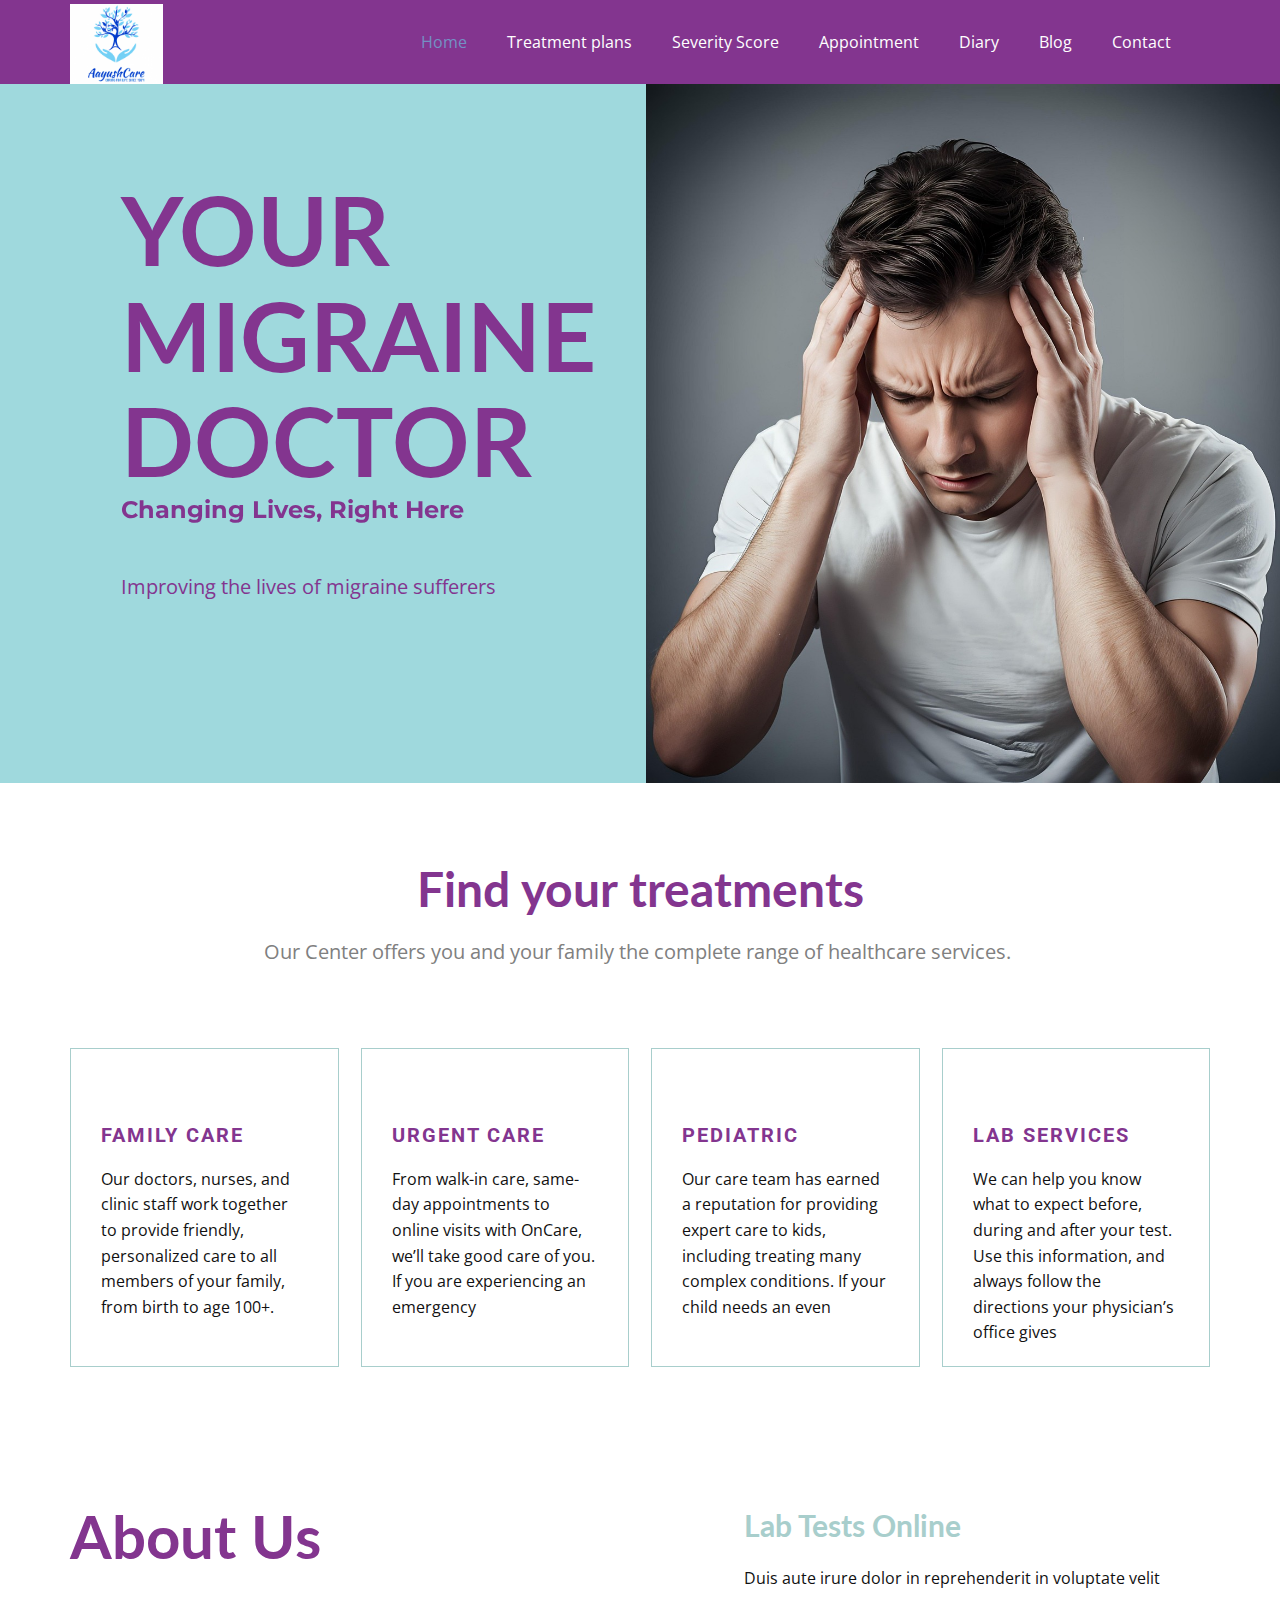
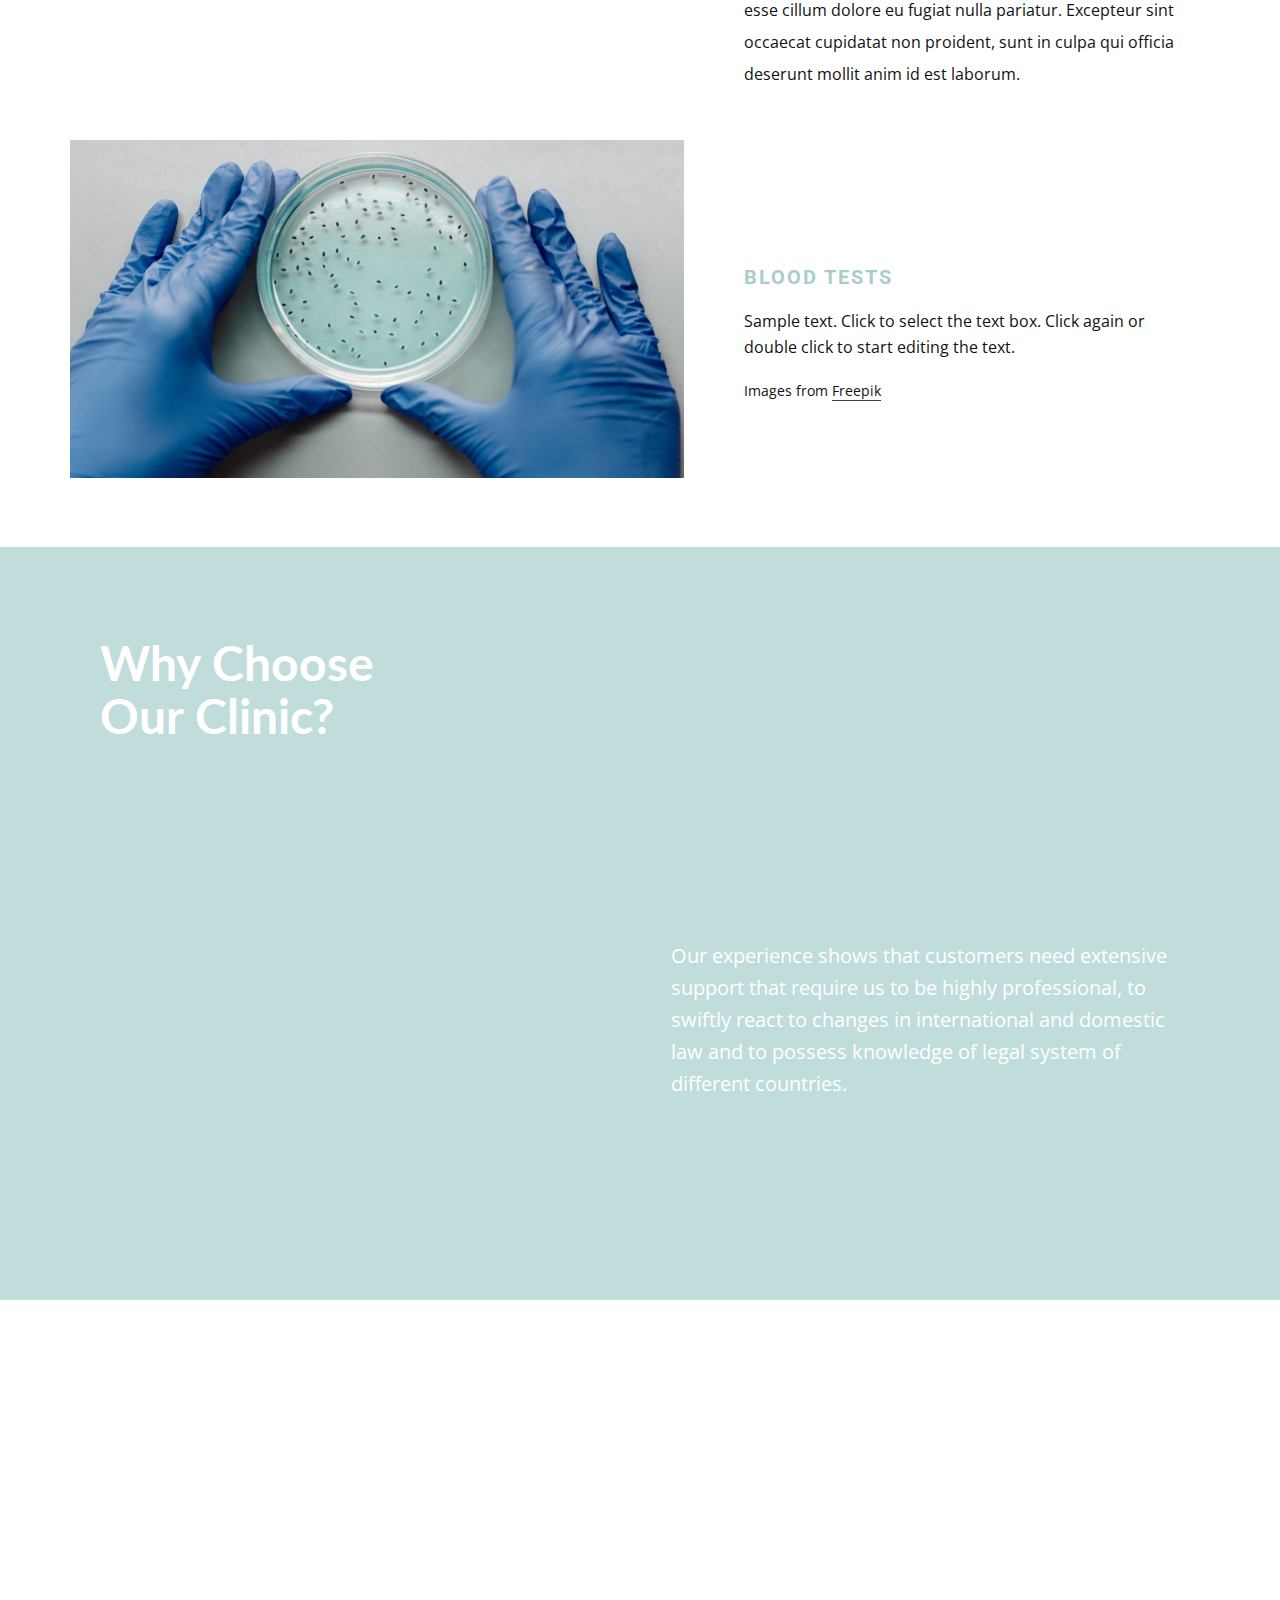
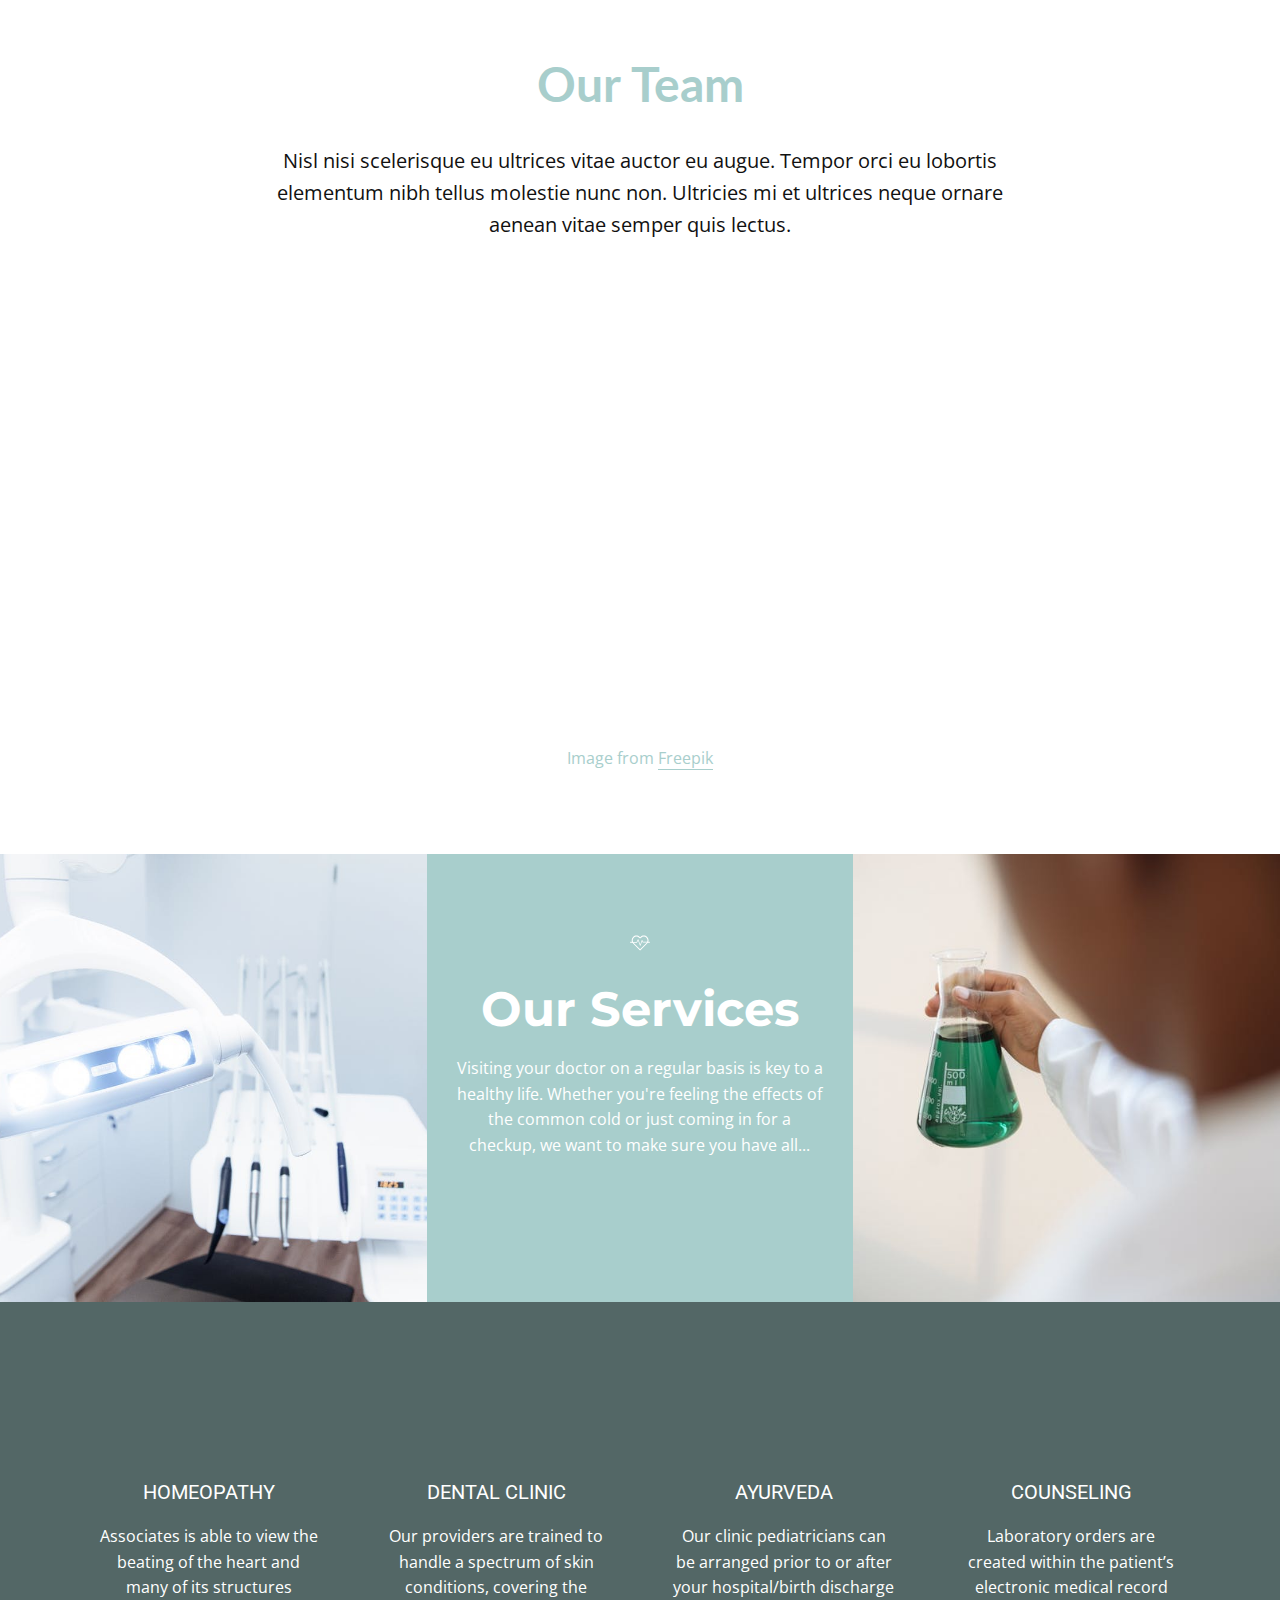
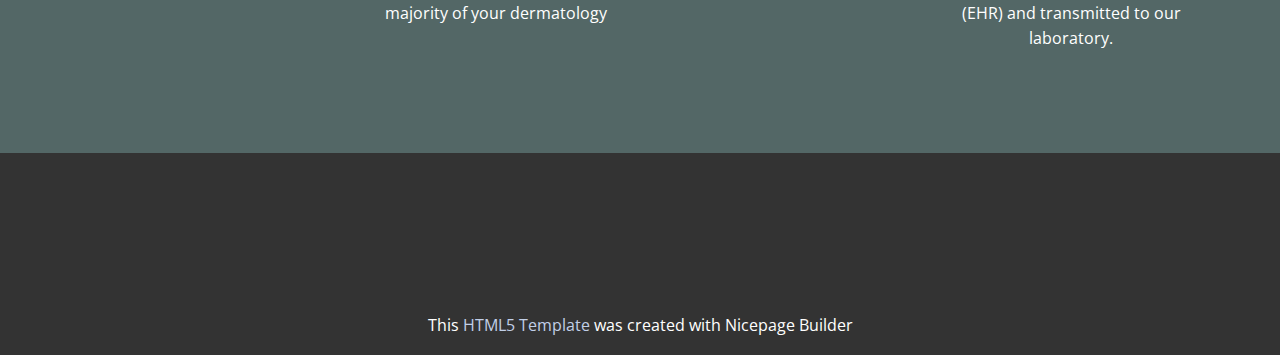
<file: index.html>
<!DOCTYPE html>
<html style="font-size: 16px;" lang="en"><head>
    <meta name="viewport" content="width=device-width, initial-scale=1.0">
    <meta charset="utf-8">
    <meta name="keywords" content="Med center, Medical Services, Common Lab Tests, Lab Tests Online, ​Why Choose Our Clinic?, 24/7, ​Medical Center System, Our Services, 001-234-5678​001-987-7654">
    <meta name="description" content="">
    <title>Home</title>
    <link rel="stylesheet" href="nicepage.css" media="screen">
<link rel="stylesheet" href="index.css" media="screen">
    <script class="u-script" type="text/javascript" src="jquery.js" defer=""></script>
    <script class="u-script" type="text/javascript" src="nicepage.js" defer=""></script>
    <meta name="generator" content="Nicepage 7.11.4, nicepage.com">
    
    
    
    
    
    
    
    
    
    
    <link id="u-theme-google-font" rel="stylesheet" href="https://fonts.googleapis.com/css?family=Roboto:100,100i,200,200i,300,300i,400,400i,500,500i,600,600i,700,700i,800,800i,900,900i|Open+Sans:300,300i,400,400i,500,500i,600,600i,700,700i,800,800i">
    <link id="u-page-google-font" rel="stylesheet" href="https://fonts.googleapis.com/css?family=Lato:100,100i,300,300i,400,400i,700,700i,900,900i|Montserrat:100,100i,200,200i,300,300i,400,400i,500,500i,600,600i,700,700i,800,800i,900,900i|Open+Sans:300,300i,400,400i,500,500i,600,600i,700,700i,800,800i">
    <script type="application/ld+json">{
		"@context": "http://schema.org",
		"@type": "Organization",
		"name": "Migraine",
		"logo": "images/3644a684f98ea8fe223c713b77189a77.png"
}</script>
    <meta name="theme-color" content="#7391c4">
    <meta property="og:title" content="Home">
    <meta property="og:description" content="">
    <meta property="og:type" content="website">
  <meta data-intl-tel-input-cdn-path="intlTelInput/"></head>
  <body data-home-page="Home.html" data-home-page-title="Home" data-path-to-root="./" data-include-products="false" class="u-body u-clearfix u-xl-mode" data-lang="en"><header class="u-clearfix u-color-var u-header u-header" id="header"><div class="u-clearfix u-sheet u-valign-middle-lg u-valign-middle-md u-valign-middle-sm u-valign-middle-xs u-sheet-1">
        <a href="#" class="u-image u-logo u-image-1" data-image-width="250" data-image-height="214">
          <img src="images/3644a684f98ea8fe223c713b77189a77.png" class="u-logo-image u-logo-image-1">
        </a>
        <nav class="u-menu u-menu-one-level u-offcanvas u-menu-1" role="navigation">
          <div class="menu-collapse" style="font-size: 1rem; letter-spacing: 0px;">
            <a class="u-button-style u-custom-left-right-menu-spacing u-custom-padding-bottom u-custom-text-color u-custom-top-bottom-menu-spacing u-hamburger-link u-nav-link u-text-active-palette-1-base u-text-hover-palette-2-base" href="#" tabindex="-1" aria-label="Open menu" aria-controls="5d1d">
              <svg class="u-svg-link" viewBox="0 0 24 24"><use xlink:href="#menu-hamburger"></use></svg>
              <svg class="u-svg-content" version="1.1" id="menu-hamburger" viewBox="0 0 16 16" x="0px" y="0px" xmlns:xlink="http://www.w3.org/1999/xlink" xmlns="http://www.w3.org/2000/svg"><g><rect y="1" width="16" height="2"></rect><rect y="7" width="16" height="2"></rect><rect y="13" width="16" height="2"></rect>
</g></svg>
            </a>
          </div>
          <div class="u-custom-menu u-nav-container">
            <ul class="u-nav u-unstyled u-nav-1" role="menubar"><li role="none" class="u-nav-item"><a role="menuitem" class="u-button-style u-nav-link u-text-active-palette-1-base u-text-hover-palette-2-base u-text-white" href="./" style="padding: 10px 20px;">Home</a>
</li><li role="none" class="u-nav-item"><a role="menuitem" class="u-button-style u-nav-link u-text-active-palette-1-base u-text-hover-palette-2-base u-text-white" href="Treatment-plans.html" style="padding: 10px 20px;">Treatment plans</a>
</li><li role="none" class="u-nav-item"><a role="menuitem" class="u-button-style u-nav-link u-text-active-palette-1-base u-text-hover-palette-2-base u-text-white" href="Severity-Score.html" style="padding: 10px 20px;">Severity Score</a>
</li><li role="none" class="u-nav-item"><a tabindex="-1" role="menuitem" class="u-button-style u-nav-link u-text-active-palette-1-base u-text-hover-palette-2-base u-text-white" style="padding: 10px 20px;">Appointment</a>
</li><li role="none" class="u-nav-item"><a role="menuitem" class="u-button-style u-nav-link u-text-active-palette-1-base u-text-hover-palette-2-base u-text-white" href="Diary.html" style="padding: 10px 20px;">Diary</a>
</li><li role="none" class="u-nav-item"><a role="menuitem" class="u-button-style u-nav-link u-text-active-palette-1-base u-text-hover-palette-2-base u-text-white" href="blog/blog.html" style="padding: 10px 20px;">Blog</a>
</li><li role="none" class="u-nav-item"><a role="menuitem" class="u-button-style u-nav-link u-text-active-palette-1-base u-text-hover-palette-2-base u-text-white" href="Contact.html" style="padding: 10px 20px;">Contact</a>
</li></ul>
          </div>
          <div class="u-custom-menu u-nav-container-collapse" id="5d1d" role="region" aria-label="Menu panel">
            <div class="u-black u-container-style u-inner-container-layout u-opacity u-opacity-95 u-sidenav">
              <div class="u-inner-container-layout u-sidenav-overflow">
                <div class="u-menu-close" tabindex="-1" aria-label="Close menu"></div>
                <ul class="u-align-center u-nav u-popupmenu-items u-unstyled u-nav-2" role="menubar"><li role="none" class="u-nav-item"><a role="menuitem" class="u-button-style u-nav-link" href="./">Home</a>
</li><li role="none" class="u-nav-item"><a role="menuitem" class="u-button-style u-nav-link" href="Treatment-plans.html">Treatment plans</a>
</li><li role="none" class="u-nav-item"><a role="menuitem" class="u-button-style u-nav-link" href="Severity-Score.html">Severity Score</a>
</li><li role="none" class="u-nav-item"><a tabindex="-1" role="menuitem" class="u-button-style u-nav-link">Appointment</a>
</li><li role="none" class="u-nav-item"><a role="menuitem" class="u-button-style u-nav-link" href="Diary.html">Diary</a>
</li><li role="none" class="u-nav-item"><a role="menuitem" class="u-button-style u-nav-link" href="blog/blog.html">Blog</a>
</li><li role="none" class="u-nav-item"><a role="menuitem" class="u-button-style u-nav-link" href="Contact.html">Contact</a>
</li></ul>
              </div>
            </div>
            <div class="u-black u-menu-overlay u-opacity u-opacity-70"></div>
          </div>
        </nav>
      </div></header>
    <section class="u-align-left u-clearfix u-container-align-left u-image u-valign-middle-sm u-valign-middle-xs u-section-1" id="carousel_b7e9">
      <div class="custom-expanded data-layout-selected u-clearfix u-layout-wrap u-layout-wrap-1">
        <div class="u-gutter-0 u-layout">
          <div class="u-layout-row">
            <div class="u-align-left u-container-align-left u-container-style u-layout-cell u-left-cell u-size-28 u-layout-cell-1">
              <div class="u-container-layout u-valign-middle-lg u-valign-middle-md u-valign-middle-sm u-valign-middle-xl u-container-layout-1">
                <h1 class="u-custom-font u-font-lato u-text u-text-color-var u-text-1" data-animation-name="slideIn" data-animation-duration="2000" data-animation-direction="Left">Your<br>migraine<br>Doctor 
                </h1>
                <h5 class="u-custom-font u-font-montserrat u-text u-text-color-var u-text-2">Changing Lives, Right Here</h5>
                <p class="u-text u-text-color-var u-text-3"> Improving the lives of migraine sufferers </p>
                <a href="#" class="u-active-white u-border-none u-btn u-btn-rectangle u-button-style u-custom-font u-font-lato u-hover-white u-palette-4-light-2 u-radius-0 u-btn-1" data-animation-name="flipIn" data-animation-duration="2000" data-animation-direction="X">read more</a>
              </div>
            </div>
            <div class="u-align-left u-container-align-left u-container-style u-image u-layout-cell u-right-cell u-size-32 u-image-1" data-image-width="1280" data-image-height="1280">
              <div class="u-container-layout u-valign-bottom u-container-layout-2"></div>
            </div>
          </div>
        </div>
      </div>
    </section>
    <section class="u-align-center u-clearfix u-container-align-center u-section-2" id="carousel_1559">
      <div class="u-clearfix u-sheet u-sheet-1">
        <h1 class="u-custom-font u-font-lato u-text u-text-color-var u-text-1">Find your treatments </h1>
        <p class="u-text u-text-grey-50 u-text-2">Our Center offers you and your family the complete range of healthcare services.&nbsp;</p>
        <div class="u-expanded-width u-list u-list-1">
          <div class="u-repeater u-repeater-1">
            <div class="u-align-center-sm u-align-center-xs u-align-left-lg u-align-left-md u-align-left-xl u-border-1 u-border-palette-4-base u-container-style u-list-item u-repeater-item u-shape-rectangle u-white u-list-item-1">
              <div class="u-container-layout u-similar-container u-container-layout-1"><span class="u-icon u-icon-circle u-text-palette-4-base u-white u-icon-1" data-animation-name="slideIn" data-animation-duration="2000" data-animation-direction="Down"><svg class="u-svg-link" preserveAspectRatio="xMidYMin slice" viewBox="0 0 88 88" style=""><use xlink:href="#svg-7938"></use></svg><svg class="u-svg-content" viewBox="0 0 88 88" id="svg-7938"><path d="M66.56,43.44,64,41.33a12.6,12.6,0,0,0,2.9-8,12.32,12.32,0,0,0-21.69-8L44,26.88l-1.25-1.5a12.32,12.32,0,0,0-21.69,8,12.6,12.6,0,0,0,2.9,8l-2.52,2.11A15.6,15.6,0,0,1,44,22,15.61,15.61,0,0,1,66.56,43.44Z"></path><path d="M42.62,56.42,37.18,44.64l-2,4.27H17.79V45.63H33.12l4.05-8.83,5.08,11,6.6-18.53,6.06,16.4h15.3v3.28H52.62l-3.7-10.07Z"></path><path d="M46.39,70.21H41.61L28,54.09,30.5,52l12.62,15h1.76l12.6-15L60,54.09Z"></path></svg></span>
                <h4 class="u-text u-text-color-var u-text-3">Family Care</h4>
                <p class="u-text u-text-4">Our doctors, nurses, and clinic staff work together to provide friendly, personalized care to all members of your family, from birth to age 100+.</p>
              </div>
            </div>
            <div class="u-align-center-sm u-align-center-xs u-align-left-lg u-align-left-md u-align-left-xl u-border-1 u-border-palette-4-base u-container-style u-list-item u-repeater-item u-shape-rectangle u-video-cover u-white">
              <div class="u-container-layout u-similar-container u-container-layout-2"><span class="u-icon u-icon-circle u-text-palette-4-base u-white u-icon-2" data-animation-name="slideIn" data-animation-duration="2000" data-animation-direction="Down"><svg class="u-svg-link" preserveAspectRatio="xMidYMin slice" viewBox="0 0 88 88" style=""><use xlink:href="#svg-3c9e"></use></svg><svg class="u-svg-content" viewBox="0 0 88 88" id="svg-3c9e"><path d="M66.56,43.44,64,41.33a12.6,12.6,0,0,0,2.9-8,12.32,12.32,0,0,0-21.69-8L44,26.88l-1.25-1.5a12.32,12.32,0,0,0-21.69,8,12.6,12.6,0,0,0,2.9,8l-2.52,2.11A15.6,15.6,0,0,1,44,22,15.61,15.61,0,0,1,66.56,43.44Z"></path><path d="M42.62,56.42,37.18,44.64l-2,4.27H17.79V45.63H33.12l4.05-8.83,5.08,11,6.6-18.53,6.06,16.4h15.3v3.28H52.62l-3.7-10.07Z"></path><path d="M46.39,70.21H41.61L28,54.09,30.5,52l12.62,15h1.76l12.6-15L60,54.09Z"></path></svg></span>
                <h4 class="u-text u-text-color-var u-text-5">Urgent Care</h4>
                <p class="u-text u-text-6">From walk-in care, same-day appointments to online visits with OnCare, we’ll take good care of you. If you are experiencing an emergency</p>
              </div>
            </div>
            <div class="u-align-center-sm u-align-center-xs u-align-left-lg u-align-left-md u-align-left-xl u-border-1 u-border-palette-4-base u-container-style u-list-item u-repeater-item u-shape-rectangle u-video-cover u-white">
              <div class="u-container-layout u-similar-container u-container-layout-3"><span class="u-icon u-icon-circle u-text-palette-4-base u-white u-icon-3" data-animation-name="slideIn" data-animation-duration="2000" data-animation-direction="Down"><svg class="u-svg-link" preserveAspectRatio="xMidYMin slice" viewBox="0 0 88 88" style=""><use xlink:href="#svg-bf7c"></use></svg><svg class="u-svg-content" viewBox="0 0 88 88" id="svg-bf7c"><path d="M66.56,43.44,64,41.33a12.6,12.6,0,0,0,2.9-8,12.32,12.32,0,0,0-21.69-8L44,26.88l-1.25-1.5a12.32,12.32,0,0,0-21.69,8,12.6,12.6,0,0,0,2.9,8l-2.52,2.11A15.6,15.6,0,0,1,44,22,15.61,15.61,0,0,1,66.56,43.44Z"></path><path d="M42.62,56.42,37.18,44.64l-2,4.27H17.79V45.63H33.12l4.05-8.83,5.08,11,6.6-18.53,6.06,16.4h15.3v3.28H52.62l-3.7-10.07Z"></path><path d="M46.39,70.21H41.61L28,54.09,30.5,52l12.62,15h1.76l12.6-15L60,54.09Z"></path></svg></span>
                <h4 class="u-text u-text-color-var u-text-7">Pediatric</h4>
                <p class="u-text u-text-8">Our care team has earned a reputation for providing expert care to kids, including treating many complex conditions. If your child needs an even</p>
              </div>
            </div>
            <div class="u-align-center-sm u-align-center-xs u-align-left-lg u-align-left-md u-align-left-xl u-border-1 u-border-palette-4-base u-container-style u-list-item u-repeater-item u-shape-rectangle u-video-cover u-white">
              <div class="u-container-layout u-similar-container u-container-layout-4"><span class="u-icon u-icon-circle u-text-palette-4-base u-white u-icon-4" data-animation-name="slideIn" data-animation-duration="2000" data-animation-direction="Down"><svg class="u-svg-link" preserveAspectRatio="xMidYMin slice" viewBox="0 0 88 88" style=""><use xlink:href="#svg-93a4"></use></svg><svg class="u-svg-content" viewBox="0 0 88 88" id="svg-93a4"><path d="M66.56,43.44,64,41.33a12.6,12.6,0,0,0,2.9-8,12.32,12.32,0,0,0-21.69-8L44,26.88l-1.25-1.5a12.32,12.32,0,0,0-21.69,8,12.6,12.6,0,0,0,2.9,8l-2.52,2.11A15.6,15.6,0,0,1,44,22,15.61,15.61,0,0,1,66.56,43.44Z"></path><path d="M42.62,56.42,37.18,44.64l-2,4.27H17.79V45.63H33.12l4.05-8.83,5.08,11,6.6-18.53,6.06,16.4h15.3v3.28H52.62l-3.7-10.07Z"></path><path d="M46.39,70.21H41.61L28,54.09,30.5,52l12.62,15h1.76l12.6-15L60,54.09Z"></path></svg></span>
                <h4 class="u-text u-text-color-var u-text-9">Lab Services</h4>
                <p class="u-text u-text-10">We can help you know what to expect before, during and after your test. Use this information, and always follow the directions your physician’s office gives</p>
              </div>
            </div>
          </div>
        </div>
      </div>
    </section>
    <section class="u-clearfix u-section-3" id="carousel_7a9d">
      <div class="u-clearfix u-sheet u-sheet-1">
        <div class="data-layout-selected u-clearfix u-expanded-width u-gutter-30 u-layout-wrap u-layout-wrap-1">
          <div class="u-gutter-0 u-layout">
            <div class="u-layout-row">
              <div class="u-size-33 u-size-60-md">
                <div class="u-layout-col">
                  <div class="u-align-left u-container-align-left u-container-style u-layout-cell u-right-cell u-size-25 u-layout-cell-1">
                    <div class="u-container-layout u-container-layout-1">
                      <h1 class="u-align-center-sm u-align-center-xs u-custom-font u-font-lato u-text u-text-color-var u-text-1"><b>About Us</b>
                      </h1>
                    </div>
                  </div>
                  <div class="u-align-left u-container-align-left u-container-style u-image u-layout-cell u-right-cell u-size-35 u-image-1" src="" data-image-width="1125" data-image-height="750">
                    <div class="u-container-layout u-container-layout-2" src=""></div>
                  </div>
                </div>
              </div>
              <div class="u-size-27 u-size-60-md">
                <div class="u-layout-col">
                  <div class="u-size-35">
                    <div class="u-layout-row">
                      <div class="u-align-left u-container-align-left u-container-style u-layout-cell u-left-cell u-shape-rectangle u-size-60 u-layout-cell-3" src="">
                        <div class="u-container-layout u-container-layout-3" src="">
                          <h2 class="u-custom-font u-font-lato u-text u-text-palette-4-base u-text-2">Lab Tests Online</h2>
                          <p class="u-text u-text-3">Duis aute irure dolor in reprehenderit in voluptate velit esse cillum dolore eu fugiat nulla pariatur. Excepteur sint occaecat cupidatat non proident, sunt in culpa qui officia deserunt mollit anim id est laborum.</p>
                          <a href="#" class="u-active-white u-border-none u-btn u-btn-rectangle u-button-style u-custom-font u-font-lato u-hover-white u-palette-4-light-2 u-radius-0 u-btn-1" data-animation-name="flipIn" data-animation-duration="2000" data-animation-direction="X">read more</a>
                        </div>
                      </div>
                    </div>
                  </div>
                  <div class="u-size-25">
                    <div class="u-layout-row">
                      <div class="u-align-left u-container-align-left u-container-style u-layout-cell u-left-cell u-size-60 u-layout-cell-4">
                        <div class="u-container-layout u-container-layout-4">
                          <h5 class="u-text u-text-palette-4-base u-text-4">Blood tests</h5>
                          <p class="u-text u-text-5">Sample text. Click to select the text box. Click again or double click to start editing the text.</p>
                          <p class="u-text u-text-6">Images from <a href="https://www.freepik.com/photos/woman" class="u-active-none u-border-1 u-border-grey-75 u-border-no-left u-border-no-right u-border-no-top u-btn u-button-link u-button-style u-hover-none u-none u-text-body-color u-btn-2">Freepik</a>
                          </p>
                        </div>
                      </div>
                    </div>
                  </div>
                </div>
              </div>
            </div>
          </div>
        </div>
      </div>
    </section>
    <section class="u-align-left u-clearfix u-container-align-left u-palette-4-light-1 u-section-4" id="carousel_39e8">
      <div class="u-clearfix u-sheet u-sheet-1">
        <div class="u-clearfix u-expanded-width u-layout-wrap u-layout-wrap-1">
          <div class="u-layout">
            <div class="u-layout-row">
              <div class="u-container-style u-layout-cell u-size-30 u-layout-cell-1">
                <div class="u-container-layout u-container-layout-1">
                  <h1 class="u-align-left u-custom-font u-font-lato u-text u-text-body-alt-color u-text-1"> Why Choose Our Clinic?<br>
                  </h1>
                  <h2 class="u-align-left u-text u-text-body-alt-color u-text-2" data-animation-name="slideIn" data-animation-duration="2000" data-animation-direction="Left">24/7</h2>
                </div>
              </div>
              <div class="u-container-style u-layout-cell u-size-30 u-layout-cell-2">
                <div class="u-container-layout u-valign-bottom u-container-layout-2"><span class="u-icon u-icon-circle u-text-body-alt-color u-icon-1" data-animation-name="flipIn" data-animation-duration="2000" data-animation-direction="X"><svg class="u-svg-link" preserveAspectRatio="xMidYMin slice" viewBox="0 0 27.555 27.555" style=""><use xlink:href="#svg-094d"></use></svg><svg class="u-svg-content" viewBox="0 0 27.555 27.555" x="0px" y="0px" id="svg-094d" style="enable-background:new 0 0 27.555 27.555;"><g><path d="M13.777,0C7.108,0,1.701,5.407,1.701,12.076c0,3.45,1.454,6.553,3.773,8.752L5.07,27.555l5.736-3.787   c0.952,0.241,1.944,0.383,2.971,0.383c6.67,0,12.076-5.406,12.076-12.076C25.854,5.407,20.447,0,13.777,0z M12.61,11.342   c0,1.24-0.258,2.219-0.774,2.936s-1.4,1.352-2.654,1.9l-0.945-1.789c0.771-0.361,1.304-0.722,1.598-1.08   c0.295-0.36,0.459-0.784,0.493-1.273H8.237V7.974h4.373V11.342z M19.317,11.342c0,1.24-0.258,2.219-0.774,2.936   c-0.516,0.719-1.4,1.352-2.654,1.9l-0.944-1.789c0.771-0.361,1.304-0.722,1.599-1.08c0.295-0.36,0.459-0.784,0.493-1.273h-2.091   V7.974h4.373L19.317,11.342L19.317,11.342z"></path>
</g></svg></span>
                  <p class="u-text u-text-body-alt-color u-text-3">Our experience shows that customers need extensive support that require us to be highly professional, to swiftly react to changes in international and domestic law and to possess knowledge of legal system of different countries.</p>
                </div>
              </div>
            </div>
          </div>
        </div>
      </div>
    </section>
    <section class="u-align-left u-clearfix u-container-align-left u-section-5" id="carousel_e375">
      <div class="u-clearfix u-sheet u-sheet-1">
        <div class="u-expanded-width u-list u-list-1">
          <div class="u-repeater u-repeater-1">
            <div class="u-align-center u-container-align-center u-container-style u-list-item u-palette-4-light-3 u-repeater-item u-shape-rectangle u-list-item-1" data-animation-name="slideIn" data-animation-duration="2000" data-animation-direction="Up">
              <div class="u-container-layout u-similar-container u-container-layout-1">
                <div class="u-border-15 u-border-palette-4-dark-1 u-expanded-width u-line u-line-horizontal u-line-1"></div>
                <h3 class="u-custom-font u-font-montserrat u-text u-text-custom-color-2 u-text-1" data-animation-name="counter" data-animation-event="scroll" data-animation-duration="3000">60+</h3>
                <p class="u-custom-font u-heading-font u-text u-text-palette-4-base u-text-2"> years</p>
                <p class="u-text u-text-3">Sample text. Click to select the text box. Click again or double click to start editing the text.</p>
              </div>
            </div>
            <div class="u-align-center u-container-align-center u-container-style u-list-item u-palette-4-light-3 u-repeater-item u-shape-rectangle u-list-item-2" data-animation-name="slideIn" data-animation-duration="2000" data-animation-direction="Up">
              <div class="u-container-layout u-similar-container u-container-layout-2">
                <div class="u-border-15 u-border-palette-4-dark-1 u-expanded-width u-line u-line-horizontal u-line-2"></div>
                <h3 class="u-custom-font u-font-montserrat u-text u-text-custom-color-2 u-text-4" data-animation-name="counter" data-animation-event="scroll" data-animation-duration="3000">40+</h3>
                <p class="u-custom-font u-heading-font u-text u-text-palette-4-base u-text-5">countries</p>
                <p class="u-text u-text-6">Sample text. Click to select the text box. Click again or double click to start editing the text.</p>
              </div>
            </div>
            <div class="u-align-center u-container-align-center u-container-style u-list-item u-palette-4-light-3 u-repeater-item u-shape-rectangle u-list-item-3" data-animation-name="slideIn" data-animation-duration="2000" data-animation-direction="Up">
              <div class="u-container-layout u-similar-container u-container-layout-3">
                <div class="u-border-15 u-border-palette-4-dark-1 u-expanded-width u-line u-line-horizontal u-line-3"></div>
                <h3 class="u-custom-font u-font-montserrat u-text u-text-custom-color-2 u-text-7" data-animation-name="counter" data-animation-event="scroll" data-animation-duration="3000">108</h3>
                <p class="u-custom-font u-heading-font u-text u-text-palette-4-base u-text-8">happy clients</p>
                <p class="u-text u-text-9">Sample text. Click to select the text box. Click again or double click to start editing the text.</p>
              </div>
            </div>
            <div class="u-align-center u-container-align-center u-container-style u-list-item u-palette-4-light-3 u-repeater-item u-shape-rectangle u-list-item-4" data-animation-name="slideIn" data-animation-duration="2000" data-animation-direction="Up">
              <div class="u-container-layout u-similar-container u-container-layout-4">
                <div class="u-border-15 u-border-palette-4-dark-1 u-expanded-width u-line u-line-horizontal u-line-4"></div>
                <h3 class="u-custom-font u-font-montserrat u-text u-text-custom-color-2 u-text-10" data-animation-name="counter" data-animation-event="scroll" data-animation-duration="3000">150</h3>
                <p class="u-custom-font u-heading-font u-text u-text-palette-4-base u-text-11"> Members</p>
                <p class="u-text u-text-12">Sample text. Click to select the text box. Click again or double click to start editing the text.</p>
              </div>
            </div>
          </div>
        </div>
      </div>
    </section>
    <section class="u-align-center u-clearfix u-container-align-center u-section-6" id="carousel_aa08">
      <div class="u-clearfix u-sheet u-valign-middle u-sheet-1">
        <h2 class="u-custom-font u-font-lato u-text u-text-default u-text-palette-4-base u-text-1"> Our Team</h2>
        <p class="u-text u-text-2"> Nisl nisi scelerisque eu ultrices vitae auctor eu augue. Tempor orci eu lobortis elementum nibh tellus molestie nunc non. Ultricies mi  et ultrices neque ornare aenean vitae semper quis lectus.</p>
        <div class="u-expanded-width u-list u-list-1">
          <div class="u-repeater u-repeater-1">
            <div class="u-border-1 u-border-palette-4-base u-container-style u-list-item u-repeater-item u-shape-rectangle u-list-item-1" data-animation-name="flipIn" data-animation-duration="2000" data-animation-direction="X">
              <div class="u-container-layout u-similar-container u-container-layout-1">
                <img class="u-expanded-width u-image u-image-default u-image-1" src="images/ddddd.jpg" alt="" data-image-width="1350" data-image-height="900">
                <h3 class="u-custom-font u-font-open-sans u-text u-text-default u-text-palette-4-base u-text-3">1</h3>
                <p class="u-text u-text-grey-50 u-text-4"> Justo donec enim diam vulputate ut pharetra. Amet nisl suscipit adipiscing bibendum est ultricies integer quis. Venenatis lectus magna fringilla urna porttitor rhoncus dolor.</p>
              </div>
            </div>
            <div class="u-border-1 u-border-palette-4-base u-container-style u-list-item u-repeater-item u-shape-rectangle u-list-item-2" data-animation-name="flipIn" data-animation-duration="2000" data-animation-direction="X">
              <div class="u-container-layout u-similar-container u-container-layout-2">
                <img class="u-expanded-width u-image u-image-default u-image-2" src="images/doctor-work_144627-40434.jpg" alt="" data-image-width="626" data-image-height="417">
                <h3 class="u-custom-font u-font-open-sans u-text u-text-default u-text-palette-4-base u-text-5">2</h3>
                <p class="u-text u-text-grey-50 u-text-6"> Justo donec enim diam vulputate ut pharetra. Amet nisl suscipit adipiscing bibendum est ultricies integer quis. Venenatis lectus magna fringilla urna porttitor rhoncus dolor.</p>
              </div>
            </div>
            <div class="u-border-1 u-border-palette-4-base u-container-style u-list-item u-repeater-item u-shape-rectangle u-list-item-3" data-animation-name="flipIn" data-animation-duration="2000" data-animation-direction="X">
              <div class="u-container-layout u-similar-container u-container-layout-3">
                <img class="u-expanded-width u-image u-image-default u-image-3" src="images/doctors-checking-x-ray_1098-590.jpg" alt="" data-image-width="626" data-image-height="417">
                <h3 class="u-custom-font u-font-open-sans u-text u-text-default u-text-palette-4-base u-text-7">3<br>
                </h3>
                <p class="u-text u-text-grey-50 u-text-8"> Justo donec enim diam vulputate ut pharetra. Amet nisl suscipit adipiscing bibendum est ultricies integer quis. Venenatis lectus magna fringilla urna porttitor rhoncus dolor.</p>
              </div>
            </div>
          </div>
        </div>
        <p class="u-text u-text-palette-4-base u-text-9">Image from <a href="https://www.freepik.com/photos/medical" class="u-border-1 u-border-no-left u-border-no-right u-border-no-top u-border-palette-4-base u-btn u-button-link u-button-style u-none u-text-palette-4-base u-btn-1">Freepik</a>
        </p>
      </div>
    </section>
    <section class="u-clearfix u-section-7" id="carousel_a251">
      <div class="u-clearfix u-expanded-width u-layout-wrap u-layout-wrap-1">
        <div class="u-layout">
          <div class="u-layout-row">
            <div class="u-align-center u-container-align-center u-container-style u-image u-layout-cell u-left-cell u-size-20 u-size-20-md u-image-1" data-image-width="1125" data-image-height="750">
              <div class="u-container-layout u-valign-middle u-container-layout-1"></div>
            </div>
            <div class="u-align-center u-container-align-center u-container-style u-layout-cell u-palette-4-base u-size-20 u-size-20-md u-layout-cell-2">
              <div class="u-container-layout u-valign-middle u-container-layout-2"><span class="u-icon u-icon-circle u-text-body-alt-color u-icon-1"><svg class="u-svg-link" preserveAspectRatio="xMidYMin slice" viewBox="0 0 484 484" style="undefined"><use xlink:href="#svg-a7a0"></use></svg><svg class="u-svg-content" viewBox="0 0 484 484" x="0px" y="0px" id="svg-a7a0" style="enable-background:new 0 0 484 484;"><g><g><path d="M414.74,95.558c-21.512-21.516-50.12-33.364-80.544-33.364c-30.428,0-59.032,11.848-80.544,33.364l-9.044,9.044    l-9.044-9.044c-21.516-21.516-50.124-33.364-80.548-33.364c-30.428,0-59.032,11.848-80.544,33.364    c-44.416,44.408-44.416,116.672,0,161.084L236.12,418.29c2.344,2.344,5.412,3.516,8.484,3.516c3.072,0,6.14-1.172,8.492-3.512    L414.74,256.646c21.516-21.512,33.364-50.12,33.364-80.544C448.104,145.674,436.256,117.07,414.74,95.558z M397.768,239.674    l-153.16,153.164L91.444,239.674c-35.056-35.056-35.056-92.092,0-127.148c16.98-16.98,39.556-26.332,63.572-26.332    c24.012,0,46.592,9.352,63.576,26.332l17.528,17.528c4.688,4.688,12.28,4.688,16.968,0l17.528-17.528    c16.984-16.98,39.56-26.332,63.576-26.332s46.596,9.352,63.576,26.332C432.824,147.582,432.824,204.618,397.768,239.674z"></path>
</g>
</g><g><g><path d="M56,213.806H12c-6.628,0-12,5.372-12,12s5.372,12,12,12h44c6.628,0,12-5.372,12-12S62.628,213.806,56,213.806z"></path>
</g>
</g><g><g><path d="M431.992,214.194H317.144l-17.872-39.308c-1.348-2.972-4.284-4.78-7.624-4.684c-3.26,0.14-6.108,2.24-7.196,5.316    l-36.528,102.936l-44.408-122.98c-1.096-3.036-3.916-5.12-7.148-5.272c-3.456-0.16-6.236,1.66-7.612,4.584l-29.84,63.408h-98.92    c-4.42,0-8,3.584-8,8s5.264,7.612,9.684,7.612h104c3.1,0,4.236-1.4,5.556-4.204l23.788-50.548l45.452,125.86    c1.144,3.168,4.152,5.28,7.524,5.28c0.008,0,0.016,0,0.016,0c3.38-0.008,6.388-2.14,7.516-5.324l37.376-105.332l11.804,25.964    c1.296,2.86,5.832,4.304,8.968,4.304h120c4.416,0,6.312-3.196,6.312-7.612S436.408,214.194,431.992,214.194z"></path>
</g>
</g><g><g><path d="M472,209.806h-36c-6.628,0-12,5.372-12,12s5.372,12,12,12h36c6.628,0,12-5.372,12-12S478.628,209.806,472,209.806z"></path>
</g>
</g></svg></span>
                <h2 class="u-custom-font u-font-montserrat u-text u-text-body-alt-color u-text-1">Our Services</h2>
                <p class="u-text u-text-body-alt-color u-text-2">Visiting your doctor on a regular basis is key to a healthy life. Whether you're feeling the effects of the common cold or just coming in for a checkup, we want to make sure you have all...</p>
                <a href="#" class="u-active-white u-border-none u-btn u-btn-rectangle u-button-style u-custom-font u-font-lato u-hover-white u-palette-4-light-2 u-radius-0 u-btn-1" data-animation-name="flipIn" data-animation-duration="2000" data-animation-direction="X">read more</a>
              </div>
            </div>
            <div class="u-align-center u-container-align-center u-container-style u-image u-layout-cell u-right-cell u-size-20 u-size-20-md u-image-2" data-image-width="536" data-image-height="750">
              <div class="u-container-layout u-valign-middle u-container-layout-3"></div>
            </div>
          </div>
        </div>
      </div>
    </section>
    <section class="u-clearfix u-palette-4-dark-2 u-section-8" id="carousel_08e0">
      <div class="u-clearfix u-sheet u-sheet-1">
        <div class="u-expanded-width u-list u-list-1">
          <div class="u-repeater u-repeater-1">
            <div class="u-align-center u-container-align-center u-container-style u-list-item u-repeater-item">
              <div class="u-container-layout u-similar-container u-container-layout-1"><span class="u-icon u-icon-circle u-text-palette-4-base u-icon-1" data-animation-name="flipIn" data-animation-duration="2000" data-animation-direction="X"><svg class="u-svg-link" preserveAspectRatio="xMidYMin slice" viewBox="0 0 24 24" style=""><use xlink:href="#svg-d79c"></use></svg><svg class="u-svg-content" viewBox="0 0 24 24" id="svg-d79c"><path d="M12,21.373c-2.15527,0-7.46484-4.20117-9.45312-8.98926a.9999.9999,0,0,1,.92383-1.3833L7.46484,11,9.168,8.44531a.9996.9996,0,0,1,1.78027.23828l1.35352,4.06055.86621-1.29883A1.00027,1.00027,0,0,1,14,11h3a1,1,0,0,1,0,2H14.53516L12.832,15.55469a.9996.9996,0,0,1-1.78027-.23828L9.69824,11.25586,8.832,12.55469A1.00027,1.00027,0,0,1,8,13l-2.918.00049c2.10742,3.645,5.9873,6.32861,6.92188,6.37256.74023-.03516,3.916-2.07715,6.13379-5.16553,1.3252-1.8457,2.73047-4.65576,1.90039-7.55957a3.66738,3.66738,0,0,0-3.34863-2.64307,3.80662,3.80662,0,0,0-3.76074,2.73975,1.00046,1.00046,0,0,1-1.85742,0A3.81422,3.81422,0,0,0,7.31055,4.00488,3.66738,3.66738,0,0,0,3.96191,6.64795a6.5335,6.5335,0,0,0-.23926,1.41016.99971.99971,0,1,1-1.99609-.11523,8.51963,8.51963,0,0,1,.31152-1.84473A5.66991,5.66991,0,0,1,7.209,2.00732,5.53309,5.53309,0,0,1,12,4.3208a5.51264,5.51264,0,0,1,4.791-2.31348,5.66991,5.66991,0,0,1,5.1709,4.09082c1.08984,3.81738-.73242,7.33789-2.45312,9.61963C17.27637,18.67725,13.69727,21.373,12,21.373Z" style="fill:currentColor"></path></svg></span>
                <h4 class="u-align-center u-text u-text-1">Homeopathy</h4>
                <p class="u-text u-text-2"> Associates is able to view the beating of the heart and many of its structures</p>
              </div>
            </div>
            <div class="u-align-center u-container-align-center u-container-style u-list-item u-repeater-item">
              <div class="u-container-layout u-similar-container u-container-layout-2"><span class="u-icon u-icon-circle u-text-palette-4-base u-icon-2" data-animation-name="flipIn" data-animation-duration="2000" data-animation-direction="X"><svg class="u-svg-link" preserveAspectRatio="xMidYMin slice" viewBox="0 0 512 512" style=""><use xlink:href="#svg-bed5"></use></svg><svg id="svg-bed5" x="0px" y="0px" viewBox="0 0 512 512" style="enable-background:new 0 0 512 512;" class="u-svg-content"><g><g><path d="M125.696,125.994c-5.52,0-10,4.48-10,10s4.48,10,10,10c5.52,0,10-4.48,10-10S131.216,125.994,125.696,125.994z"></path>
</g>
</g><g><g><path d="M215.691,312.984h-29.998v-29.998c0-5.522-4.478-10-10-10s-9.999,4.478-9.999,10v29.998h-29.998    c-5.522,0-10,4.478-10,9.999s4.478,10,10,10h29.998v29.998c0,5.522,4.478,10,9.999,10s10-4.478,10-10v-29.998h29.998    c5.522,0,10-4.478,10-10S221.214,312.984,215.691,312.984z"></path>
</g>
</g><g><g><path d="M485.578,321.984c-22.105-38.286-70.981-51.389-109.274-29.279l-40.618,23.45v-86.836c0-10.735-3.55-21.388-9.999-29.998    l-49.997-66.661v-28.386c11.638-4.128,19.999-15.242,19.999-28.279V29.998C295.687,13.457,282.23,0,265.689,0H85.698    C69.157,0,55.699,13.457,55.699,29.998v45.998c0,13.035,8.361,24.151,19.999,28.279v28.386l-50.001,66.665    c-6.446,8.606-9.996,19.258-9.996,29.993v193.66c0,27.569,22.429,49.997,49.997,49.997h160.702    c22.421,37.583,70.767,50.161,108.664,28.279L456.3,431.258C494.255,409.34,507.794,360.479,485.578,321.984z M75.698,29.998    c0-5.514,4.486-10,9.999-10h179.991c5.514,0,10,4.486,10,10v45.998c0,5.514-4.486,9.999-10,9.999H85.698    c-5.514,0-9.999-4.486-9.999-9.999V29.998z M41.701,211.319l51.996-69.326c1.298-1.73,2-3.836,2-6v-29.998h159.992v19.999h-89.995    c-5.522,0-10,4.478-10,10s4.478,10,10,10h94.995l48.993,65.322c3.202,4.275,5.191,9.39,5.792,14.674H35.913    C36.513,220.705,38.502,215.59,41.701,211.319z M65.699,452.977c-16.541,0-29.998-13.457-29.998-29.998v-10.099h181.675    c-3.171,12.965-3.15,26.813,0.481,40.098H65.699z M225.219,392.98H35.7V245.987h279.986V327.7l-60.619,35.002    C242.428,370.003,232.212,380.396,225.219,392.98z M325.066,483.935c-28.697,16.571-65.367,6.771-81.949-21.946    c-16.661-28.994-6.564-65.498,21.952-81.969l54.277-31.338l59.997,103.915L325.066,483.935z M446.3,413.939l-49.637,28.659    l-59.998-103.917l49.638-28.656c28.716-16.578,65.373-6.761,81.955,21.957C484.913,360.844,474.785,397.49,446.3,413.939z"></path>
</g>
</g><g></g><g></g><g></g><g></g><g></g><g></g><g></g><g></g><g></g><g></g><g></g><g></g><g></g><g></g><g></g></svg></span>
                <h4 class="u-align-center u-text u-text-3">Dental Clinic</h4>
                <p class="u-text u-text-4">Our providers are trained to handle a spectrum of skin conditions, covering the majority of your dermatology</p>
              </div>
            </div>
            <div class="u-align-center u-container-align-center u-container-style u-list-item u-repeater-item">
              <div class="u-container-layout u-similar-container u-container-layout-3"><span class="u-icon u-icon-circle u-icon-3" data-animation-name="flipIn" data-animation-duration="2000" data-animation-direction="X"><svg class="u-svg-link" preserveAspectRatio="xMidYMin slice" viewBox="0 0 32 32" style=""><use xlink:href="#svg-582c"></use></svg><svg class="u-svg-content" viewBox="0 0 32 32" id="svg-582c" style="enable-background:new 0 0 32 32;"><style type="text/css"> .st0{fill:none;stroke:#000000;stroke-width:2;stroke-linecap:round;stroke-linejoin:round;stroke-miterlimit:10;} </style><path d="M20.5,3c-0.6,0-1.1,0.1-1.7,0.2c0,0,0,0,0,0c-1.1-1.1-3.1-1.1-4.2,0C13.8,4,13.2,6.3,13,7.5c-0.7,0.4-1.7,0.4-2.3-0.3  c-0.4-0.4-1-0.4-1.4,0s-0.4,1,0,1.4C10,9.5,11,9.8,12,9.8c0.8,0,1.6-0.3,2.3-0.8c1.2-0.2,3.7-0.8,4.6-1.6c0.6-0.6,0.9-1.5,0.9-2.4  C20,5,20.2,5,20.5,5c3.6,0,6.5,2.9,6.5,6.5S24.1,18,20.5,18h-3.2l6.3-4.2c0.4-0.2,0.5-0.7,0.4-1.1c-0.1-0.4-0.5-0.7-1-0.7H5  c-0.4,0-0.8,0.3-1,0.7c-0.1,0.4,0,0.9,0.4,1.1l6.4,4.2C9.2,18.4,8,19.8,8,21.5c0,1.9,1.6,3.5,3.5,3.5H13v3h-2c-0.6,0-1,0.4-1,1  s0.4,1,1,1h4.5c1.9,0,3.5-1.6,3.5-3.5S17.4,23,15.5,23H15v-3h5.5c4.7,0,8.5-3.8,8.5-8.5S25.2,3,20.5,3z M10,21.5  c0-0.8,0.7-1.5,1.5-1.5H13v3h-1.5C10.7,23,10,22.3,10,21.5z M17,26.5c0,0.8-0.7,1.5-1.5,1.5H15v-3h0.5C16.3,25,17,25.7,17,26.5z"></path></svg></span>
                <h4 class="u-align-center u-text u-text-5">ayurveda</h4>
                <p class="u-text u-text-6"> Our clinic pediatricians can be arranged prior to or after your hospital/birth discharge</p>
              </div>
            </div>
            <div class="u-align-center u-container-align-center u-container-style u-list-item u-repeater-item">
              <div class="u-container-layout u-similar-container u-container-layout-4"><span class="u-icon u-icon-circle u-text-palette-4-base u-icon-4" data-animation-name="flipIn" data-animation-duration="2000" data-animation-direction="X"><svg class="u-svg-link" preserveAspectRatio="xMidYMin slice" viewBox="0 0 32 32" style=""><use xlink:href="#svg-e526"></use></svg><svg class="u-svg-content" viewBox="0 0 32 32" id="svg-e526"><g id="science_technology_medical_biology_dna_laboratory_medicine_test_chemistry_chemical"><path d="M29,28H21V25.82a3,3,0,0,0,2-2.45A7.4,7.4,0,0,0,21.47,9.19,5,5,0,0,0,13.56,3.4L5.87,11.1h0v0L3.58,13.38a1,1,0,0,0-.25.41l-1.28,4.1a1,1,0,0,0,.24,1L5.1,21.71a1.19,1.19,0,0,0,1.05.23l4.43-1.62a1.1,1.1,0,0,0,.37-.23l1.94-1.94h0L20,11.05a5.89,5.89,0,0,1,4,1.56,5.6,5.6,0,0,1-1.47,8.78A3,3,0,1,0,19,25.82V28H3a1,1,0,0,0,0,2H29a1,1,0,0,0,0-2ZM15,4.81A2.8,2.8,0,0,1,17,4h0a3.08,3.08,0,0,1,3,3,2.81,2.81,0,0,1-.81,2l-7,7L8,11.81ZM9.69,18.52,6.07,19.84,4.14,17.91l1-3.29,1.39-1.39,4.21,4.21ZM20,22a1,1,0,1,1-1,1A1,1,0,0,1,20,22Z"></path>
</g></svg></span>
                <h4 class="u-align-center u-text u-text-7">counseling</h4>
                <p class="u-text u-text-8"> Laboratory orders are created within the patient’s electronic medical record (EHR) and transmitted to our laboratory.</p>
              </div>
            </div>
          </div>
        </div>
      </div>
    </section>
    
    
    
    <footer class="u-align-center u-clearfix u-container-align-center u-footer u-grey-80 u-footer" id="footer"><div class="u-clearfix u-sheet u-sheet-1"></div></footer>
    <section class="u-backlink u-clearfix u-grey-80"> This <a href="https://nicepage.com/html5-template">HTML5 Template</a> was created with Nicepage Builder 
    </section>
  
</body></html>
</file>
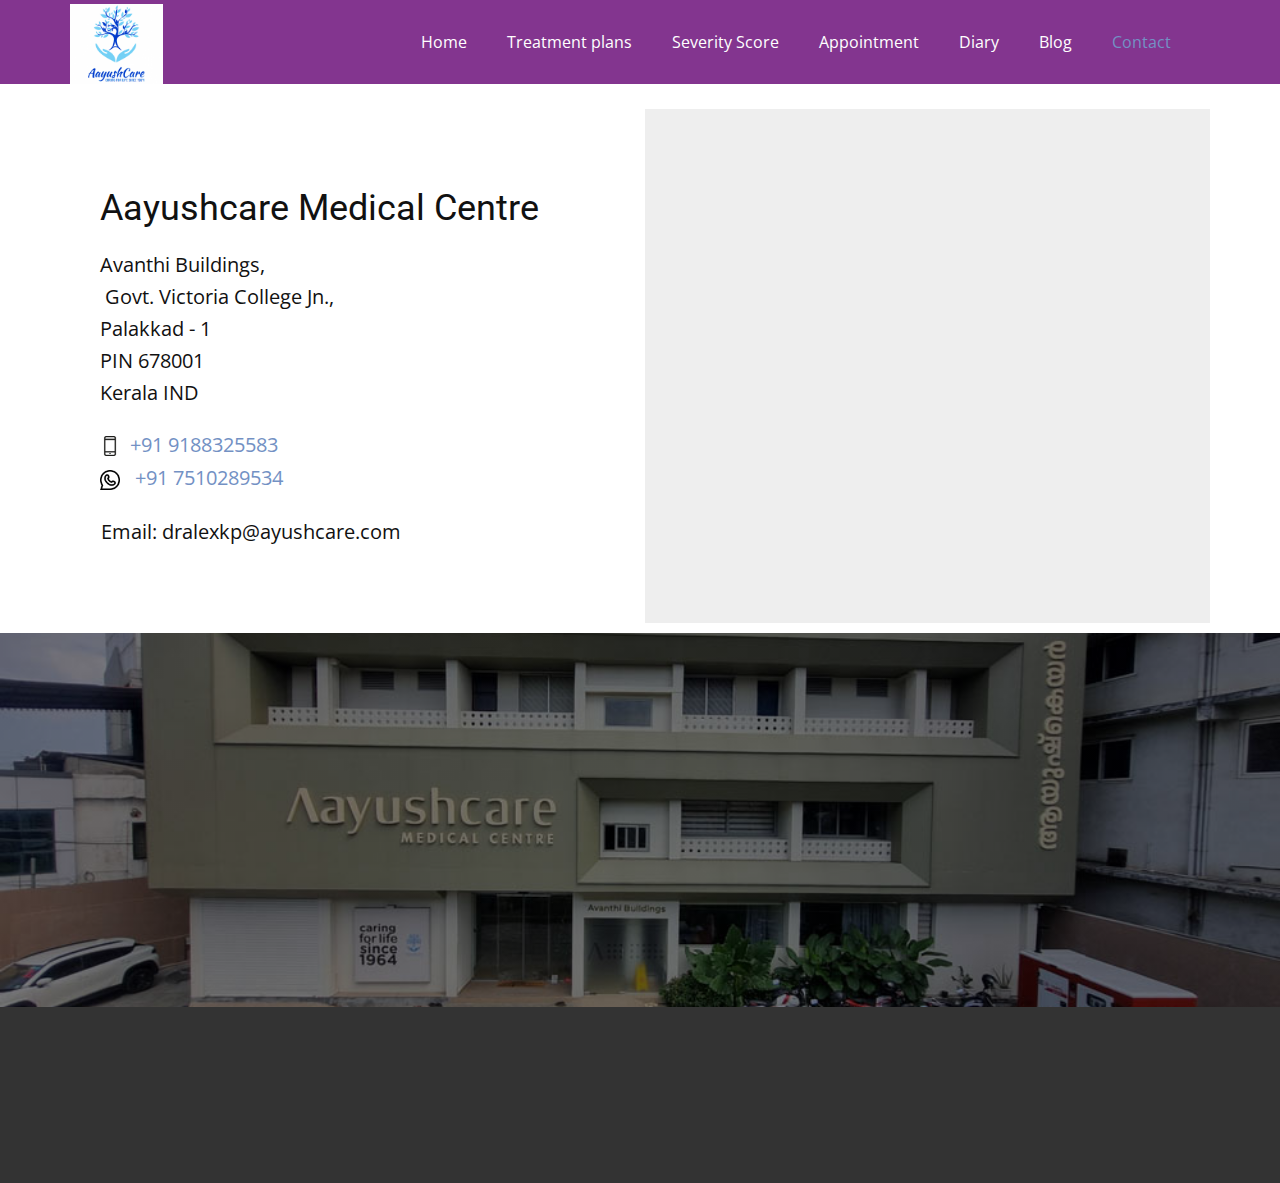
<file: Contact.html>
<!DOCTYPE html>
<html style="font-size: 16px;" lang="en"><head>
    <meta name="viewport" content="width=device-width, initial-scale=1.0">
    <meta charset="utf-8">
    <meta name="keywords" content="">
    <meta name="description" content="">
    <title>Contact</title>
    <link rel="stylesheet" href="nicepage.css" media="screen">
<link rel="stylesheet" href="Contact.css" media="screen">
    <script class="u-script" type="text/javascript" src="jquery.js" defer=""></script>
    <script class="u-script" type="text/javascript" src="nicepage.js" defer=""></script>
    <meta name="generator" content="Nicepage 7.11.4, nicepage.com">
    
    
    
    
    <link id="u-theme-google-font" rel="stylesheet" href="https://fonts.googleapis.com/css?family=Roboto:100,100i,200,200i,300,300i,400,400i,500,500i,600,600i,700,700i,800,800i,900,900i|Open+Sans:300,300i,400,400i,500,500i,600,600i,700,700i,800,800i">
    <script type="application/ld+json">{
		"@context": "http://schema.org",
		"@type": "Organization",
		"name": "Migraine",
		"logo": "images/3644a684f98ea8fe223c713b77189a77.png"
}</script>
    <meta name="theme-color" content="#7391c4">
    <meta property="og:title" content="Contact">
    <meta property="og:description" content="">
    <meta property="og:type" content="website">
  <meta data-intl-tel-input-cdn-path="intlTelInput/"></head>
  <body data-path-to-root="./" data-include-products="false" class="u-body u-clearfix u-xl-mode" data-lang="en"><header class="u-clearfix u-color-var u-header u-header" id="header"><div class="u-clearfix u-sheet u-valign-middle-lg u-valign-middle-md u-valign-middle-sm u-valign-middle-xs u-sheet-1">
        <a href="#" class="u-image u-logo u-image-1" data-image-width="250" data-image-height="214">
          <img src="images/3644a684f98ea8fe223c713b77189a77.png" class="u-logo-image u-logo-image-1">
        </a>
        <nav class="u-menu u-menu-one-level u-offcanvas u-menu-1" role="navigation">
          <div class="menu-collapse" style="font-size: 1rem; letter-spacing: 0px;">
            <a class="u-button-style u-custom-left-right-menu-spacing u-custom-padding-bottom u-custom-text-color u-custom-top-bottom-menu-spacing u-hamburger-link u-nav-link u-text-active-palette-1-base u-text-hover-palette-2-base" href="#" tabindex="-1" aria-label="Open menu" aria-controls="5d1d">
              <svg class="u-svg-link" viewBox="0 0 24 24"><use xlink:href="#menu-hamburger"></use></svg>
              <svg class="u-svg-content" version="1.1" id="menu-hamburger" viewBox="0 0 16 16" x="0px" y="0px" xmlns:xlink="http://www.w3.org/1999/xlink" xmlns="http://www.w3.org/2000/svg"><g><rect y="1" width="16" height="2"></rect><rect y="7" width="16" height="2"></rect><rect y="13" width="16" height="2"></rect>
</g></svg>
            </a>
          </div>
          <div class="u-custom-menu u-nav-container">
            <ul class="u-nav u-unstyled u-nav-1" role="menubar"><li role="none" class="u-nav-item"><a role="menuitem" class="u-button-style u-nav-link u-text-active-palette-1-base u-text-hover-palette-2-base u-text-white" href="./" style="padding: 10px 20px;">Home</a>
</li><li role="none" class="u-nav-item"><a role="menuitem" class="u-button-style u-nav-link u-text-active-palette-1-base u-text-hover-palette-2-base u-text-white" href="Treatment-plans.html" style="padding: 10px 20px;">Treatment plans</a>
</li><li role="none" class="u-nav-item"><a role="menuitem" class="u-button-style u-nav-link u-text-active-palette-1-base u-text-hover-palette-2-base u-text-white" href="Severity-Score.html" style="padding: 10px 20px;">Severity Score</a>
</li><li role="none" class="u-nav-item"><a tabindex="-1" role="menuitem" class="u-button-style u-nav-link u-text-active-palette-1-base u-text-hover-palette-2-base u-text-white" style="padding: 10px 20px;">Appointment</a>
</li><li role="none" class="u-nav-item"><a role="menuitem" class="u-button-style u-nav-link u-text-active-palette-1-base u-text-hover-palette-2-base u-text-white" href="Diary.html" style="padding: 10px 20px;">Diary</a>
</li><li role="none" class="u-nav-item"><a role="menuitem" class="u-button-style u-nav-link u-text-active-palette-1-base u-text-hover-palette-2-base u-text-white" href="blog/blog.html" style="padding: 10px 20px;">Blog</a>
</li><li role="none" class="u-nav-item"><a role="menuitem" class="u-button-style u-nav-link u-text-active-palette-1-base u-text-hover-palette-2-base u-text-white" href="Contact.html" style="padding: 10px 20px;">Contact</a>
</li></ul>
          </div>
          <div class="u-custom-menu u-nav-container-collapse" id="5d1d" role="region" aria-label="Menu panel">
            <div class="u-black u-container-style u-inner-container-layout u-opacity u-opacity-95 u-sidenav">
              <div class="u-inner-container-layout u-sidenav-overflow">
                <div class="u-menu-close" tabindex="-1" aria-label="Close menu"></div>
                <ul class="u-align-center u-nav u-popupmenu-items u-unstyled u-nav-2" role="menubar"><li role="none" class="u-nav-item"><a role="menuitem" class="u-button-style u-nav-link" href="./">Home</a>
</li><li role="none" class="u-nav-item"><a role="menuitem" class="u-button-style u-nav-link" href="Treatment-plans.html">Treatment plans</a>
</li><li role="none" class="u-nav-item"><a role="menuitem" class="u-button-style u-nav-link" href="Severity-Score.html">Severity Score</a>
</li><li role="none" class="u-nav-item"><a tabindex="-1" role="menuitem" class="u-button-style u-nav-link">Appointment</a>
</li><li role="none" class="u-nav-item"><a role="menuitem" class="u-button-style u-nav-link" href="Diary.html">Diary</a>
</li><li role="none" class="u-nav-item"><a role="menuitem" class="u-button-style u-nav-link" href="blog/blog.html">Blog</a>
</li><li role="none" class="u-nav-item"><a role="menuitem" class="u-button-style u-nav-link" href="Contact.html">Contact</a>
</li></ul>
              </div>
            </div>
            <div class="u-black u-menu-overlay u-opacity u-opacity-70"></div>
          </div>
        </nav>
      </div></header>
    <section class="u-align-center u-clearfix u-container-align-center u-section-1" id="sec-46dc">
      <div class="u-clearfix u-sheet u-valign-middle-lg u-valign-middle-md u-valign-middle-sm u-valign-middle-xs u-sheet-1">
        <div class="data-layout-selected u-clearfix u-expanded-width u-gutter-10 u-layout-wrap u-layout-wrap-1">
          <div class="u-gutter-0 u-layout">
            <div class="u-layout-row">
              <div class="u-size-30">
                <div class="u-layout-col">
                  <div class="u-align-left u-container-align-left u-container-style u-layout-cell u-left-cell u-size-60 u-layout-cell-1">
                    <div class="u-container-layout u-valign-bottom-lg u-valign-bottom-md u-valign-bottom-sm u-container-layout-1">
                      <h2 class="u-text u-text-1"> Aayushcare Medical Centre<br>
                      </h2>
                      <p class="u-text u-text-2">Avanthi Buildings,<br>&nbsp;Govt. Victoria College Jn.,<br>Palakkad - 1 &nbsp;<br>PIN 678001&nbsp; &nbsp;<br>Kerala IND
                      </p>
                      <p class="u-text u-text-3">
                        <a href="tel:9188325583" class="u-active-none u-border-none u-btn u-button-style u-hover-none u-none u-text-palette-1-base u-btn-1"><span class="u-file-icon u-icon"><img src="images/88064.png" alt=""></span> &nbsp;+91 9188325583
                        </a>&nbsp; &nbsp;&nbsp;<br><span class="u-file-icon u-icon"><img src="images/3781677.png" alt=""></span> &nbsp; <a href="tel:7510289534" class="u-active-none u-border-none u-btn u-button-style u-hover-none u-none u-text-palette-1-base u-btn-2">+91&nbsp;7510289534</a>
                      </p>
                      <p class="u-text u-text-4">Email: dralexkp@ayushcare.com</p>
                    </div>
                  </div>
                </div>
              </div>
              <div class="u-size-30">
                <div class="u-layout-col">
                  <div class="u-align-left u-container-align-left u-container-style u-layout-cell u-right-cell u-size-60 u-layout-cell-2">
                    <div class="u-container-layout u-container-layout-2">
                      <div class="u-expanded u-grey-light-2 u-map">
                        <div class="embed-responsive">
                          <iframe class="embed-responsive-item" src="https://www.google.com/maps/embed?pb=!1m18!1m12!1m3!1d3919.356255500238!2d76.65032157451726!3d10.784002659055014!2m3!1f0!2f0!3f0!3m2!1i1024!2i768!4f13.1!3m3!1m2!1s0x3ba86f5fb7307111%3A0x2aec47a10a05c001!2sAayushCare%20Ayurveda%20Wellness%20Clinic%20%26%20Panchakarma%20Centre!5e0!3m2!1sen!2sin!4v1753342944633!5m2!1sen!2sin" data-map="[base64]"></iframe>
                        </div>
                      </div>
                    </div>
                  </div>
                </div>
              </div>
            </div>
          </div>
        </div>
      </div>
    </section>
    <section class="u-align-center u-clearfix u-container-align-center u-image u-shading u-section-2" src="" data-image-width="1000" data-image-height="750" id="sec-ab51">
      <div class="u-clearfix u-sheet u-valign-middle-lg u-valign-middle-md u-valign-middle-sm u-valign-middle-xs u-sheet-1"></div>
    </section>
    
    
    
    <footer class="u-align-center u-clearfix u-container-align-center u-footer u-grey-80 u-footer" id="footer"><div class="u-clearfix u-sheet u-sheet-1"></div></footer>
    <section class="u-backlink u-clearfix u-grey-80"></section>
  
</body></html>
</file>
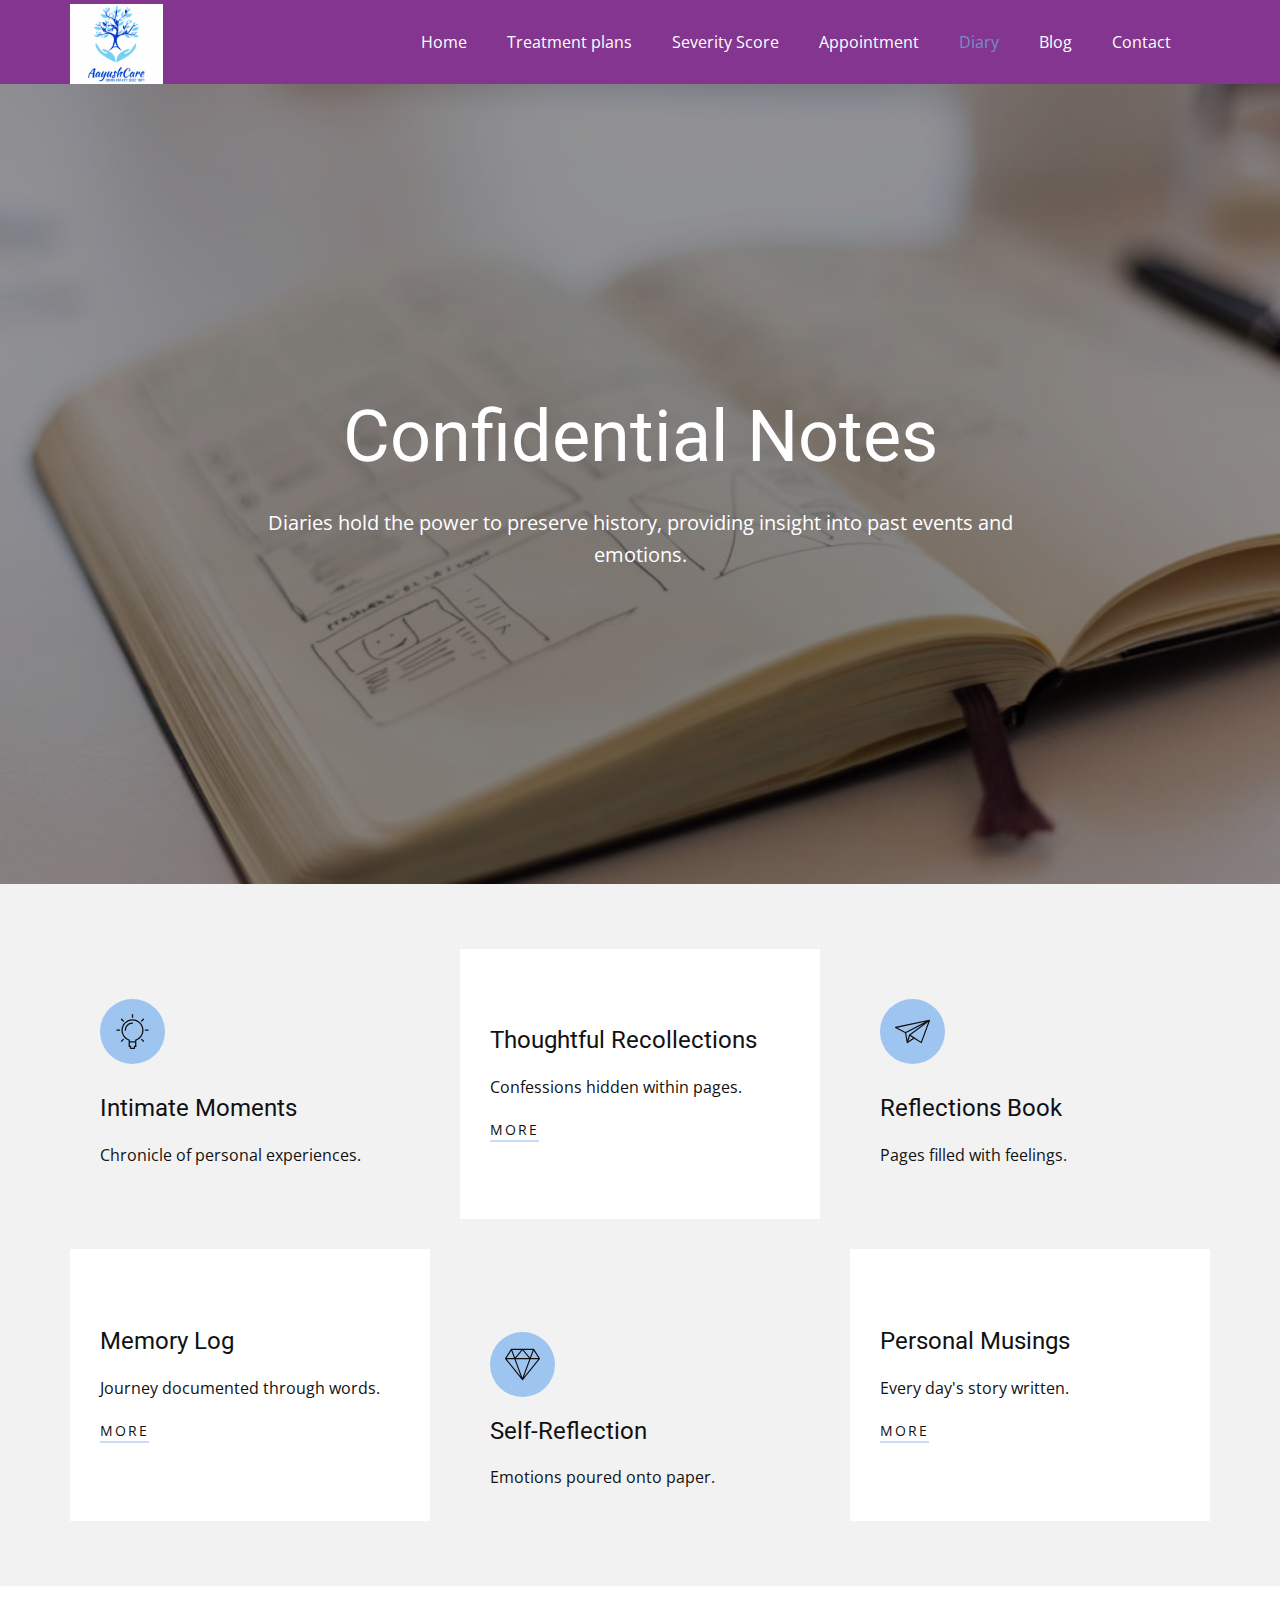
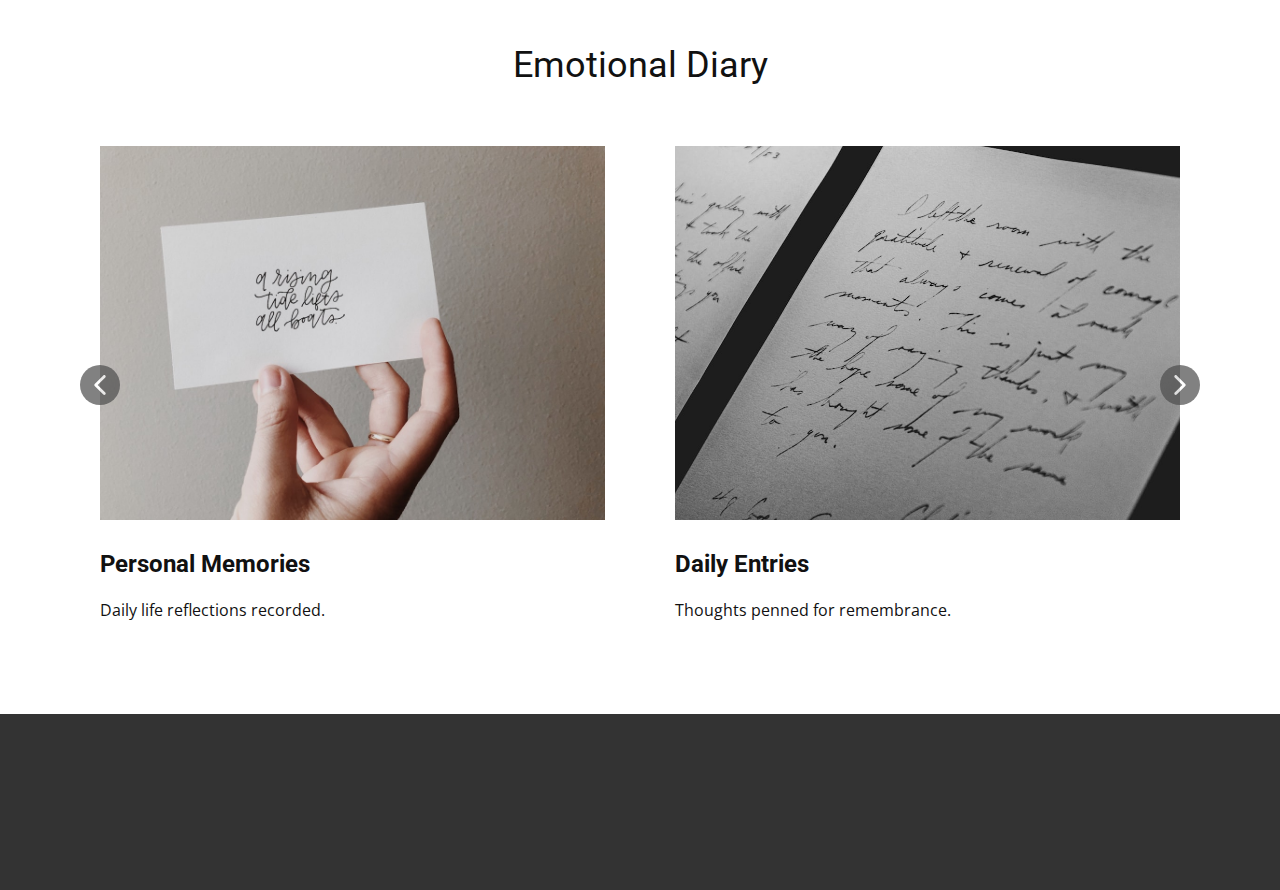
<file: Diary.html>
<!DOCTYPE html>
<html style="font-size: 16px;" lang="en"><head>
    <meta name="viewport" content="width=device-width, initial-scale=1.0">
    <meta charset="utf-8">
    <meta name="keywords" content="">
    <meta name="description" content="">
    <title>Diary</title>
    <link rel="stylesheet" href="nicepage.css" media="screen">
<link rel="stylesheet" href="Diary.css" media="screen">
    <script class="u-script" type="text/javascript" src="jquery.js" defer=""></script>
    <script class="u-script" type="text/javascript" src="nicepage.js" defer=""></script>
    <meta name="generator" content="Nicepage 7.11.4, nicepage.com">
    
    
    
    
    
    <link id="u-theme-google-font" rel="stylesheet" href="https://fonts.googleapis.com/css?family=Roboto:100,100i,200,200i,300,300i,400,400i,500,500i,600,600i,700,700i,800,800i,900,900i|Open+Sans:300,300i,400,400i,500,500i,600,600i,700,700i,800,800i">
    <script type="application/ld+json">{
		"@context": "http://schema.org",
		"@type": "Organization",
		"name": "Migraine",
		"logo": "images/3644a684f98ea8fe223c713b77189a77.png"
}</script>
    <meta name="theme-color" content="#7391c4">
    <meta property="og:title" content="Diary">
    <meta property="og:description" content="">
    <meta property="og:type" content="website">
  <meta data-intl-tel-input-cdn-path="intlTelInput/"></head>
  <body data-path-to-root="./" data-include-products="false" class="u-body u-clearfix u-xl-mode" data-lang="en"><header class="u-clearfix u-color-var u-header u-header" id="header"><div class="u-clearfix u-sheet u-valign-middle-lg u-valign-middle-md u-valign-middle-sm u-valign-middle-xs u-sheet-1">
        <a href="#" class="u-image u-logo u-image-1" data-image-width="250" data-image-height="214">
          <img src="images/3644a684f98ea8fe223c713b77189a77.png" class="u-logo-image u-logo-image-1">
        </a>
        <nav class="u-menu u-menu-one-level u-offcanvas u-menu-1" role="navigation">
          <div class="menu-collapse" style="font-size: 1rem; letter-spacing: 0px;">
            <a class="u-button-style u-custom-left-right-menu-spacing u-custom-padding-bottom u-custom-text-color u-custom-top-bottom-menu-spacing u-hamburger-link u-nav-link u-text-active-palette-1-base u-text-hover-palette-2-base" href="#" tabindex="-1" aria-label="Open menu" aria-controls="5d1d">
              <svg class="u-svg-link" viewBox="0 0 24 24"><use xlink:href="#menu-hamburger"></use></svg>
              <svg class="u-svg-content" version="1.1" id="menu-hamburger" viewBox="0 0 16 16" x="0px" y="0px" xmlns:xlink="http://www.w3.org/1999/xlink" xmlns="http://www.w3.org/2000/svg"><g><rect y="1" width="16" height="2"></rect><rect y="7" width="16" height="2"></rect><rect y="13" width="16" height="2"></rect>
</g></svg>
            </a>
          </div>
          <div class="u-custom-menu u-nav-container">
            <ul class="u-nav u-unstyled u-nav-1" role="menubar"><li role="none" class="u-nav-item"><a role="menuitem" class="u-button-style u-nav-link u-text-active-palette-1-base u-text-hover-palette-2-base u-text-white" href="./" style="padding: 10px 20px;">Home</a>
</li><li role="none" class="u-nav-item"><a role="menuitem" class="u-button-style u-nav-link u-text-active-palette-1-base u-text-hover-palette-2-base u-text-white" href="Treatment-plans.html" style="padding: 10px 20px;">Treatment plans</a>
</li><li role="none" class="u-nav-item"><a role="menuitem" class="u-button-style u-nav-link u-text-active-palette-1-base u-text-hover-palette-2-base u-text-white" href="Severity-Score.html" style="padding: 10px 20px;">Severity Score</a>
</li><li role="none" class="u-nav-item"><a tabindex="-1" role="menuitem" class="u-button-style u-nav-link u-text-active-palette-1-base u-text-hover-palette-2-base u-text-white" style="padding: 10px 20px;">Appointment</a>
</li><li role="none" class="u-nav-item"><a role="menuitem" class="u-button-style u-nav-link u-text-active-palette-1-base u-text-hover-palette-2-base u-text-white" href="Diary.html" style="padding: 10px 20px;">Diary</a>
</li><li role="none" class="u-nav-item"><a role="menuitem" class="u-button-style u-nav-link u-text-active-palette-1-base u-text-hover-palette-2-base u-text-white" href="blog/blog.html" style="padding: 10px 20px;">Blog</a>
</li><li role="none" class="u-nav-item"><a role="menuitem" class="u-button-style u-nav-link u-text-active-palette-1-base u-text-hover-palette-2-base u-text-white" href="Contact.html" style="padding: 10px 20px;">Contact</a>
</li></ul>
          </div>
          <div class="u-custom-menu u-nav-container-collapse" id="5d1d" role="region" aria-label="Menu panel">
            <div class="u-black u-container-style u-inner-container-layout u-opacity u-opacity-95 u-sidenav">
              <div class="u-inner-container-layout u-sidenav-overflow">
                <div class="u-menu-close" tabindex="-1" aria-label="Close menu"></div>
                <ul class="u-align-center u-nav u-popupmenu-items u-unstyled u-nav-2" role="menubar"><li role="none" class="u-nav-item"><a role="menuitem" class="u-button-style u-nav-link" href="./">Home</a>
</li><li role="none" class="u-nav-item"><a role="menuitem" class="u-button-style u-nav-link" href="Treatment-plans.html">Treatment plans</a>
</li><li role="none" class="u-nav-item"><a role="menuitem" class="u-button-style u-nav-link" href="Severity-Score.html">Severity Score</a>
</li><li role="none" class="u-nav-item"><a tabindex="-1" role="menuitem" class="u-button-style u-nav-link">Appointment</a>
</li><li role="none" class="u-nav-item"><a role="menuitem" class="u-button-style u-nav-link" href="Diary.html">Diary</a>
</li><li role="none" class="u-nav-item"><a role="menuitem" class="u-button-style u-nav-link" href="blog/blog.html">Blog</a>
</li><li role="none" class="u-nav-item"><a role="menuitem" class="u-button-style u-nav-link" href="Contact.html">Contact</a>
</li></ul>
              </div>
            </div>
            <div class="u-black u-menu-overlay u-opacity u-opacity-70"></div>
          </div>
        </nav>
      </div></header> 
    <section class="u-align-center u-clearfix u-container-align-center u-image u-shading u-section-1" id="sec-2a79">
      <div class="u-clearfix u-sheet u-valign-middle u-sheet-1">
        <h1 class="u-align-center u-text u-text-default u-title u-text-1">Confidential Notes</h1>
        <p class="u-align-center u-large-text u-text u-text-variant u-text-2">Diaries hold the power to preserve history, providing insight into past events and emotions.</p>
      </div>
    </section>
    <section class="u-clearfix u-container-align-center u-grey-5 u-section-2" id="sec-eb39">
      <div class="u-clearfix u-sheet u-valign-middle u-sheet-1">
        <div class="data-layout-selected u-clearfix u-expanded-width u-gutter-30 u-layout-wrap u-layout-wrap-1">
          <div class="u-layout">
            <div class="u-layout-col">
              <div class="u-size-30">
                <div class="u-layout-row">
                  <div class="u-align-left u-container-align-left u-container-style u-layout-cell u-shape-rectangle u-size-20 u-layout-cell-1">
                    <div class="u-container-layout u-valign-middle u-container-layout-1"><span class="u-align-left u-icon u-icon-circle u-palette-2-light-1 u-icon-1"><svg class="u-svg-link" preserveAspectRatio="xMidYMin slice" viewBox="0 0 54 54" style=""><use xlink:href="#svg-7277"></use></svg><svg class="u-svg-content" viewBox="0 0 54 54" x="0px" y="0px" id="svg-7277" style="enable-background:new 0 0 54 54;"><g><path d="M27,8c-9.374,0-17,7.626-17,17c0,7.112,4.391,13.412,11,15.9V50c0,0.553,0.447,1,1,1h1v2c0,0.553,0.447,1,1,1h6
		c0.553,0,1-0.447,1-1v-2h1c0.553,0,1-0.447,1-1v-9.1c6.609-2.488,11-8.788,11-15.9C44,15.626,36.374,8,27,8z M30,49
		c-0.553,0-1,0.447-1,1v2h-4v-2c0-0.553-0.447-1-1-1h-1v-5h8v5H30z M31.688,39.242C31.277,39.377,31,39.761,31,40.192V42h-8v-1.808
		c0-0.432-0.277-0.815-0.688-0.95C16.145,37.214,12,31.49,12,25c0-8.271,6.729-15,15-15s15,6.729,15,15
		C42,31.49,37.855,37.214,31.688,39.242z"></path><path d="M27,6c0.553,0,1-0.447,1-1V1c0-0.553-0.447-1-1-1s-1,0.447-1,1v4C26,5.553,26.447,6,27,6z"></path><path d="M51,24h-4c-0.553,0-1,0.447-1,1s0.447,1,1,1h4c0.553,0,1-0.447,1-1S51.553,24,51,24z"></path><path d="M7,24H3c-0.553,0-1,0.447-1,1s0.447,1,1,1h4c0.553,0,1-0.447,1-1S7.553,24,7,24z"></path><path d="M43.264,7.322l-2.828,2.828c-0.391,0.391-0.391,1.023,0,1.414c0.195,0.195,0.451,0.293,0.707,0.293
		s0.512-0.098,0.707-0.293l2.828-2.828c0.391-0.391,0.391-1.023,0-1.414S43.654,6.932,43.264,7.322z"></path><path d="M12.15,38.436l-2.828,2.828c-0.391,0.391-0.391,1.023,0,1.414c0.195,0.195,0.451,0.293,0.707,0.293
		s0.512-0.098,0.707-0.293l2.828-2.828c0.391-0.391,0.391-1.023,0-1.414S12.541,38.045,12.15,38.436z"></path><path d="M41.85,38.436c-0.391-0.391-1.023-0.391-1.414,0s-0.391,1.023,0,1.414l2.828,2.828c0.195,0.195,0.451,0.293,0.707,0.293
		s0.512-0.098,0.707-0.293c0.391-0.391,0.391-1.023,0-1.414L41.85,38.436z"></path><path d="M12.15,11.564c0.195,0.195,0.451,0.293,0.707,0.293s0.512-0.098,0.707-0.293c0.391-0.391,0.391-1.023,0-1.414l-2.828-2.828
		c-0.391-0.391-1.023-0.391-1.414,0s-0.391,1.023,0,1.414L12.15,11.564z"></path><path d="M27,13c-6.617,0-12,5.383-12,12c0,0.553,0.447,1,1,1s1-0.447,1-1c0-5.514,4.486-10,10-10c0.553,0,1-0.447,1-1
		S27.553,13,27,13z"></path>
</g></svg></span>
                      <h4 class="u-align-left u-text u-text-1">Intimate Moments</h4>
                      <p class="u-align-left u-text u-text-default u-text-2">Chronicle of personal experiences.</p>
                    </div>
                  </div>
                  <div class="u-align-left u-container-align-left u-container-style u-layout-cell u-shape-rectangle u-size-20 u-white u-layout-cell-2">
                    <div class="u-container-layout u-valign-middle u-container-layout-2">
                      <h4 class="u-align-left u-text u-text-3">Thoughtful Recollections</h4>
                      <p class="u-align-left u-text u-text-default u-text-4">Confessions hidden within pages.</p>
                      <a href="" class="u-active-none u-align-left u-border-2 u-border-active-palette-2-light-2 u-border-hover-palette-2-light-2 u-border-no-left u-border-no-right u-border-no-top u-border-palette-2-light-2 u-btn u-btn-rectangle u-button-style u-hover-none u-none u-text-active-palette-2-light-2 u-text-body-color u-text-hover-palette-2-light-2 u-btn-1">more</a>
                    </div>
                  </div>
                  <div class="u-align-left u-container-align-left u-container-style u-layout-cell u-shape-rectangle u-size-20 u-layout-cell-3">
                    <div class="u-container-layout u-valign-middle u-container-layout-3"><span class="u-align-left u-icon u-icon-circle u-palette-2-light-1 u-icon-2"><svg class="u-svg-link" preserveAspectRatio="xMidYMin slice" viewBox="0 0 60.062 60.062" style=""><use xlink:href="#svg-e956"></use></svg><svg class="u-svg-content" viewBox="0 0 60.062 60.062" x="0px" y="0px" id="svg-e956" style="enable-background:new 0 0 60.062 60.062;"><path d="M60.046,11.196c0.004-0.024,0.011-0.048,0.013-0.072c0.007-0.074-0.001-0.149-0.01-0.224  c-0.002-0.019,0.001-0.037-0.002-0.056c-0.018-0.099-0.051-0.196-0.1-0.289c-0.008-0.016-0.019-0.031-0.028-0.047  c-0.002-0.002-0.002-0.005-0.003-0.008c-0.001-0.002-0.004-0.003-0.005-0.006c-0.007-0.011-0.013-0.023-0.02-0.033  c-0.062-0.091-0.137-0.166-0.221-0.23c-0.019-0.014-0.041-0.022-0.061-0.035c-0.074-0.049-0.152-0.089-0.236-0.116  c-0.037-0.012-0.074-0.018-0.112-0.025c-0.073-0.015-0.146-0.022-0.222-0.02c-0.04,0.001-0.078,0.003-0.118,0.009  c-0.026,0.004-0.051,0-0.077,0.006L0.798,22.046c-0.413,0.086-0.729,0.421-0.788,0.839s0.15,0.828,0.523,1.025l16.632,8.773  l2.917,16.187c-0.002,0.012,0.001,0.025,0,0.037c-0.01,0.08-0.011,0.158-0.001,0.237c0.005,0.04,0.01,0.078,0.02,0.117  c0.023,0.095,0.06,0.184,0.11,0.268c0.01,0.016,0.01,0.035,0.021,0.051c0.003,0.005,0.008,0.009,0.012,0.013  c0.013,0.019,0.031,0.034,0.046,0.053c0.047,0.058,0.096,0.111,0.152,0.156c0.009,0.007,0.015,0.018,0.025,0.025  c0.015,0.011,0.032,0.014,0.047,0.024c0.061,0.04,0.124,0.073,0.191,0.099c0.027,0.01,0.052,0.022,0.08,0.03  c0.09,0.026,0.183,0.044,0.277,0.044c0.001,0,0.002,0,0.003,0h0c0,0,0,0,0,0c0.004,0,0.008-0.002,0.012-0.002  c0.017,0.001,0.034,0.002,0.051,0.002c0.277,0,0.527-0.124,0.712-0.315l11.079-7.386l11.6,7.54c0.164,0.106,0.354,0.161,0.545,0.161  c0.105,0,0.212-0.017,0.315-0.051c0.288-0.096,0.518-0.318,0.623-0.604l13.996-37.989c0.013-0.034,0.024-0.069,0.033-0.105  c0.004-0.015,0.005-0.03,0.008-0.044C60.042,11.22,60.044,11.208,60.046,11.196z M48.464,17.579L24.471,35.22  c-0.039,0.029-0.07,0.065-0.104,0.099c-0.013,0.012-0.026,0.022-0.037,0.035c-0.021,0.023-0.04,0.046-0.059,0.071  c-0.018,0.024-0.032,0.049-0.048,0.074c-0.037,0.06-0.068,0.122-0.092,0.188c-0.005,0.013-0.013,0.023-0.017,0.036  c-0.001,0.004-0.005,0.006-0.006,0.01l-2.75,8.937l-2.179-12.091L48.464,17.579z M22.908,46.594l2.726-9.004l4.244,2.759  l1.214,0.789l-4.124,2.749L22.908,46.594z M52.044,13.498L18.071,30.899l-14.14-7.458L52.044,13.498z M44.559,47.504L29.154,37.492  l-2.333-1.517l30.154-22.172L44.559,47.504z"></path></svg></span>
                      <h4 class="u-align-left u-text u-text-5">Reflections Book</h4>
                      <p class="u-align-left u-text u-text-default u-text-6">Pages filled with feelings.</p>
                    </div>
                  </div>
                </div>
              </div>
              <div class="u-size-30">
                <div class="u-layout-row">
                  <div class="u-align-left u-container-align-left u-container-style u-layout-cell u-shape-rectangle u-size-20 u-white u-layout-cell-4">
                    <div class="u-container-layout u-valign-middle u-container-layout-4">
                      <h4 class="u-align-left u-text u-text-7">Memory Log</h4>
                      <p class="u-align-left u-text u-text-default u-text-8">Journey documented through words.</p>
                      <a href="" class="u-active-none u-align-left u-border-2 u-border-active-palette-2-light-2 u-border-hover-palette-2-light-2 u-border-no-left u-border-no-right u-border-no-top u-border-palette-2-light-2 u-btn u-btn-rectangle u-button-style u-hover-none u-none u-text-active-palette-2-light-2 u-text-body-color u-text-hover-palette-2-light-2 u-btn-2">more</a>
                    </div>
                  </div>
                  <div class="u-align-left u-container-align-left u-container-style u-layout-cell u-shape-rectangle u-size-20 u-layout-cell-5">
                    <div class="u-container-layout u-valign-bottom u-container-layout-5"><span class="u-align-left u-icon u-icon-circle u-palette-2-light-1 u-icon-3"><svg class="u-svg-link" preserveAspectRatio="xMidYMin slice" viewBox="0 0 59.986 59.986" style=""><use xlink:href="#svg-3b6a"></use></svg><svg class="u-svg-content" viewBox="0 0 59.986 59.986" x="0px" y="0px" id="svg-3b6a" style="enable-background:new 0 0 59.986 59.986;"><path d="M59.972,20.164c0.007-0.041,0.011-0.081,0.013-0.123c0.002-0.049,0.001-0.096-0.003-0.145  c-0.004-0.042-0.01-0.082-0.02-0.123c-0.011-0.048-0.026-0.094-0.044-0.14c-0.009-0.024-0.011-0.049-0.022-0.072  c-0.008-0.017-0.022-0.03-0.031-0.047c-0.009-0.017-0.013-0.035-0.023-0.052l-10-16c-0.046-0.073-0.1-0.139-0.161-0.197  c-0.001-0.001-0.002-0.001-0.003-0.002c-0.086-0.081-0.188-0.139-0.297-0.185c-0.014-0.006-0.023-0.018-0.038-0.024  c-0.011-0.004-0.023-0.002-0.034-0.005c-0.101-0.034-0.205-0.057-0.314-0.057h-38c-0.108,0-0.211,0.023-0.31,0.056  c-0.011,0.003-0.022,0.001-0.032,0.005c-0.015,0.005-0.024,0.017-0.038,0.023c-0.104,0.043-0.202,0.099-0.287,0.175  c-0.005,0.005-0.012,0.008-0.017,0.012c-0.062,0.058-0.117,0.125-0.163,0.198l-10,16c-0.01,0.016-0.014,0.035-0.023,0.052  c-0.009,0.017-0.023,0.03-0.031,0.047c-0.011,0.023-0.013,0.048-0.023,0.072c-0.018,0.046-0.033,0.092-0.044,0.14  c-0.009,0.041-0.016,0.082-0.02,0.124C0,19.945-0.001,19.993,0.001,20.041c0.002,0.042,0.006,0.082,0.013,0.123  c0.008,0.048,0.021,0.095,0.037,0.142c0.013,0.039,0.027,0.077,0.045,0.115c0.009,0.018,0.012,0.038,0.022,0.056  c0.016,0.029,0.04,0.051,0.058,0.078c0.014,0.021,0.022,0.044,0.039,0.064l28.989,35.986c0.002,0.003,0.004,0.005,0.006,0.007  l0.005,0.007c0.003,0.004,0.008,0.005,0.011,0.009c0.082,0.099,0.184,0.174,0.295,0.234c0.03,0.016,0.058,0.03,0.089,0.043  c0.121,0.051,0.249,0.087,0.383,0.087c0.114,0,0.229-0.02,0.343-0.061c0.017-0.006,0.028-0.02,0.045-0.027  c0.051-0.021,0.091-0.055,0.137-0.084c0.076-0.048,0.147-0.098,0.206-0.163c0.014-0.015,0.035-0.022,0.048-0.038l29-36  c0.016-0.02,0.024-0.044,0.039-0.064c0.019-0.027,0.042-0.049,0.058-0.078c0.01-0.018,0.013-0.038,0.022-0.056  c0.018-0.038,0.032-0.075,0.045-0.115C59.95,20.259,59.964,20.213,59.972,20.164z M32.095,4.993h15.459l-4.86,13.045L32.095,4.993z   M40.892,18.993H19.095L29.993,5.58L40.892,18.993z M17.222,18.125L12.423,4.993h15.469L17.222,18.125z M41.593,20.993  L29.818,52.599L18.269,20.993H41.593z M49.221,6.246l7.967,12.748H44.472L49.221,6.246z M10.756,6.259l4.653,12.734H2.798  L10.756,6.259z M16.14,20.993l10.839,29.664L3.083,20.993H16.14z M32.39,51.423l11.337-30.43h13.176L32.39,51.423z"></path></svg></span>
                      <h4 class="u-align-left u-text u-text-9">Self-Reflection</h4>
                      <p class="u-align-left u-text u-text-default u-text-10">Emotions poured onto paper.</p>
                    </div>
                  </div>
                  <div class="u-align-left u-container-align-left u-container-style u-layout-cell u-shape-rectangle u-size-20 u-white u-layout-cell-6">
                    <div class="u-container-layout u-valign-middle u-container-layout-6">
                      <h4 class="u-align-left u-text u-text-11">Personal Musings</h4>
                      <p class="u-align-left u-text u-text-default u-text-12">Every day's story written.</p>
                      <a href="" class="u-active-none u-align-left u-border-2 u-border-active-palette-2-light-2 u-border-hover-palette-2-light-2 u-border-no-left u-border-no-right u-border-no-top u-border-palette-2-light-2 u-btn u-btn-rectangle u-button-style u-hover-none u-none u-text-active-palette-2-light-2 u-text-body-color u-text-hover-palette-2-light-2 u-btn-3">more</a>
                    </div>
                  </div>
                </div>
              </div>
            </div>
          </div>
        </div>
      </div>
    </section>
    <section class="u-align-center u-clearfix u-container-align-center u-section-3" id="sec-c0d1">
      <div class="u-clearfix u-sheet u-valign-middle u-sheet-1">
        <h2 class="u-align-center u-text u-text-default u-text-1">Emotional Diary</h2>
        <div class="u-expanded-width u-layout-horizontal u-list u-list-1">
          <div class="u-repeater u-repeater-1">
            <div class="u-container-align-left u-container-style u-list-item u-repeater-item">
              <div class="u-container-layout u-similar-container u-valign-top u-container-layout-1">
                <img class="u-expanded-width u-image u-image-default u-image-1" alt="" src="images/photo-1535381273077-21e00c27b1b7.jpeg">
                <h4 class="u-align-left u-text u-text-default u-text-2">Personal Memories</h4>
                <p class="u-align-left u-text u-text-default u-text-3">Daily life reflections recorded.</p>
              </div>
            </div>
            <div class="u-container-align-left u-container-style u-list-item u-repeater-item">
              <div class="u-container-layout u-similar-container u-valign-top u-container-layout-2">
                <img class="u-expanded-width u-image u-image-default u-image-2" alt="" src="images/photo-1568909555141-aebfc970e8d0.jpeg">
                <h4 class="u-align-left u-text u-text-default u-text-4">Daily Entries</h4>
                <p class="u-align-left u-text u-text-default u-text-5">Thoughts penned for remembrance.</p>
              </div>
            </div>
            <div class="u-container-align-left u-container-style u-list-item u-repeater-item">
              <div class="u-container-layout u-similar-container u-valign-top u-container-layout-3">
                <img class="u-expanded-width u-image u-image-default u-image-3" alt="" src="images/photo-1560247388-9a98fa257567.jpeg">
                <h4 class="u-align-left u-text u-text-default u-text-6">Private Thoughts</h4>
                <p class="u-align-left u-text u-text-default u-text-7">Capture emotions and memories.</p>
              </div>
            </div>
            <div class="u-container-align-left u-container-style u-list-item u-repeater-item">
              <div class="u-container-layout u-similar-container u-valign-top u-container-layout-4">
                <img class="u-expanded-width u-image u-image-default u-image-4" alt="" src="images/photo-1548781377-c466693d4756.jpeg">
                <h4 class="u-align-left u-text u-text-default u-text-8">Secret Musings</h4>
                <p class="u-align-left u-text u-text-default u-text-9">Private thoughts kept safe.</p>
              </div>
            </div>
          </div>
          <a class="u-absolute-vcenter u-gallery-nav u-gallery-nav-prev u-grey-70 u-icon-circle u-opacity u-opacity-70 u-spacing-10 u-text-white u-gallery-nav-1" href="#" role="button"><span aria-hidden="true">
              <svg viewBox="0 0 451.847 451.847"><path d="M97.141,225.92c0-8.095,3.091-16.192,9.259-22.366L300.689,9.27c12.359-12.359,32.397-12.359,44.751,0
c12.354,12.354,12.354,32.388,0,44.748L173.525,225.92l171.903,171.909c12.354,12.354,12.354,32.391,0,44.744
c-12.354,12.365-32.386,12.365-44.745,0l-194.29-194.281C100.226,242.115,97.141,234.018,97.141,225.92z"></path></svg></span><span class="sr-only">
              <svg viewBox="0 0 451.847 451.847"><path d="M97.141,225.92c0-8.095,3.091-16.192,9.259-22.366L300.689,9.27c12.359-12.359,32.397-12.359,44.751,0
c12.354,12.354,12.354,32.388,0,44.748L173.525,225.92l171.903,171.909c12.354,12.354,12.354,32.391,0,44.744
c-12.354,12.365-32.386,12.365-44.745,0l-194.29-194.281C100.226,242.115,97.141,234.018,97.141,225.92z"></path></svg></span>
          </a>
          <a class="u-absolute-vcenter u-gallery-nav u-gallery-nav-next u-grey-70 u-icon-circle u-opacity u-opacity-70 u-spacing-10 u-text-white u-gallery-nav-2" href="#" role="button"><span aria-hidden="true">
              <svg viewBox="0 0 451.846 451.847"><path d="M345.441,248.292L151.154,442.573c-12.359,12.365-32.397,12.365-44.75,0c-12.354-12.354-12.354-32.391,0-44.744
L278.318,225.92L106.409,54.017c-12.354-12.359-12.354-32.394,0-44.748c12.354-12.359,32.391-12.359,44.75,0l194.287,194.284
c6.177,6.18,9.262,14.271,9.262,22.366C354.708,234.018,351.617,242.115,345.441,248.292z"></path></svg></span><span class="sr-only">
              <svg viewBox="0 0 451.846 451.847"><path d="M345.441,248.292L151.154,442.573c-12.359,12.365-32.397,12.365-44.75,0c-12.354-12.354-12.354-32.391,0-44.744
L278.318,225.92L106.409,54.017c-12.354-12.359-12.354-32.394,0-44.748c12.354-12.359,32.391-12.359,44.75,0l194.287,194.284
c6.177,6.18,9.262,14.271,9.262,22.366C354.708,234.018,351.617,242.115,345.441,248.292z"></path></svg></span>
          </a>
        </div>
      </div>
    </section>
    
    
    
    <footer class="u-align-center u-clearfix u-container-align-center u-footer u-grey-80 u-footer" id="footer"><div class="u-clearfix u-sheet u-sheet-1"></div></footer>
    <section class="u-backlink u-clearfix u-grey-80"></section>
  
</body></html>
</file>
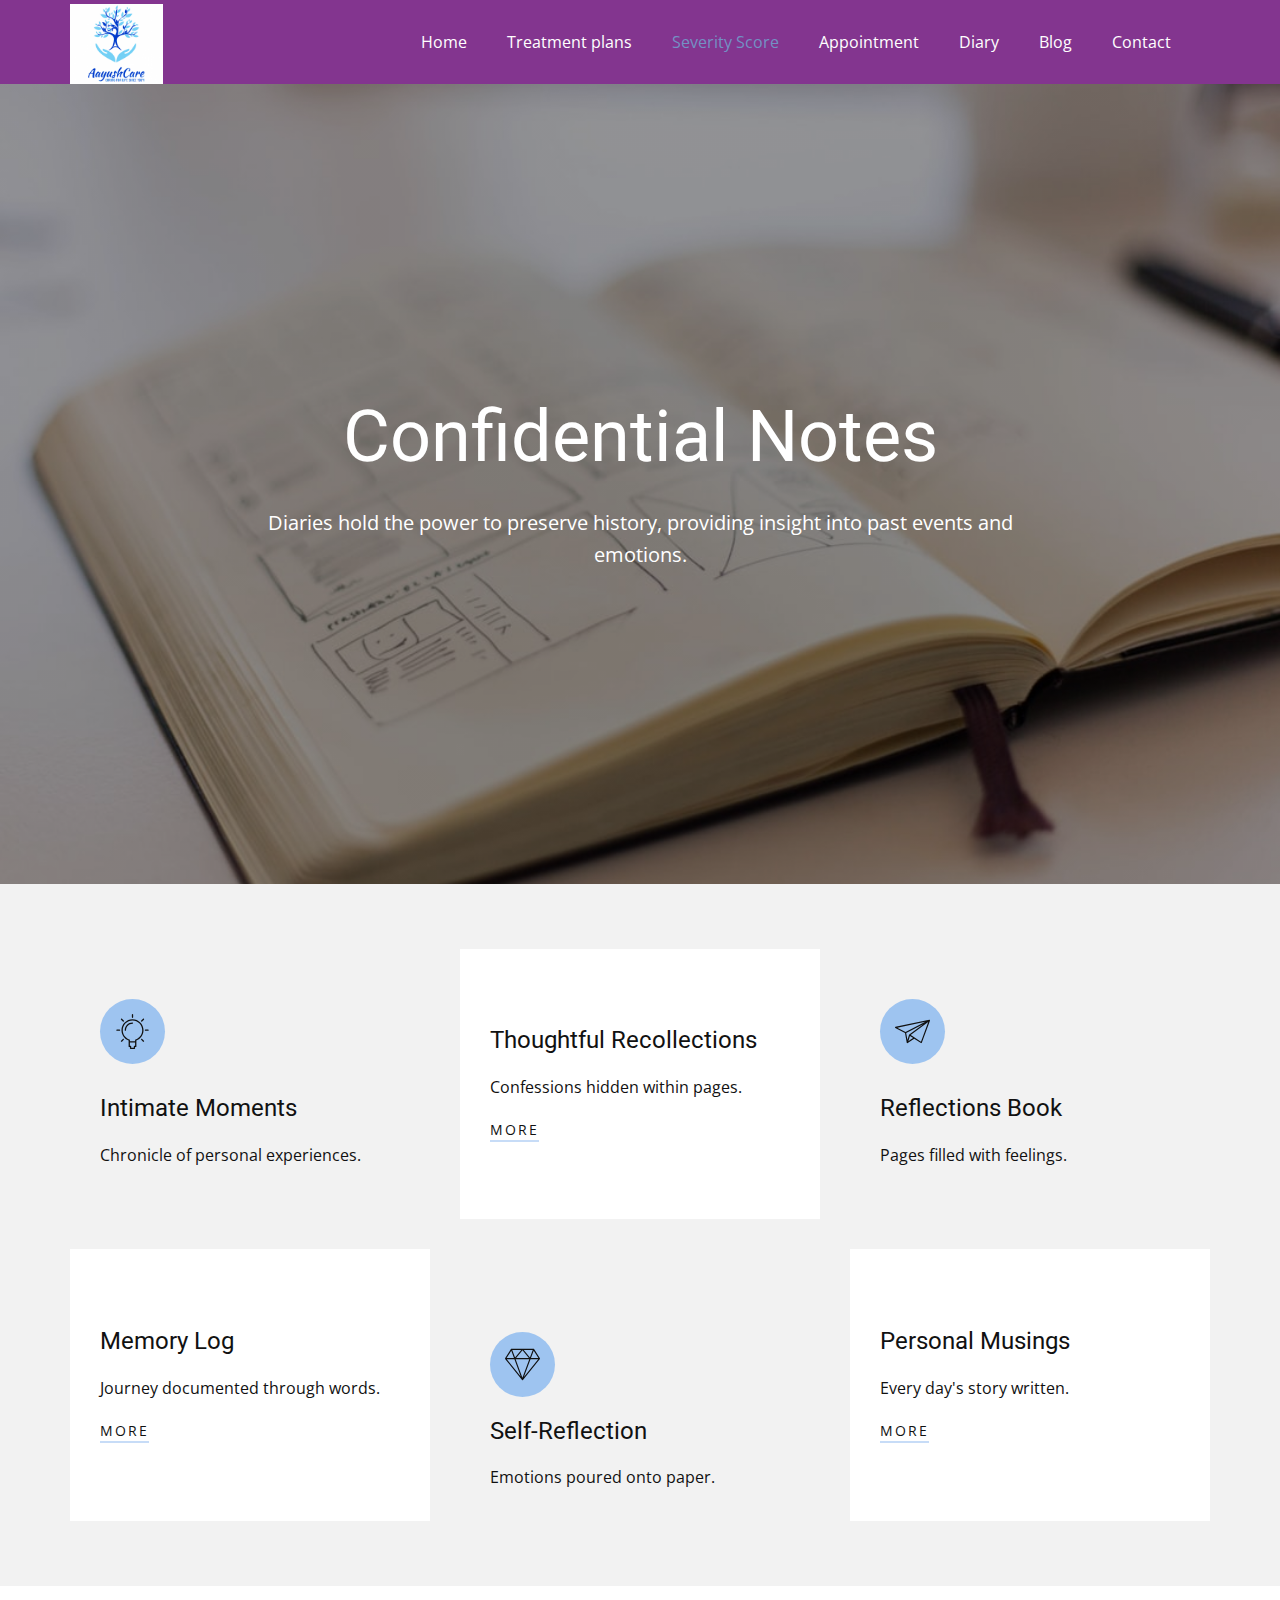
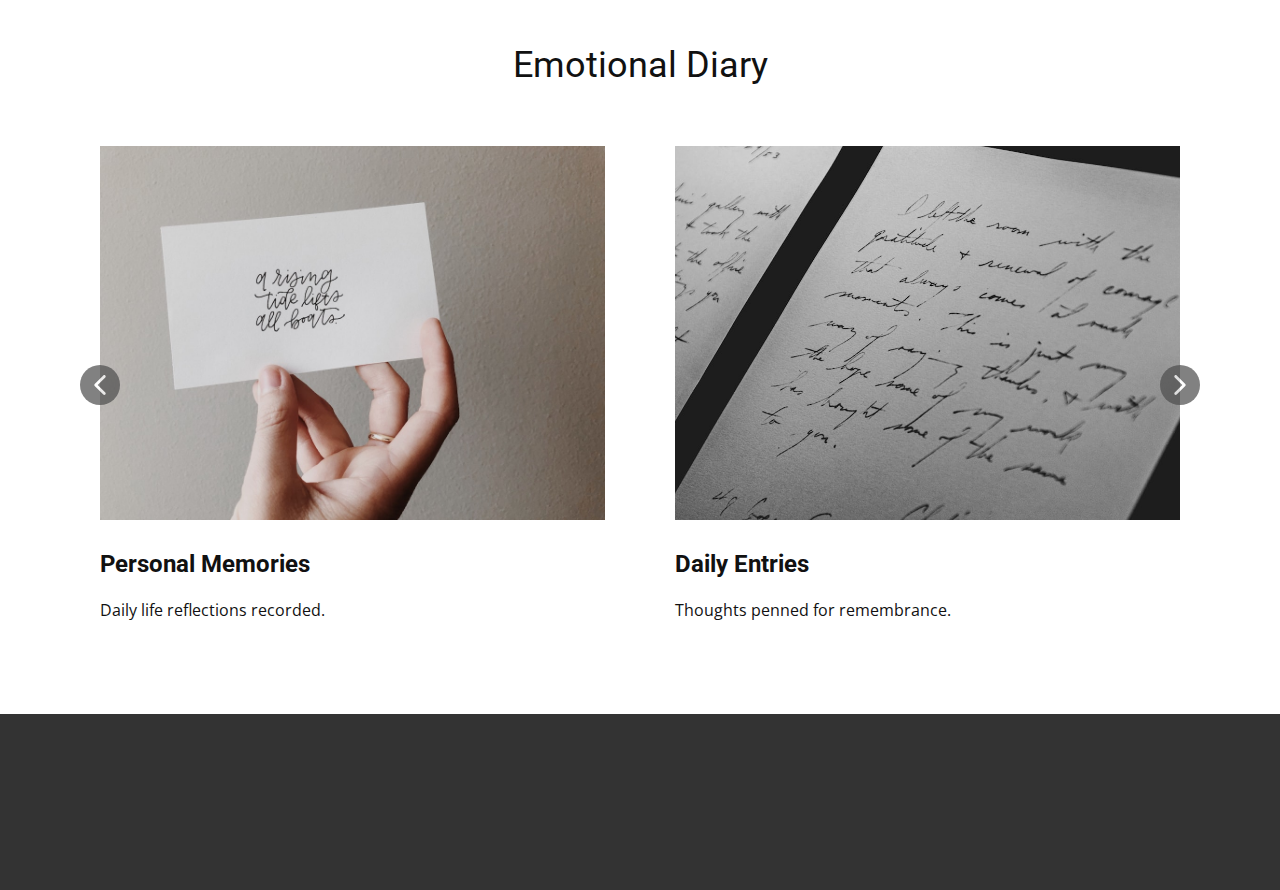
<file: Severity-Score.html>
<!DOCTYPE html>
<html style="font-size: 16px;" lang="en"><head>
    <meta name="viewport" content="width=device-width, initial-scale=1.0">
    <meta charset="utf-8">
    <meta name="keywords" content="">
    <meta name="description" content="">
    <title>Severity Score</title>
    <link rel="stylesheet" href="nicepage.css" media="screen">
<link rel="stylesheet" href="Severity-Score.css" media="screen">
    <script class="u-script" type="text/javascript" src="jquery.js" defer=""></script>
    <script class="u-script" type="text/javascript" src="nicepage.js" defer=""></script>
    <meta name="generator" content="Nicepage 7.11.4, nicepage.com">
    
    
    
    
    
    <link id="u-theme-google-font" rel="stylesheet" href="https://fonts.googleapis.com/css?family=Roboto:100,100i,200,200i,300,300i,400,400i,500,500i,600,600i,700,700i,800,800i,900,900i|Open+Sans:300,300i,400,400i,500,500i,600,600i,700,700i,800,800i">
    <script type="application/ld+json">{
		"@context": "http://schema.org",
		"@type": "Organization",
		"name": "Migraine",
		"logo": "images/3644a684f98ea8fe223c713b77189a77.png"
}</script>
    <meta name="theme-color" content="#7391c4">
    <meta property="og:title" content="Severity Score">
    <meta property="og:description" content="">
    <meta property="og:type" content="website">
  <meta data-intl-tel-input-cdn-path="intlTelInput/"></head>
  <body data-path-to-root="./" data-include-products="false" class="u-body u-clearfix u-xl-mode" data-lang="en"><header class="u-clearfix u-color-var u-header u-header" id="header"><div class="u-clearfix u-sheet u-valign-middle-lg u-valign-middle-md u-valign-middle-sm u-valign-middle-xs u-sheet-1">
        <a href="#" class="u-image u-logo u-image-1" data-image-width="250" data-image-height="214">
          <img src="images/3644a684f98ea8fe223c713b77189a77.png" class="u-logo-image u-logo-image-1">
        </a>
        <nav class="u-menu u-menu-one-level u-offcanvas u-menu-1" role="navigation">
          <div class="menu-collapse" style="font-size: 1rem; letter-spacing: 0px;">
            <a class="u-button-style u-custom-left-right-menu-spacing u-custom-padding-bottom u-custom-text-color u-custom-top-bottom-menu-spacing u-hamburger-link u-nav-link u-text-active-palette-1-base u-text-hover-palette-2-base" href="#" tabindex="-1" aria-label="Open menu" aria-controls="5d1d">
              <svg class="u-svg-link" viewBox="0 0 24 24"><use xlink:href="#menu-hamburger"></use></svg>
              <svg class="u-svg-content" version="1.1" id="menu-hamburger" viewBox="0 0 16 16" x="0px" y="0px" xmlns:xlink="http://www.w3.org/1999/xlink" xmlns="http://www.w3.org/2000/svg"><g><rect y="1" width="16" height="2"></rect><rect y="7" width="16" height="2"></rect><rect y="13" width="16" height="2"></rect>
</g></svg>
            </a>
          </div>
          <div class="u-custom-menu u-nav-container">
            <ul class="u-nav u-unstyled u-nav-1" role="menubar"><li role="none" class="u-nav-item"><a role="menuitem" class="u-button-style u-nav-link u-text-active-palette-1-base u-text-hover-palette-2-base u-text-white" href="./" style="padding: 10px 20px;">Home</a>
</li><li role="none" class="u-nav-item"><a role="menuitem" class="u-button-style u-nav-link u-text-active-palette-1-base u-text-hover-palette-2-base u-text-white" href="Treatment-plans.html" style="padding: 10px 20px;">Treatment plans</a>
</li><li role="none" class="u-nav-item"><a role="menuitem" class="u-button-style u-nav-link u-text-active-palette-1-base u-text-hover-palette-2-base u-text-white" href="Severity-Score.html" style="padding: 10px 20px;">Severity Score</a>
</li><li role="none" class="u-nav-item"><a tabindex="-1" role="menuitem" class="u-button-style u-nav-link u-text-active-palette-1-base u-text-hover-palette-2-base u-text-white" style="padding: 10px 20px;">Appointment</a>
</li><li role="none" class="u-nav-item"><a role="menuitem" class="u-button-style u-nav-link u-text-active-palette-1-base u-text-hover-palette-2-base u-text-white" href="Diary.html" style="padding: 10px 20px;">Diary</a>
</li><li role="none" class="u-nav-item"><a role="menuitem" class="u-button-style u-nav-link u-text-active-palette-1-base u-text-hover-palette-2-base u-text-white" href="blog/blog.html" style="padding: 10px 20px;">Blog</a>
</li><li role="none" class="u-nav-item"><a role="menuitem" class="u-button-style u-nav-link u-text-active-palette-1-base u-text-hover-palette-2-base u-text-white" href="Contact.html" style="padding: 10px 20px;">Contact</a>
</li></ul>
          </div>
          <div class="u-custom-menu u-nav-container-collapse" id="5d1d" role="region" aria-label="Menu panel">
            <div class="u-black u-container-style u-inner-container-layout u-opacity u-opacity-95 u-sidenav">
              <div class="u-inner-container-layout u-sidenav-overflow">
                <div class="u-menu-close" tabindex="-1" aria-label="Close menu"></div>
                <ul class="u-align-center u-nav u-popupmenu-items u-unstyled u-nav-2" role="menubar"><li role="none" class="u-nav-item"><a role="menuitem" class="u-button-style u-nav-link" href="./">Home</a>
</li><li role="none" class="u-nav-item"><a role="menuitem" class="u-button-style u-nav-link" href="Treatment-plans.html">Treatment plans</a>
</li><li role="none" class="u-nav-item"><a role="menuitem" class="u-button-style u-nav-link" href="Severity-Score.html">Severity Score</a>
</li><li role="none" class="u-nav-item"><a tabindex="-1" role="menuitem" class="u-button-style u-nav-link">Appointment</a>
</li><li role="none" class="u-nav-item"><a role="menuitem" class="u-button-style u-nav-link" href="Diary.html">Diary</a>
</li><li role="none" class="u-nav-item"><a role="menuitem" class="u-button-style u-nav-link" href="blog/blog.html">Blog</a>
</li><li role="none" class="u-nav-item"><a role="menuitem" class="u-button-style u-nav-link" href="Contact.html">Contact</a>
</li></ul>
              </div>
            </div>
            <div class="u-black u-menu-overlay u-opacity u-opacity-70"></div>
          </div>
        </nav>
      </div></header> 
    <section class="u-align-center u-clearfix u-container-align-center u-image u-shading u-section-1" id="sec-2a79">
      <div class="u-clearfix u-sheet u-valign-middle u-sheet-1">
        <h1 class="u-align-center u-text u-text-default u-title u-text-1">Confidential Notes</h1>
        <p class="u-align-center u-large-text u-text u-text-variant u-text-2">Diaries hold the power to preserve history, providing insight into past events and emotions.</p>
      </div>
    </section>
    <section class="u-clearfix u-container-align-center u-grey-5 u-section-2" id="sec-eb39">
      <div class="u-clearfix u-sheet u-valign-middle u-sheet-1">
        <div class="data-layout-selected u-clearfix u-expanded-width u-gutter-30 u-layout-wrap u-layout-wrap-1">
          <div class="u-layout">
            <div class="u-layout-col">
              <div class="u-size-30">
                <div class="u-layout-row">
                  <div class="u-align-left u-container-align-left u-container-style u-layout-cell u-shape-rectangle u-size-20 u-layout-cell-1">
                    <div class="u-container-layout u-valign-middle u-container-layout-1"><span class="u-align-left u-icon u-icon-circle u-palette-2-light-1 u-icon-1"><svg class="u-svg-link" preserveAspectRatio="xMidYMin slice" viewBox="0 0 54 54" style=""><use xlink:href="#svg-7277"></use></svg><svg class="u-svg-content" viewBox="0 0 54 54" x="0px" y="0px" id="svg-7277" style="enable-background:new 0 0 54 54;"><g><path d="M27,8c-9.374,0-17,7.626-17,17c0,7.112,4.391,13.412,11,15.9V50c0,0.553,0.447,1,1,1h1v2c0,0.553,0.447,1,1,1h6
		c0.553,0,1-0.447,1-1v-2h1c0.553,0,1-0.447,1-1v-9.1c6.609-2.488,11-8.788,11-15.9C44,15.626,36.374,8,27,8z M30,49
		c-0.553,0-1,0.447-1,1v2h-4v-2c0-0.553-0.447-1-1-1h-1v-5h8v5H30z M31.688,39.242C31.277,39.377,31,39.761,31,40.192V42h-8v-1.808
		c0-0.432-0.277-0.815-0.688-0.95C16.145,37.214,12,31.49,12,25c0-8.271,6.729-15,15-15s15,6.729,15,15
		C42,31.49,37.855,37.214,31.688,39.242z"></path><path d="M27,6c0.553,0,1-0.447,1-1V1c0-0.553-0.447-1-1-1s-1,0.447-1,1v4C26,5.553,26.447,6,27,6z"></path><path d="M51,24h-4c-0.553,0-1,0.447-1,1s0.447,1,1,1h4c0.553,0,1-0.447,1-1S51.553,24,51,24z"></path><path d="M7,24H3c-0.553,0-1,0.447-1,1s0.447,1,1,1h4c0.553,0,1-0.447,1-1S7.553,24,7,24z"></path><path d="M43.264,7.322l-2.828,2.828c-0.391,0.391-0.391,1.023,0,1.414c0.195,0.195,0.451,0.293,0.707,0.293
		s0.512-0.098,0.707-0.293l2.828-2.828c0.391-0.391,0.391-1.023,0-1.414S43.654,6.932,43.264,7.322z"></path><path d="M12.15,38.436l-2.828,2.828c-0.391,0.391-0.391,1.023,0,1.414c0.195,0.195,0.451,0.293,0.707,0.293
		s0.512-0.098,0.707-0.293l2.828-2.828c0.391-0.391,0.391-1.023,0-1.414S12.541,38.045,12.15,38.436z"></path><path d="M41.85,38.436c-0.391-0.391-1.023-0.391-1.414,0s-0.391,1.023,0,1.414l2.828,2.828c0.195,0.195,0.451,0.293,0.707,0.293
		s0.512-0.098,0.707-0.293c0.391-0.391,0.391-1.023,0-1.414L41.85,38.436z"></path><path d="M12.15,11.564c0.195,0.195,0.451,0.293,0.707,0.293s0.512-0.098,0.707-0.293c0.391-0.391,0.391-1.023,0-1.414l-2.828-2.828
		c-0.391-0.391-1.023-0.391-1.414,0s-0.391,1.023,0,1.414L12.15,11.564z"></path><path d="M27,13c-6.617,0-12,5.383-12,12c0,0.553,0.447,1,1,1s1-0.447,1-1c0-5.514,4.486-10,10-10c0.553,0,1-0.447,1-1
		S27.553,13,27,13z"></path>
</g></svg></span>
                      <h4 class="u-align-left u-text u-text-1">Intimate Moments</h4>
                      <p class="u-align-left u-text u-text-default u-text-2">Chronicle of personal experiences.</p>
                    </div>
                  </div>
                  <div class="u-align-left u-container-align-left u-container-style u-layout-cell u-shape-rectangle u-size-20 u-white u-layout-cell-2">
                    <div class="u-container-layout u-valign-middle u-container-layout-2">
                      <h4 class="u-align-left u-text u-text-3">Thoughtful Recollections</h4>
                      <p class="u-align-left u-text u-text-default u-text-4">Confessions hidden within pages.</p>
                      <a href="" class="u-active-none u-align-left u-border-2 u-border-active-palette-2-light-2 u-border-hover-palette-2-light-2 u-border-no-left u-border-no-right u-border-no-top u-border-palette-2-light-2 u-btn u-btn-rectangle u-button-style u-hover-none u-none u-text-active-palette-2-light-2 u-text-body-color u-text-hover-palette-2-light-2 u-btn-1">more</a>
                    </div>
                  </div>
                  <div class="u-align-left u-container-align-left u-container-style u-layout-cell u-shape-rectangle u-size-20 u-layout-cell-3">
                    <div class="u-container-layout u-valign-middle u-container-layout-3"><span class="u-align-left u-icon u-icon-circle u-palette-2-light-1 u-icon-2"><svg class="u-svg-link" preserveAspectRatio="xMidYMin slice" viewBox="0 0 60.062 60.062" style=""><use xlink:href="#svg-e956"></use></svg><svg class="u-svg-content" viewBox="0 0 60.062 60.062" x="0px" y="0px" id="svg-e956" style="enable-background:new 0 0 60.062 60.062;"><path d="M60.046,11.196c0.004-0.024,0.011-0.048,0.013-0.072c0.007-0.074-0.001-0.149-0.01-0.224  c-0.002-0.019,0.001-0.037-0.002-0.056c-0.018-0.099-0.051-0.196-0.1-0.289c-0.008-0.016-0.019-0.031-0.028-0.047  c-0.002-0.002-0.002-0.005-0.003-0.008c-0.001-0.002-0.004-0.003-0.005-0.006c-0.007-0.011-0.013-0.023-0.02-0.033  c-0.062-0.091-0.137-0.166-0.221-0.23c-0.019-0.014-0.041-0.022-0.061-0.035c-0.074-0.049-0.152-0.089-0.236-0.116  c-0.037-0.012-0.074-0.018-0.112-0.025c-0.073-0.015-0.146-0.022-0.222-0.02c-0.04,0.001-0.078,0.003-0.118,0.009  c-0.026,0.004-0.051,0-0.077,0.006L0.798,22.046c-0.413,0.086-0.729,0.421-0.788,0.839s0.15,0.828,0.523,1.025l16.632,8.773  l2.917,16.187c-0.002,0.012,0.001,0.025,0,0.037c-0.01,0.08-0.011,0.158-0.001,0.237c0.005,0.04,0.01,0.078,0.02,0.117  c0.023,0.095,0.06,0.184,0.11,0.268c0.01,0.016,0.01,0.035,0.021,0.051c0.003,0.005,0.008,0.009,0.012,0.013  c0.013,0.019,0.031,0.034,0.046,0.053c0.047,0.058,0.096,0.111,0.152,0.156c0.009,0.007,0.015,0.018,0.025,0.025  c0.015,0.011,0.032,0.014,0.047,0.024c0.061,0.04,0.124,0.073,0.191,0.099c0.027,0.01,0.052,0.022,0.08,0.03  c0.09,0.026,0.183,0.044,0.277,0.044c0.001,0,0.002,0,0.003,0h0c0,0,0,0,0,0c0.004,0,0.008-0.002,0.012-0.002  c0.017,0.001,0.034,0.002,0.051,0.002c0.277,0,0.527-0.124,0.712-0.315l11.079-7.386l11.6,7.54c0.164,0.106,0.354,0.161,0.545,0.161  c0.105,0,0.212-0.017,0.315-0.051c0.288-0.096,0.518-0.318,0.623-0.604l13.996-37.989c0.013-0.034,0.024-0.069,0.033-0.105  c0.004-0.015,0.005-0.03,0.008-0.044C60.042,11.22,60.044,11.208,60.046,11.196z M48.464,17.579L24.471,35.22  c-0.039,0.029-0.07,0.065-0.104,0.099c-0.013,0.012-0.026,0.022-0.037,0.035c-0.021,0.023-0.04,0.046-0.059,0.071  c-0.018,0.024-0.032,0.049-0.048,0.074c-0.037,0.06-0.068,0.122-0.092,0.188c-0.005,0.013-0.013,0.023-0.017,0.036  c-0.001,0.004-0.005,0.006-0.006,0.01l-2.75,8.937l-2.179-12.091L48.464,17.579z M22.908,46.594l2.726-9.004l4.244,2.759  l1.214,0.789l-4.124,2.749L22.908,46.594z M52.044,13.498L18.071,30.899l-14.14-7.458L52.044,13.498z M44.559,47.504L29.154,37.492  l-2.333-1.517l30.154-22.172L44.559,47.504z"></path></svg></span>
                      <h4 class="u-align-left u-text u-text-5">Reflections Book</h4>
                      <p class="u-align-left u-text u-text-default u-text-6">Pages filled with feelings.</p>
                    </div>
                  </div>
                </div>
              </div>
              <div class="u-size-30">
                <div class="u-layout-row">
                  <div class="u-align-left u-container-align-left u-container-style u-layout-cell u-shape-rectangle u-size-20 u-white u-layout-cell-4">
                    <div class="u-container-layout u-valign-middle u-container-layout-4">
                      <h4 class="u-align-left u-text u-text-7">Memory Log</h4>
                      <p class="u-align-left u-text u-text-default u-text-8">Journey documented through words.</p>
                      <a href="" class="u-active-none u-align-left u-border-2 u-border-active-palette-2-light-2 u-border-hover-palette-2-light-2 u-border-no-left u-border-no-right u-border-no-top u-border-palette-2-light-2 u-btn u-btn-rectangle u-button-style u-hover-none u-none u-text-active-palette-2-light-2 u-text-body-color u-text-hover-palette-2-light-2 u-btn-2">more</a>
                    </div>
                  </div>
                  <div class="u-align-left u-container-align-left u-container-style u-layout-cell u-shape-rectangle u-size-20 u-layout-cell-5">
                    <div class="u-container-layout u-valign-bottom u-container-layout-5"><span class="u-align-left u-icon u-icon-circle u-palette-2-light-1 u-icon-3"><svg class="u-svg-link" preserveAspectRatio="xMidYMin slice" viewBox="0 0 59.986 59.986" style=""><use xlink:href="#svg-3b6a"></use></svg><svg class="u-svg-content" viewBox="0 0 59.986 59.986" x="0px" y="0px" id="svg-3b6a" style="enable-background:new 0 0 59.986 59.986;"><path d="M59.972,20.164c0.007-0.041,0.011-0.081,0.013-0.123c0.002-0.049,0.001-0.096-0.003-0.145  c-0.004-0.042-0.01-0.082-0.02-0.123c-0.011-0.048-0.026-0.094-0.044-0.14c-0.009-0.024-0.011-0.049-0.022-0.072  c-0.008-0.017-0.022-0.03-0.031-0.047c-0.009-0.017-0.013-0.035-0.023-0.052l-10-16c-0.046-0.073-0.1-0.139-0.161-0.197  c-0.001-0.001-0.002-0.001-0.003-0.002c-0.086-0.081-0.188-0.139-0.297-0.185c-0.014-0.006-0.023-0.018-0.038-0.024  c-0.011-0.004-0.023-0.002-0.034-0.005c-0.101-0.034-0.205-0.057-0.314-0.057h-38c-0.108,0-0.211,0.023-0.31,0.056  c-0.011,0.003-0.022,0.001-0.032,0.005c-0.015,0.005-0.024,0.017-0.038,0.023c-0.104,0.043-0.202,0.099-0.287,0.175  c-0.005,0.005-0.012,0.008-0.017,0.012c-0.062,0.058-0.117,0.125-0.163,0.198l-10,16c-0.01,0.016-0.014,0.035-0.023,0.052  c-0.009,0.017-0.023,0.03-0.031,0.047c-0.011,0.023-0.013,0.048-0.023,0.072c-0.018,0.046-0.033,0.092-0.044,0.14  c-0.009,0.041-0.016,0.082-0.02,0.124C0,19.945-0.001,19.993,0.001,20.041c0.002,0.042,0.006,0.082,0.013,0.123  c0.008,0.048,0.021,0.095,0.037,0.142c0.013,0.039,0.027,0.077,0.045,0.115c0.009,0.018,0.012,0.038,0.022,0.056  c0.016,0.029,0.04,0.051,0.058,0.078c0.014,0.021,0.022,0.044,0.039,0.064l28.989,35.986c0.002,0.003,0.004,0.005,0.006,0.007  l0.005,0.007c0.003,0.004,0.008,0.005,0.011,0.009c0.082,0.099,0.184,0.174,0.295,0.234c0.03,0.016,0.058,0.03,0.089,0.043  c0.121,0.051,0.249,0.087,0.383,0.087c0.114,0,0.229-0.02,0.343-0.061c0.017-0.006,0.028-0.02,0.045-0.027  c0.051-0.021,0.091-0.055,0.137-0.084c0.076-0.048,0.147-0.098,0.206-0.163c0.014-0.015,0.035-0.022,0.048-0.038l29-36  c0.016-0.02,0.024-0.044,0.039-0.064c0.019-0.027,0.042-0.049,0.058-0.078c0.01-0.018,0.013-0.038,0.022-0.056  c0.018-0.038,0.032-0.075,0.045-0.115C59.95,20.259,59.964,20.213,59.972,20.164z M32.095,4.993h15.459l-4.86,13.045L32.095,4.993z   M40.892,18.993H19.095L29.993,5.58L40.892,18.993z M17.222,18.125L12.423,4.993h15.469L17.222,18.125z M41.593,20.993  L29.818,52.599L18.269,20.993H41.593z M49.221,6.246l7.967,12.748H44.472L49.221,6.246z M10.756,6.259l4.653,12.734H2.798  L10.756,6.259z M16.14,20.993l10.839,29.664L3.083,20.993H16.14z M32.39,51.423l11.337-30.43h13.176L32.39,51.423z"></path></svg></span>
                      <h4 class="u-align-left u-text u-text-9">Self-Reflection</h4>
                      <p class="u-align-left u-text u-text-default u-text-10">Emotions poured onto paper.</p>
                    </div>
                  </div>
                  <div class="u-align-left u-container-align-left u-container-style u-layout-cell u-shape-rectangle u-size-20 u-white u-layout-cell-6">
                    <div class="u-container-layout u-valign-middle u-container-layout-6">
                      <h4 class="u-align-left u-text u-text-11">Personal Musings</h4>
                      <p class="u-align-left u-text u-text-default u-text-12">Every day's story written.</p>
                      <a href="" class="u-active-none u-align-left u-border-2 u-border-active-palette-2-light-2 u-border-hover-palette-2-light-2 u-border-no-left u-border-no-right u-border-no-top u-border-palette-2-light-2 u-btn u-btn-rectangle u-button-style u-hover-none u-none u-text-active-palette-2-light-2 u-text-body-color u-text-hover-palette-2-light-2 u-btn-3">more</a>
                    </div>
                  </div>
                </div>
              </div>
            </div>
          </div>
        </div>
      </div>
    </section>
    <section class="u-align-center u-clearfix u-container-align-center u-section-3" id="sec-c0d1">
      <div class="u-clearfix u-sheet u-valign-middle u-sheet-1">
        <h2 class="u-align-center u-text u-text-default u-text-1">Emotional Diary</h2>
        <div class="u-expanded-width u-layout-horizontal u-list u-list-1">
          <div class="u-repeater u-repeater-1">
            <div class="u-container-align-left u-container-style u-list-item u-repeater-item">
              <div class="u-container-layout u-similar-container u-valign-top u-container-layout-1">
                <img class="u-expanded-width u-image u-image-default u-image-1" alt="" src="images/photo-1535381273077-21e00c27b1b7.jpeg">
                <h4 class="u-align-left u-text u-text-default u-text-2">Personal Memories</h4>
                <p class="u-align-left u-text u-text-default u-text-3">Daily life reflections recorded.</p>
              </div>
            </div>
            <div class="u-container-align-left u-container-style u-list-item u-repeater-item">
              <div class="u-container-layout u-similar-container u-valign-top u-container-layout-2">
                <img class="u-expanded-width u-image u-image-default u-image-2" alt="" src="images/photo-1568909555141-aebfc970e8d0.jpeg">
                <h4 class="u-align-left u-text u-text-default u-text-4">Daily Entries</h4>
                <p class="u-align-left u-text u-text-default u-text-5">Thoughts penned for remembrance.</p>
              </div>
            </div>
            <div class="u-container-align-left u-container-style u-list-item u-repeater-item">
              <div class="u-container-layout u-similar-container u-valign-top u-container-layout-3">
                <img class="u-expanded-width u-image u-image-default u-image-3" alt="" src="images/photo-1560247388-9a98fa257567.jpeg">
                <h4 class="u-align-left u-text u-text-default u-text-6">Private Thoughts</h4>
                <p class="u-align-left u-text u-text-default u-text-7">Capture emotions and memories.</p>
              </div>
            </div>
            <div class="u-container-align-left u-container-style u-list-item u-repeater-item">
              <div class="u-container-layout u-similar-container u-valign-top u-container-layout-4">
                <img class="u-expanded-width u-image u-image-default u-image-4" alt="" src="images/photo-1548781377-c466693d4756.jpeg">
                <h4 class="u-align-left u-text u-text-default u-text-8">Secret Musings</h4>
                <p class="u-align-left u-text u-text-default u-text-9">Private thoughts kept safe.</p>
              </div>
            </div>
          </div>
          <a class="u-absolute-vcenter u-gallery-nav u-gallery-nav-prev u-grey-70 u-icon-circle u-opacity u-opacity-70 u-spacing-10 u-text-white u-gallery-nav-1" href="#" role="button"><span aria-hidden="true">
              <svg viewBox="0 0 451.847 451.847"><path d="M97.141,225.92c0-8.095,3.091-16.192,9.259-22.366L300.689,9.27c12.359-12.359,32.397-12.359,44.751,0
c12.354,12.354,12.354,32.388,0,44.748L173.525,225.92l171.903,171.909c12.354,12.354,12.354,32.391,0,44.744
c-12.354,12.365-32.386,12.365-44.745,0l-194.29-194.281C100.226,242.115,97.141,234.018,97.141,225.92z"></path></svg></span><span class="sr-only">
              <svg viewBox="0 0 451.847 451.847"><path d="M97.141,225.92c0-8.095,3.091-16.192,9.259-22.366L300.689,9.27c12.359-12.359,32.397-12.359,44.751,0
c12.354,12.354,12.354,32.388,0,44.748L173.525,225.92l171.903,171.909c12.354,12.354,12.354,32.391,0,44.744
c-12.354,12.365-32.386,12.365-44.745,0l-194.29-194.281C100.226,242.115,97.141,234.018,97.141,225.92z"></path></svg></span>
          </a>
          <a class="u-absolute-vcenter u-gallery-nav u-gallery-nav-next u-grey-70 u-icon-circle u-opacity u-opacity-70 u-spacing-10 u-text-white u-gallery-nav-2" href="#" role="button"><span aria-hidden="true">
              <svg viewBox="0 0 451.846 451.847"><path d="M345.441,248.292L151.154,442.573c-12.359,12.365-32.397,12.365-44.75,0c-12.354-12.354-12.354-32.391,0-44.744
L278.318,225.92L106.409,54.017c-12.354-12.359-12.354-32.394,0-44.748c12.354-12.359,32.391-12.359,44.75,0l194.287,194.284
c6.177,6.18,9.262,14.271,9.262,22.366C354.708,234.018,351.617,242.115,345.441,248.292z"></path></svg></span><span class="sr-only">
              <svg viewBox="0 0 451.846 451.847"><path d="M345.441,248.292L151.154,442.573c-12.359,12.365-32.397,12.365-44.75,0c-12.354-12.354-12.354-32.391,0-44.744
L278.318,225.92L106.409,54.017c-12.354-12.359-12.354-32.394,0-44.748c12.354-12.359,32.391-12.359,44.75,0l194.287,194.284
c6.177,6.18,9.262,14.271,9.262,22.366C354.708,234.018,351.617,242.115,345.441,248.292z"></path></svg></span>
          </a>
        </div>
      </div>
    </section>
    
    
    
    <footer class="u-align-center u-clearfix u-container-align-center u-footer u-grey-80 u-footer" id="footer"><div class="u-clearfix u-sheet u-sheet-1"></div></footer>
    <section class="u-backlink u-clearfix u-grey-80"></section>
  
</body></html>
</file>
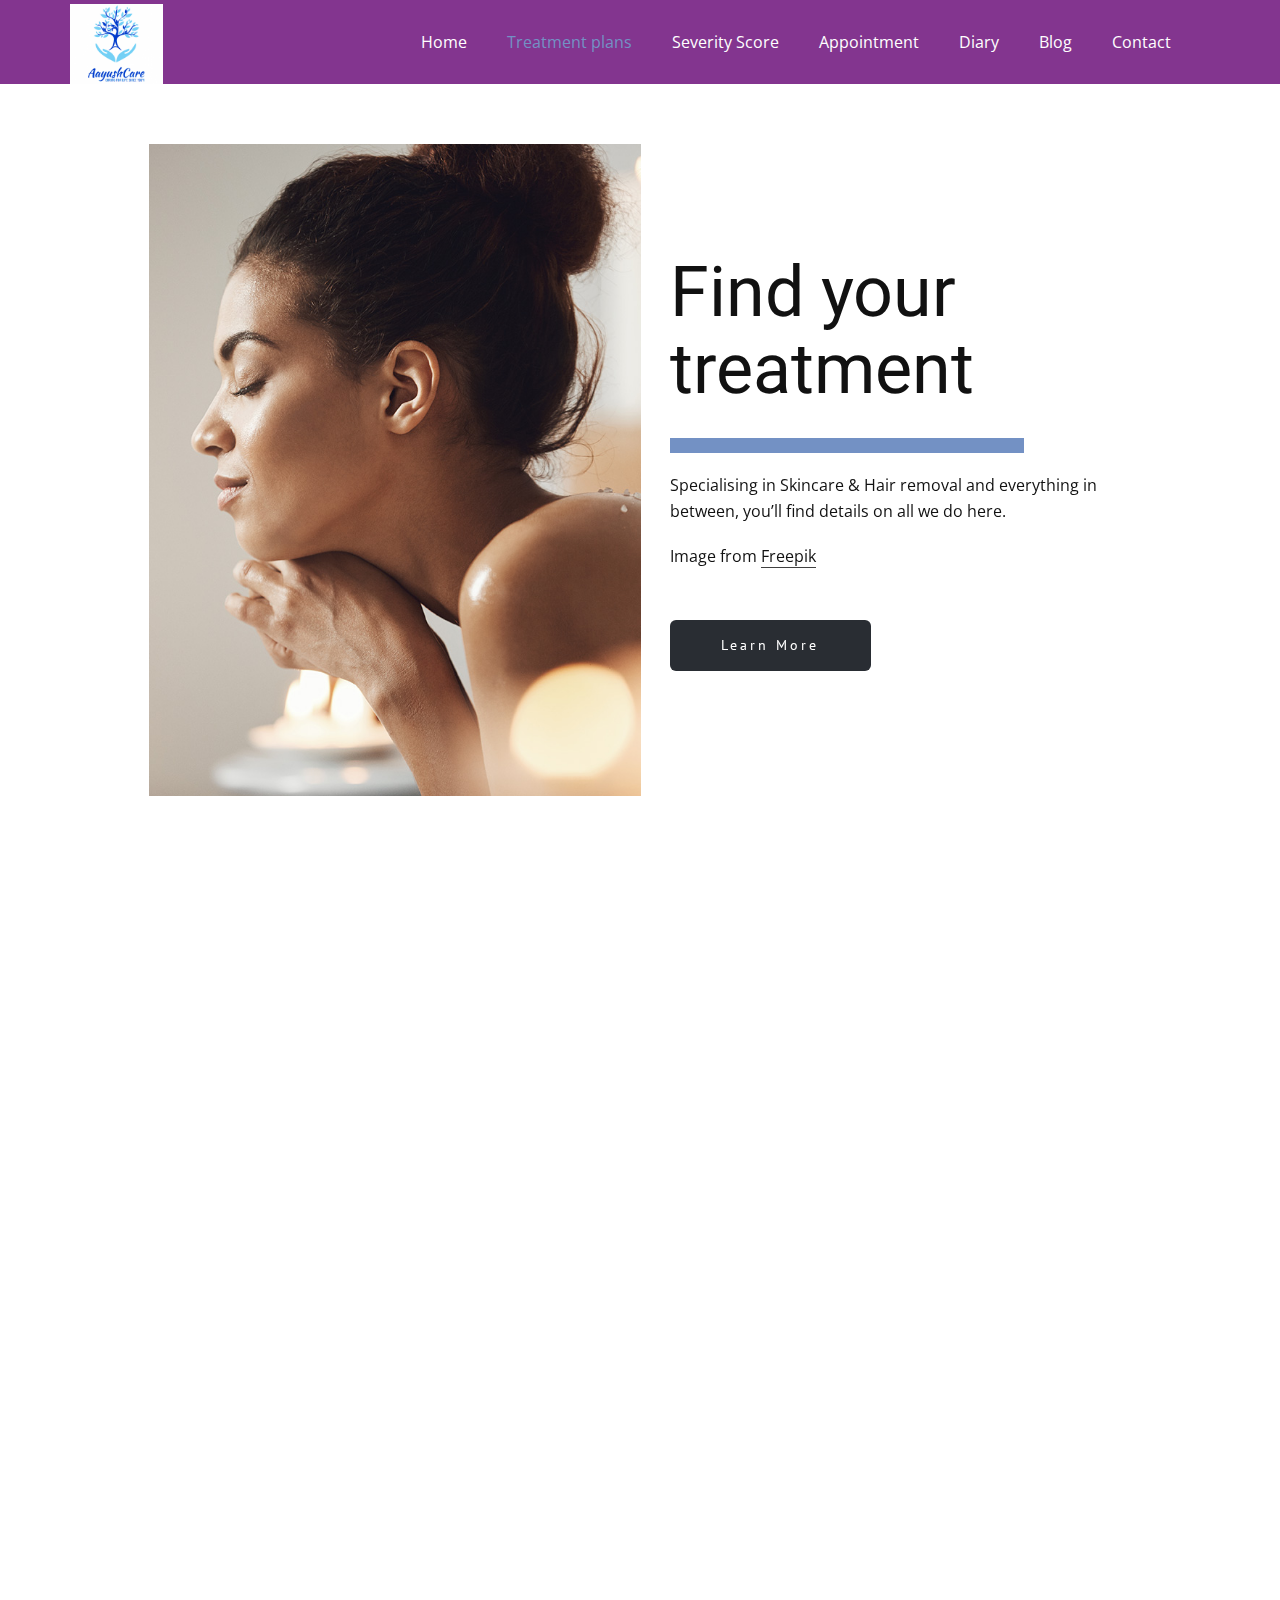
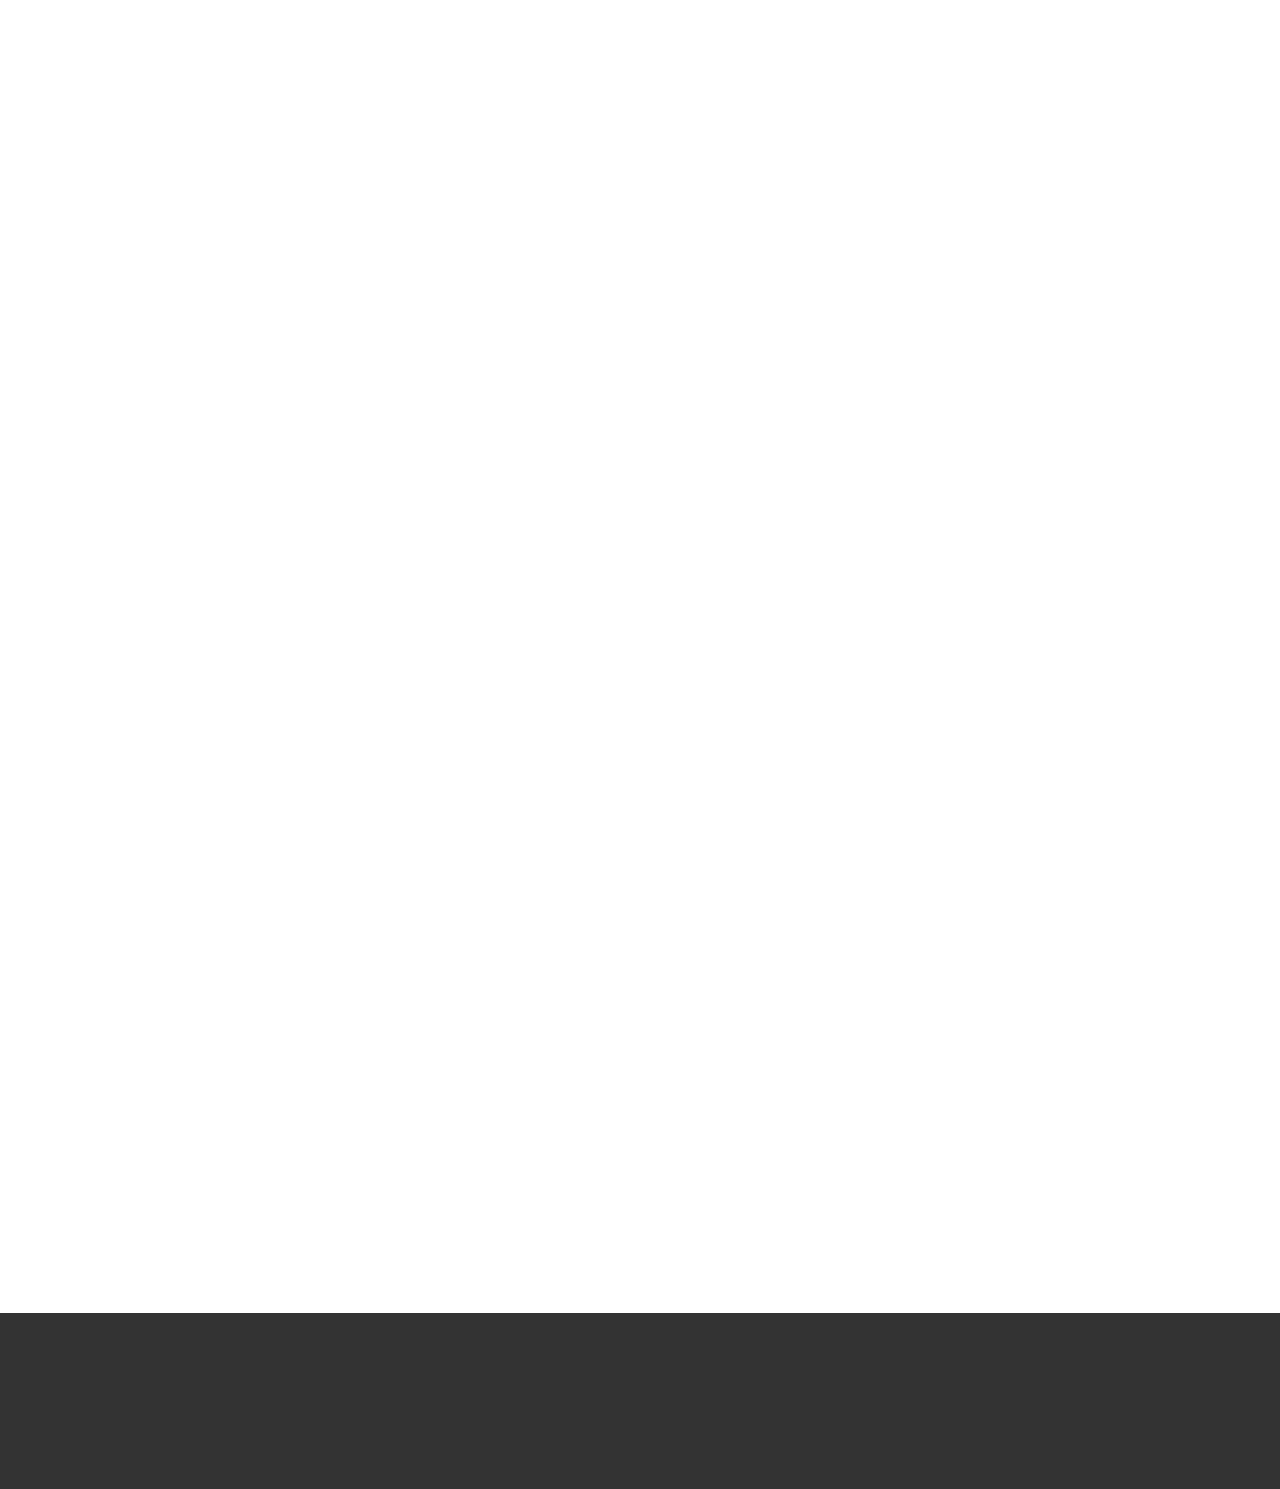
<file: Treatment-plans.html>
<!DOCTYPE html>
<html style="font-size: 16px;" lang="en"><head>
    <meta name="viewport" content="width=device-width, initial-scale=1.0">
    <meta charset="utf-8">
    <meta name="keywords" content="">
    <meta name="description" content="">
    <title>Treatment plans</title>
    <link rel="stylesheet" href="nicepage.css" media="screen">
<link rel="stylesheet" href="Treatment-plans.css" media="screen">
    <script class="u-script" type="text/javascript" src="jquery.js" defer=""></script>
    <script class="u-script" type="text/javascript" src="nicepage.js" defer=""></script>
    <meta name="generator" content="Nicepage 7.11.4, nicepage.com">
    
    
    
    
    <link id="u-theme-google-font" rel="stylesheet" href="https://fonts.googleapis.com/css?family=Roboto:100,100i,200,200i,300,300i,400,400i,500,500i,600,600i,700,700i,800,800i,900,900i|Open+Sans:300,300i,400,400i,500,500i,600,600i,700,700i,800,800i">
    <link id="u-page-google-font" rel="stylesheet" href="https://fonts.googleapis.com/css?family=PT+Sans:400,400i,700,700i">
    <script type="application/ld+json">{
		"@context": "http://schema.org",
		"@type": "Organization",
		"name": "Migraine",
		"logo": "images/3644a684f98ea8fe223c713b77189a77.png"
}</script>
    <meta name="theme-color" content="#7391c4">
    <meta property="og:title" content="Treatment plans">
    <meta property="og:description" content="">
    <meta property="og:type" content="website">
  <meta data-intl-tel-input-cdn-path="intlTelInput/"></head>
  <body data-path-to-root="./" data-include-products="false" class="u-body u-clearfix u-xl-mode" data-lang="en"><header class="u-clearfix u-color-var u-header u-header" id="header"><div class="u-clearfix u-sheet u-valign-middle-lg u-valign-middle-md u-valign-middle-sm u-valign-middle-xs u-sheet-1">
        <a href="#" class="u-image u-logo u-image-1" data-image-width="250" data-image-height="214">
          <img src="images/3644a684f98ea8fe223c713b77189a77.png" class="u-logo-image u-logo-image-1">
        </a>
        <nav class="u-menu u-menu-one-level u-offcanvas u-menu-1" role="navigation">
          <div class="menu-collapse" style="font-size: 1rem; letter-spacing: 0px;">
            <a class="u-button-style u-custom-left-right-menu-spacing u-custom-padding-bottom u-custom-text-color u-custom-top-bottom-menu-spacing u-hamburger-link u-nav-link u-text-active-palette-1-base u-text-hover-palette-2-base" href="#" tabindex="-1" aria-label="Open menu" aria-controls="5d1d">
              <svg class="u-svg-link" viewBox="0 0 24 24"><use xlink:href="#menu-hamburger"></use></svg>
              <svg class="u-svg-content" version="1.1" id="menu-hamburger" viewBox="0 0 16 16" x="0px" y="0px" xmlns:xlink="http://www.w3.org/1999/xlink" xmlns="http://www.w3.org/2000/svg"><g><rect y="1" width="16" height="2"></rect><rect y="7" width="16" height="2"></rect><rect y="13" width="16" height="2"></rect>
</g></svg>
            </a>
          </div>
          <div class="u-custom-menu u-nav-container">
            <ul class="u-nav u-unstyled u-nav-1" role="menubar"><li role="none" class="u-nav-item"><a role="menuitem" class="u-button-style u-nav-link u-text-active-palette-1-base u-text-hover-palette-2-base u-text-white" href="./" style="padding: 10px 20px;">Home</a>
</li><li role="none" class="u-nav-item"><a role="menuitem" class="u-button-style u-nav-link u-text-active-palette-1-base u-text-hover-palette-2-base u-text-white" href="Treatment-plans.html" style="padding: 10px 20px;">Treatment plans</a>
</li><li role="none" class="u-nav-item"><a role="menuitem" class="u-button-style u-nav-link u-text-active-palette-1-base u-text-hover-palette-2-base u-text-white" href="Severity-Score.html" style="padding: 10px 20px;">Severity Score</a>
</li><li role="none" class="u-nav-item"><a tabindex="-1" role="menuitem" class="u-button-style u-nav-link u-text-active-palette-1-base u-text-hover-palette-2-base u-text-white" style="padding: 10px 20px;">Appointment</a>
</li><li role="none" class="u-nav-item"><a role="menuitem" class="u-button-style u-nav-link u-text-active-palette-1-base u-text-hover-palette-2-base u-text-white" href="Diary.html" style="padding: 10px 20px;">Diary</a>
</li><li role="none" class="u-nav-item"><a role="menuitem" class="u-button-style u-nav-link u-text-active-palette-1-base u-text-hover-palette-2-base u-text-white" href="blog/blog.html" style="padding: 10px 20px;">Blog</a>
</li><li role="none" class="u-nav-item"><a role="menuitem" class="u-button-style u-nav-link u-text-active-palette-1-base u-text-hover-palette-2-base u-text-white" href="Contact.html" style="padding: 10px 20px;">Contact</a>
</li></ul>
          </div>
          <div class="u-custom-menu u-nav-container-collapse" id="5d1d" role="region" aria-label="Menu panel">
            <div class="u-black u-container-style u-inner-container-layout u-opacity u-opacity-95 u-sidenav">
              <div class="u-inner-container-layout u-sidenav-overflow">
                <div class="u-menu-close" tabindex="-1" aria-label="Close menu"></div>
                <ul class="u-align-center u-nav u-popupmenu-items u-unstyled u-nav-2" role="menubar"><li role="none" class="u-nav-item"><a role="menuitem" class="u-button-style u-nav-link" href="./">Home</a>
</li><li role="none" class="u-nav-item"><a role="menuitem" class="u-button-style u-nav-link" href="Treatment-plans.html">Treatment plans</a>
</li><li role="none" class="u-nav-item"><a role="menuitem" class="u-button-style u-nav-link" href="Severity-Score.html">Severity Score</a>
</li><li role="none" class="u-nav-item"><a tabindex="-1" role="menuitem" class="u-button-style u-nav-link">Appointment</a>
</li><li role="none" class="u-nav-item"><a role="menuitem" class="u-button-style u-nav-link" href="Diary.html">Diary</a>
</li><li role="none" class="u-nav-item"><a role="menuitem" class="u-button-style u-nav-link" href="blog/blog.html">Blog</a>
</li><li role="none" class="u-nav-item"><a role="menuitem" class="u-button-style u-nav-link" href="Contact.html">Contact</a>
</li></ul>
              </div>
            </div>
            <div class="u-black u-menu-overlay u-opacity u-opacity-70"></div>
          </div>
        </nav>
      </div></header> 
    <section class="u-clearfix u-valign-top u-white u-section-1" id="carousel_c0ec">
      <div class="u-expanded-width u-palette-1-light-2 u-shape u-shape-rectangle u-shape-1" data-animation-name="flipIn" data-animation-duration="1500" data-animation-direction="X" data-animation-delay="750"></div>
      <div class="u-shape u-shape-rectangle u-white u-shape-2" data-animation-name="customAnimationIn" data-animation-duration="1500"></div>
      <div class="data-layout-selected u-clearfix u-layout-wrap u-layout-wrap-1">
        <div class="u-gutter-0 u-layout">
          <div class="u-layout-row">
            <div class="u-container-align-left u-container-style u-image u-layout-cell u-size-30-lg u-size-30-xl u-size-60-md u-size-60-sm u-size-60-xs u-image-1" data-animation-name="customAnimationIn" data-animation-duration="1500" data-animation-delay="500">
              <div class="u-container-layout u-valign-top u-container-layout-1"></div>
            </div>
            <div class="u-container-align-left u-container-style u-layout-cell u-size-30-lg u-size-30-xl u-size-60-md u-size-60-sm u-size-60-xs u-layout-cell-2" data-animation-name="customAnimationIn" data-animation-duration="1500" data-animation-delay="500">
              <div class="u-container-layout u-valign-top u-container-layout-2">
                <h1 class="u-align-left u-text u-text-body-color u-text-1"> Find your treatment</h1>
                <div class="u-palette-1-base u-shape u-shape-rectangle u-shape-3"></div>
                <p class="u-align-left u-text u-text-2"> Specialising in Skincare &amp; Hair removal and everything in between, you’ll find details on all we do here.</p>
                <p class="u-align-left u-text u-text-3">Image from <a href="https://freepik.com/photos/people" class="u-active-none u-border-1 u-border-active-grey-60 u-border-grey-75 u-border-hover-grey-60 u-border-no-left u-border-no-right u-border-no-top u-btn u-button-link u-button-style u-hover-none u-none u-text-body-color u-btn-1" data-animation-name="" data-animation-duration="0" data-animation-delay="0" data-animation-direction="">Freepik</a>
                </p>
                <a href="#" class="u-active-grey-70 u-align-left u-border-none u-btn u-btn-round u-button-style u-custom-font u-font-pt-sans u-hover-grey-70 u-palette-1-dark-3 u-radius-6 u-btn-2">Learn More</a>
              </div>
            </div>
          </div>
        </div>
      </div>
    </section>
    <section class="u-align-center u-clearfix u-container-align-center u-section-2" id="carousel_a23b">
      <div class="u-clearfix u-sheet u-valign-middle u-sheet-1">
        <h2 class="u-align-center u-text u-text-default u-text-1" data-animation-name="customAnimationIn" data-animation-duration="1500">Our ​Treatments plans</h2>
        <p class="u-align-center u-text u-text-2" data-animation-name="customAnimationIn" data-animation-duration="1500" data-animation-delay="500">Consectetur adipiscing elit nullam nunc justo sagittis suscipit ultrices.</p>
        <div class="u-expanded-width u-list u-list-1">
          <div class="u-repeater u-repeater-1">
            <div class="u-align-center u-container-align-center u-container-style u-gradient u-hover-feature u-list-item u-repeater-item u-shape-rectangle u-list-item-1" data-animation-direction="Up" data-animation-name="customAnimationIn" data-animation-duration="1500">
              <div class="u-container-layout u-similar-container u-valign-top u-container-layout-1">
                <h3 class="u-align-center u-text u-text-body-color u-text-3"> Face </h3>
                <div class="u-border-5 u-border-white u-image u-image-circle u-image-1" alt="" data-image-width="740" data-image-height="1110"></div>
                <p class="u-align-center u-text u-text-4"> Chemical Peels, Microneedling, Microderbabrasion &amp; Traditional Facials suscipit ultrices.</p>
                <a href="#" class="u-active-none u-align-center u-border-1 u-border-active-grey-70 u-border-black u-border-hover-grey-70 u-border-no-left u-border-no-right u-border-no-top u-btn u-button-style u-hover-none u-none u-text-active-grey-70 u-text-black u-text-hover-grey-70 u-btn-1">find out more</a>
              </div>
            </div>
            <div class="u-align-center u-container-align-center u-container-style u-gradient u-hover-feature u-list-item u-repeater-item u-shape-rectangle u-list-item-2" data-animation-direction="Up" data-animation-name="customAnimationIn" data-animation-duration="1500">
              <div class="u-container-layout u-similar-container u-valign-top u-container-layout-2">
                <h3 class="u-align-center u-text u-text-body-color u-text-5"> Body</h3>
                <div class="u-border-5 u-border-white u-image u-image-circle u-image-2" alt="" data-image-width="920" data-image-height="920"></div>
                <p class="u-align-center u-text u-text-6"> Massage, Microdermabrassion, Exfoliation, Microneedling &amp; Hot Stone Therapy&nbsp; suscipit ultrices.</p>
                <a href="#" class="u-active-none u-align-center u-border-1 u-border-active-grey-70 u-border-black u-border-hover-grey-70 u-border-no-left u-border-no-right u-border-no-top u-btn u-button-style u-hover-none u-none u-text-active-grey-70 u-text-black u-text-hover-grey-70 u-btn-2">find out more</a>
              </div>
            </div>
            <div class="u-align-center u-container-align-center u-container-style u-gradient u-hover-feature u-list-item u-repeater-item u-shape-rectangle u-list-item-3" data-animation-direction="Up" data-animation-name="customAnimationIn" data-animation-duration="1500">
              <div class="u-container-layout u-similar-container u-valign-top u-container-layout-3">
                <h3 class="u-align-center u-text u-text-body-color u-text-7">Nails</h3>
                <div class="u-border-5 u-border-white u-image u-image-circle u-image-3" alt="" data-image-width="710" data-image-height="710"></div>
                <p class="u-align-center u-text u-text-8"> Professional nail care treatments and products. Shellac and footlogic&nbsp; elit nullam nunc justo sagittis.</p>
                <a href="#" class="u-active-none u-align-center u-border-1 u-border-active-grey-70 u-border-black u-border-hover-grey-70 u-border-no-left u-border-no-right u-border-no-top u-btn u-button-style u-hover-none u-none u-text-active-grey-70 u-text-black u-text-hover-grey-70 u-btn-3">find out more</a>
              </div>
            </div>
            <div class="u-align-center u-container-align-center u-container-style u-gradient u-hover-feature u-list-item u-repeater-item u-shape-rectangle u-list-item-4" data-animation-direction="Up" data-animation-name="customAnimationIn" data-animation-duration="1500" data-animation-delay="750">
              <div class="u-container-layout u-similar-container u-valign-top u-container-layout-4">
                <h3 class="u-align-center u-text u-text-body-color u-text-9"> Waxing</h3>
                <div class="u-border-5 u-border-white u-image u-image-circle u-image-4" alt="" data-image-width="710" data-image-height="710"></div>
                <p class="u-align-center u-text u-text-10"> Waxing including Hollywood’s &amp; Brazilians. Adipiscing elit nullam nunc justo sagittis suscipit ultrices.</p>
                <a href="#" class="u-active-none u-align-center u-border-1 u-border-active-grey-70 u-border-black u-border-hover-grey-70 u-border-no-left u-border-no-right u-border-no-top u-btn u-button-style u-hover-none u-none u-text-active-grey-70 u-text-black u-text-hover-grey-70 u-btn-4">find out more</a>
              </div>
            </div>
            <div class="u-align-center u-container-align-center u-container-style u-gradient u-hover-feature u-list-item u-repeater-item u-shape-rectangle u-list-item-5" data-animation-direction="Up" data-animation-name="customAnimationIn" data-animation-duration="1500" data-animation-delay="750">
              <div class="u-container-layout u-similar-container u-valign-top u-container-layout-5">
                <h3 class="u-align-center u-text u-text-body-color u-text-11"> Eyes</h3>
                <div class="u-border-5 u-border-white u-image u-image-circle u-image-5" alt="" data-image-width="710" data-image-height="710"></div>
                <p class="u-align-center u-text u-text-12"> Treatments by the original eyelash extension expertsnullam nunc justo sagittis suscipit ultrices.</p>
                <a href="#" class="u-active-none u-align-center u-border-1 u-border-active-grey-70 u-border-black u-border-hover-grey-70 u-border-no-left u-border-no-right u-border-no-top u-btn u-button-style u-hover-none u-none u-text-active-grey-70 u-text-black u-text-hover-grey-70 u-btn-5">find out more</a>
              </div>
            </div>
            <div class="u-align-center u-container-align-center u-container-style u-gradient u-hover-feature u-list-item u-repeater-item u-shape-rectangle u-list-item-6" data-animation-direction="Up" data-animation-name="customAnimationIn" data-animation-duration="1500" data-animation-delay="750">
              <div class="u-container-layout u-similar-container u-valign-top u-container-layout-6">
                <h3 class="u-align-center u-text u-text-body-color u-text-13"> Tanning&nbsp;<br>
                </h3>
                <div class="u-border-5 u-border-white u-image u-image-circle u-image-6" alt="" data-image-width="710" data-image-height="710"></div>
                <p class="u-align-center u-text u-text-14"> Natural, vegan and cruelty-free tanning, consectetur adipiscing elit nullam nunc justo sagittis.</p>
                <a href="#" class="u-active-none u-align-center u-border-1 u-border-active-grey-70 u-border-black u-border-hover-grey-70 u-border-no-left u-border-no-right u-border-no-top u-btn u-button-style u-hover-none u-none u-text-active-grey-70 u-text-black u-text-hover-grey-70 u-btn-6">find out more</a>
              </div>
            </div>
            <div class="u-align-center u-container-align-center u-container-style u-gradient u-hover-feature u-list-item u-repeater-item u-shape-rectangle u-list-item-7" data-animation-direction="Up" data-animation-name="customAnimationIn" data-animation-duration="1500" data-animation-delay="1000">
              <div class="u-container-layout u-similar-container u-valign-top u-container-layout-7">
                <h3 class="u-align-center u-text u-text-body-color u-text-15"> Threading<br>
                </h3>
                <div class="u-border-5 u-border-white u-image u-image-circle u-image-7" alt="" data-image-width="710" data-image-height="710"></div>
                <p class="u-align-center u-text u-text-16"> Lorem ipsum dolor sit amet, consectetur adipiscing elit, sed do eiusmod tempor incididunt</p>
                <a href="#" class="u-active-none u-align-center u-border-1 u-border-active-grey-70 u-border-black u-border-hover-grey-70 u-border-no-left u-border-no-right u-border-no-top u-btn u-button-style u-hover-none u-none u-text-active-grey-70 u-text-black u-text-hover-grey-70 u-btn-7">find out more</a>
              </div>
            </div>
            <div class="u-align-center u-container-align-center u-container-style u-gradient u-hover-feature u-list-item u-repeater-item u-shape-rectangle u-list-item-8" data-animation-direction="Up" data-animation-name="customAnimationIn" data-animation-duration="1500" data-animation-delay="1000">
              <div class="u-container-layout u-similar-container u-valign-top u-container-layout-8">
                <h3 class="u-align-center u-text u-text-body-color u-text-17"> Electrolysis<br>
                </h3>
                <div class="u-border-5 u-border-white u-image u-image-circle u-image-8" alt="" data-image-width="710" data-image-height="710"></div>
                <p class="u-align-center u-text u-text-18"> Includes a complimentary consultation, consectetur adipiscing elit nullam nunc justo sagittis.</p>
                <a href="#" class="u-active-none u-align-center u-border-1 u-border-active-grey-70 u-border-black u-border-hover-grey-70 u-border-no-left u-border-no-right u-border-no-top u-btn u-button-style u-hover-none u-none u-text-active-grey-70 u-text-black u-text-hover-grey-70 u-btn-8">find out more</a>
              </div>
            </div>
            <div class="u-align-center u-container-align-center u-container-style u-gradient u-hover-feature u-list-item u-repeater-item u-shape-rectangle u-list-item-9" data-animation-direction="Up" data-animation-name="customAnimationIn" data-animation-duration="1500" data-animation-delay="1000">
              <div class="u-container-layout u-similar-container u-valign-top u-container-layout-9">
                <h3 class="u-align-center u-text u-text-body-color u-text-19">Pulsed Light<br>
                </h3>
                <div class="u-border-5 u-border-white u-image u-image-circle u-image-9" alt="" data-image-width="740" data-image-height="1110"></div>
                <p class="u-align-center u-text u-text-20"> For hair reduction, skin rejuvenation and acne, consectetur adipiscing elit nullam nunc justo sagittis.</p>
                <a href="#" class="u-active-none u-align-center u-border-1 u-border-active-grey-70 u-border-black u-border-hover-grey-70 u-border-no-left u-border-no-right u-border-no-top u-btn u-button-style u-hover-none u-none u-text-active-grey-70 u-text-black u-text-hover-grey-70 u-btn-9">find out more</a>
              </div>
            </div>
          </div>
        </div>
        <p class="u-align-center u-text u-text-default u-text-21" data-animation-name="customAnimationIn" data-animation-duration="1500" data-animation-delay="750">Images from <a href="https://freepik.com/photos/woman" class="u-active-none u-border-1 u-border-active-grey-60 u-border-grey-75 u-border-hover-grey-60 u-border-no-left u-border-no-right u-border-no-top u-bottom-left-radius-0 u-bottom-right-radius-0 u-btn u-button-link u-button-style u-hover-none u-none u-radius-0 u-text-body-color u-top-left-radius-0 u-top-right-radius-0 u-btn-10">Freepik</a>
        </p>
      </div>
      
      
      
      
      
      
      
      
      
    </section>
    
    
    
    <footer class="u-align-center u-clearfix u-container-align-center u-footer u-grey-80 u-footer" id="footer"><div class="u-clearfix u-sheet u-sheet-1"></div></footer>
    <section class="u-backlink u-clearfix u-grey-80"></section>
  
</body></html>
</file>
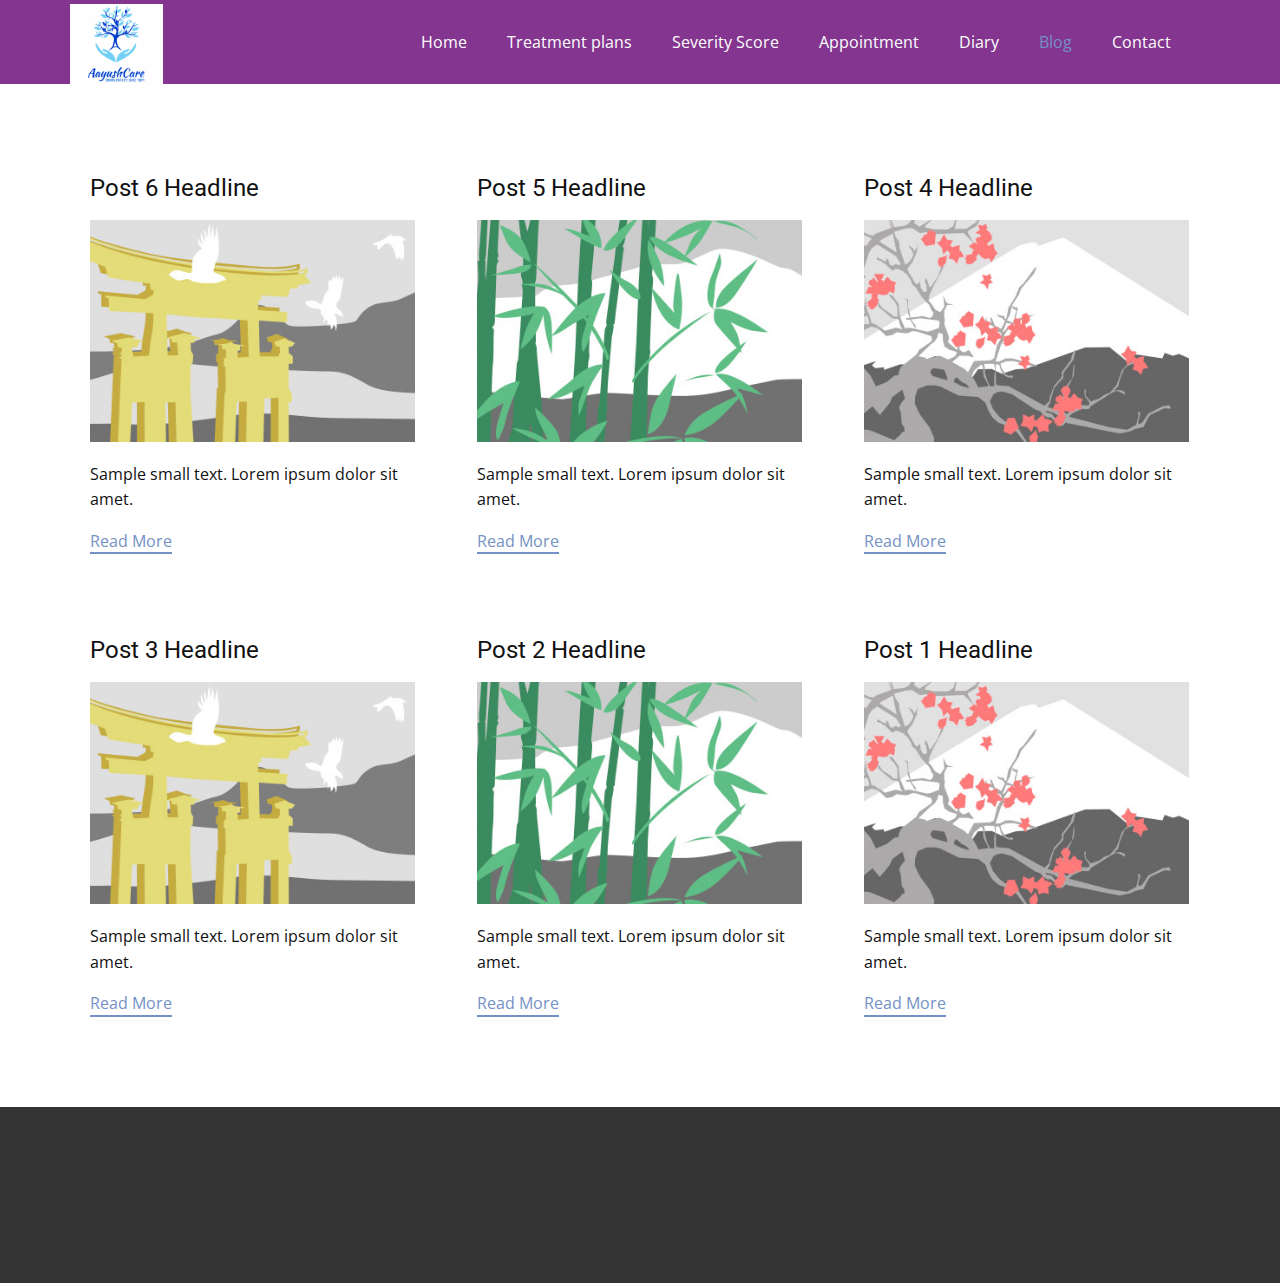
<file: blog/blog.html>
<!DOCTYPE html>
<html style="font-size: 16px;" lang="en"><head>
    <meta name="viewport" content="width=device-width, initial-scale=1.0">
    <meta charset="utf-8">
    <meta name="keywords" content="">
    <meta name="description" content="">
    <title>Blog</title>
    <link rel="stylesheet" href="../nicepage.css" media="screen">
<link rel="stylesheet" href="../Blog-Template.css" media="screen">
    <script class="u-script" type="text/javascript" src="../jquery.js" defer=""></script>
    <script class="u-script" type="text/javascript" src="../nicepage.js" defer=""></script>
    <meta name="generator" content="Nicepage 7.11.4, nicepage.com">
    
    
    
    <link id="u-theme-google-font" rel="stylesheet" href="https://fonts.googleapis.com/css?family=Roboto:100,100i,200,200i,300,300i,400,400i,500,500i,600,600i,700,700i,800,800i,900,900i|Open+Sans:300,300i,400,400i,500,500i,600,600i,700,700i,800,800i">
    <script type="application/ld+json">{
		"@context": "http://schema.org",
		"@type": "Organization",
		"name": "Migraine",
		"logo": "images/3644a684f98ea8fe223c713b77189a77.png"
}</script>
    <meta name="theme-color" content="#7391c4">
  <meta data-intl-tel-input-cdn-path="intlTelInput/"></head>
  <body data-path-to-root="../" data-include-products="false" class="u-body u-xl-mode" data-lang="en"><header class="u-clearfix u-color-var u-header u-header" id="header"><div class="u-clearfix u-sheet u-valign-middle-lg u-valign-middle-md u-valign-middle-sm u-valign-middle-xs u-sheet-1">
        <a href="#" class="u-image u-logo u-image-1" data-image-width="250" data-image-height="214">
          <img src="../images/3644a684f98ea8fe223c713b77189a77.png" class="u-logo-image u-logo-image-1">
        </a>
        <nav class="u-menu u-menu-one-level u-offcanvas u-menu-1" role="navigation">
          <div class="menu-collapse" style="font-size: 1rem; letter-spacing: 0px;">
            <a class="u-button-style u-custom-left-right-menu-spacing u-custom-padding-bottom u-custom-text-color u-custom-top-bottom-menu-spacing u-hamburger-link u-nav-link u-text-active-palette-1-base u-text-hover-palette-2-base" href="#" tabindex="-1" aria-label="Open menu" aria-controls="5d1d">
              <svg class="u-svg-link" viewBox="0 0 24 24"><use xlink:href="#menu-hamburger"></use></svg>
              <svg class="u-svg-content" version="1.1" id="menu-hamburger" viewBox="0 0 16 16" x="0px" y="0px" xmlns:xlink="http://www.w3.org/1999/xlink" xmlns="http://www.w3.org/2000/svg"><g><rect y="1" width="16" height="2"></rect><rect y="7" width="16" height="2"></rect><rect y="13" width="16" height="2"></rect>
</g></svg>
            </a>
          </div>
          <div class="u-custom-menu u-nav-container">
            <ul class="u-nav u-unstyled u-nav-1" role="menubar"><li role="none" class="u-nav-item"><a role="menuitem" class="u-button-style u-nav-link u-text-active-palette-1-base u-text-hover-palette-2-base u-text-white" href="../" style="padding: 10px 20px;">Home</a>
</li><li role="none" class="u-nav-item"><a role="menuitem" class="u-button-style u-nav-link u-text-active-palette-1-base u-text-hover-palette-2-base u-text-white" href="../Treatment-plans.html" style="padding: 10px 20px;">Treatment plans</a>
</li><li role="none" class="u-nav-item"><a role="menuitem" class="u-button-style u-nav-link u-text-active-palette-1-base u-text-hover-palette-2-base u-text-white" href="../Severity-Score.html" style="padding: 10px 20px;">Severity Score</a>
</li><li role="none" class="u-nav-item"><a tabindex="-1" role="menuitem" class="u-button-style u-nav-link u-text-active-palette-1-base u-text-hover-palette-2-base u-text-white" style="padding: 10px 20px;">Appointment</a>
</li><li role="none" class="u-nav-item"><a role="menuitem" class="u-button-style u-nav-link u-text-active-palette-1-base u-text-hover-palette-2-base u-text-white" href="../Diary.html" style="padding: 10px 20px;">Diary</a>
</li><li role="none" class="u-nav-item"><a role="menuitem" class="u-button-style u-nav-link u-text-active-palette-1-base u-text-hover-palette-2-base u-text-white" href="../blog/blog.html" style="padding: 10px 20px;">Blog</a>
</li><li role="none" class="u-nav-item"><a role="menuitem" class="u-button-style u-nav-link u-text-active-palette-1-base u-text-hover-palette-2-base u-text-white" href="../Contact.html" style="padding: 10px 20px;">Contact</a>
</li></ul>
          </div>
          <div class="u-custom-menu u-nav-container-collapse" id="5d1d" role="region" aria-label="Menu panel">
            <div class="u-black u-container-style u-inner-container-layout u-opacity u-opacity-95 u-sidenav">
              <div class="u-inner-container-layout u-sidenav-overflow">
                <div class="u-menu-close" tabindex="-1" aria-label="Close menu"></div>
                <ul class="u-align-center u-nav u-popupmenu-items u-unstyled u-nav-2" role="menubar"><li role="none" class="u-nav-item"><a role="menuitem" class="u-button-style u-nav-link" href="../">Home</a>
</li><li role="none" class="u-nav-item"><a role="menuitem" class="u-button-style u-nav-link" href="../Treatment-plans.html">Treatment plans</a>
</li><li role="none" class="u-nav-item"><a role="menuitem" class="u-button-style u-nav-link" href="../Severity-Score.html">Severity Score</a>
</li><li role="none" class="u-nav-item"><a tabindex="-1" role="menuitem" class="u-button-style u-nav-link">Appointment</a>
</li><li role="none" class="u-nav-item"><a role="menuitem" class="u-button-style u-nav-link" href="../Diary.html">Diary</a>
</li><li role="none" class="u-nav-item"><a role="menuitem" class="u-button-style u-nav-link" href="../blog/blog.html">Blog</a>
</li><li role="none" class="u-nav-item"><a role="menuitem" class="u-button-style u-nav-link" href="../Contact.html">Contact</a>
</li></ul>
              </div>
            </div>
            <div class="u-black u-menu-overlay u-opacity u-opacity-70"></div>
          </div>
        </nav>
      </div></header>
    <section class="u-clearfix u-section-1" id="block-1">
      <div class="u-clearfix u-sheet u-valign-middle u-sheet-1"><!--blog--><!--blog_options_json--><!--{"type":"Recent","source":"","tags":"","count":""}--><!--/blog_options_json-->
        <div class="u-blog u-expanded-width u-repeater u-repeater-1" data-blog-id="blog-1"><!--blog_post-->
          <div class="u-blog-post u-container-style u-repeater-item u-white u-repeater-item-1">
            <div class="u-container-layout u-similar-container u-valign-top u-container-layout-1"><!--blog_post_header-->
              <h4 class="u-blog-control u-text u-text-1">
                <a class="u-post-header-link" href="../blog/post-5.html">Post 6 Headline</a>
              </h4><!--/blog_post_header--><!--blog_post_image-->
              <img alt="" class="u-blog-control u-expanded-width u-image u-image-default u-image-1" src="../images/8ad73f3c.jpeg" data-href="../blog/post-5.html"><!--/blog_post_image--><!--blog_post_content-->
              <div class="u-blog-control u-post-content u-text u-text-2 fr-view">Sample small text. Lorem ipsum dolor sit amet.</div><!--/blog_post_content--><!--blog_post_readmore-->
              <a href="../blog/post-5.html" class="u-blog-control u-border-2 u-border-palette-1-base u-btn u-btn-rectangle u-button-style u-none u-btn-1"><!--blog_post_readmore_content--><!--options_json--><!--{"content":"","defaultValue":"Read More"}--><!--/options_json-->Read More<!--/blog_post_readmore_content--></a><!--/blog_post_readmore-->
            </div>
          </div><div class="u-blog-post u-container-style u-repeater-item u-video-cover u-white">
            <div class="u-container-layout u-similar-container u-valign-top u-container-layout-2"><!--blog_post_header-->
              <h4 class="u-blog-control u-text u-text-3">
                <a class="u-post-header-link" href="../blog/post-4.html">Post 5 Headline</a>
              </h4><!--/blog_post_header--><!--blog_post_image-->
              <img alt="" class="u-blog-control u-expanded-width u-image u-image-default u-image-2" src="../images/68f64b9d.jpeg" data-href="../blog/post-4.html"><!--/blog_post_image--><!--blog_post_content-->
              <div class="u-blog-control u-post-content u-text u-text-4 fr-view">Sample small text. Lorem ipsum dolor sit amet.</div><!--/blog_post_content--><!--blog_post_readmore-->
              <a href="../blog/post-4.html" class="u-blog-control u-border-2 u-border-palette-1-base u-btn u-btn-rectangle u-button-style u-none u-btn-2"><!--blog_post_readmore_content--><!--options_json--><!--{"content":"","defaultValue":"Read More"}--><!--/options_json-->Read More<!--/blog_post_readmore_content--></a><!--/blog_post_readmore-->
            </div>
          </div><div class="u-blog-post u-container-style u-repeater-item u-video-cover u-white">
            <div class="u-container-layout u-similar-container u-valign-top u-container-layout-3"><!--blog_post_header-->
              <h4 class="u-blog-control u-text u-text-5">
                <a class="u-post-header-link" href="../blog/post-3.html">Post 4 Headline</a>
              </h4><!--/blog_post_header--><!--blog_post_image-->
              <img alt="" class="u-blog-control u-expanded-width u-image u-image-default u-image-3" src="../images/0fd3416c.jpeg" data-href="../blog/post-3.html"><!--/blog_post_image--><!--blog_post_content-->
              <div class="u-blog-control u-post-content u-text u-text-6 fr-view">Sample small text. Lorem ipsum dolor sit amet.</div><!--/blog_post_content--><!--blog_post_readmore-->
              <a href="../blog/post-3.html" class="u-blog-control u-border-2 u-border-palette-1-base u-btn u-btn-rectangle u-button-style u-none u-btn-3"><!--blog_post_readmore_content--><!--options_json--><!--{"content":"","defaultValue":"Read More"}--><!--/options_json-->Read More<!--/blog_post_readmore_content--></a><!--/blog_post_readmore-->
            </div>
          </div><div class="u-blog-post u-container-style u-repeater-item u-white u-repeater-item-1">
            <div class="u-container-layout u-similar-container u-valign-top u-container-layout-1"><!--blog_post_header-->
              <h4 class="u-blog-control u-text u-text-1">
                <a class="u-post-header-link" href="../blog/post-2.html">Post 3 Headline</a>
              </h4><!--/blog_post_header--><!--blog_post_image-->
              <img alt="" class="u-blog-control u-expanded-width u-image u-image-default u-image-1" src="../images/8ad73f3c.jpeg" data-href="../blog/post-2.html"><!--/blog_post_image--><!--blog_post_content-->
              <div class="u-blog-control u-post-content u-text u-text-2 fr-view">Sample small text. Lorem ipsum dolor sit amet.</div><!--/blog_post_content--><!--blog_post_readmore-->
              <a href="../blog/post-2.html" class="u-blog-control u-border-2 u-border-palette-1-base u-btn u-btn-rectangle u-button-style u-none u-btn-1"><!--blog_post_readmore_content--><!--options_json--><!--{"content":"","defaultValue":"Read More"}--><!--/options_json-->Read More<!--/blog_post_readmore_content--></a><!--/blog_post_readmore-->
            </div>
          </div><div class="u-blog-post u-container-style u-repeater-item u-video-cover u-white">
            <div class="u-container-layout u-similar-container u-valign-top u-container-layout-2"><!--blog_post_header-->
              <h4 class="u-blog-control u-text u-text-3">
                <a class="u-post-header-link" href="../blog/post-1.html">Post 2 Headline</a>
              </h4><!--/blog_post_header--><!--blog_post_image-->
              <img alt="" class="u-blog-control u-expanded-width u-image u-image-default u-image-2" src="../images/68f64b9d.jpeg" data-href="../blog/post-1.html"><!--/blog_post_image--><!--blog_post_content-->
              <div class="u-blog-control u-post-content u-text u-text-4 fr-view">Sample small text. Lorem ipsum dolor sit amet.</div><!--/blog_post_content--><!--blog_post_readmore-->
              <a href="../blog/post-1.html" class="u-blog-control u-border-2 u-border-palette-1-base u-btn u-btn-rectangle u-button-style u-none u-btn-2"><!--blog_post_readmore_content--><!--options_json--><!--{"content":"","defaultValue":"Read More"}--><!--/options_json-->Read More<!--/blog_post_readmore_content--></a><!--/blog_post_readmore-->
            </div>
          </div><div class="u-blog-post u-container-style u-repeater-item u-video-cover u-white">
            <div class="u-container-layout u-similar-container u-valign-top u-container-layout-3"><!--blog_post_header-->
              <h4 class="u-blog-control u-text u-text-5">
                <a class="u-post-header-link" href="../blog/post.html">Post 1 Headline</a>
              </h4><!--/blog_post_header--><!--blog_post_image-->
              <img alt="" class="u-blog-control u-expanded-width u-image u-image-default u-image-3" src="../images/0fd3416c.jpeg" data-href="../blog/post.html"><!--/blog_post_image--><!--blog_post_content-->
              <div class="u-blog-control u-post-content u-text u-text-6 fr-view">Sample small text. Lorem ipsum dolor sit amet.</div><!--/blog_post_content--><!--blog_post_readmore-->
              <a href="../blog/post.html" class="u-blog-control u-border-2 u-border-palette-1-base u-btn u-btn-rectangle u-button-style u-none u-btn-3"><!--blog_post_readmore_content--><!--options_json--><!--{"content":"","defaultValue":"Read More"}--><!--/options_json-->Read More<!--/blog_post_readmore_content--></a><!--/blog_post_readmore-->
            </div>
          </div><!--/blog_post--><!--blog_post-->
          <!--/blog_post--><!--blog_post-->
          <!--/blog_post-->
        </div><!--/blog-->
      </div>
    </section>
    
    
    
    <footer class="u-align-center u-clearfix u-container-align-center u-footer u-grey-80 u-footer" id="footer"><div class="u-clearfix u-sheet u-sheet-1"></div></footer>
    <section class="u-backlink u-clearfix u-grey-80"></section>
  
</body></html>
</file>
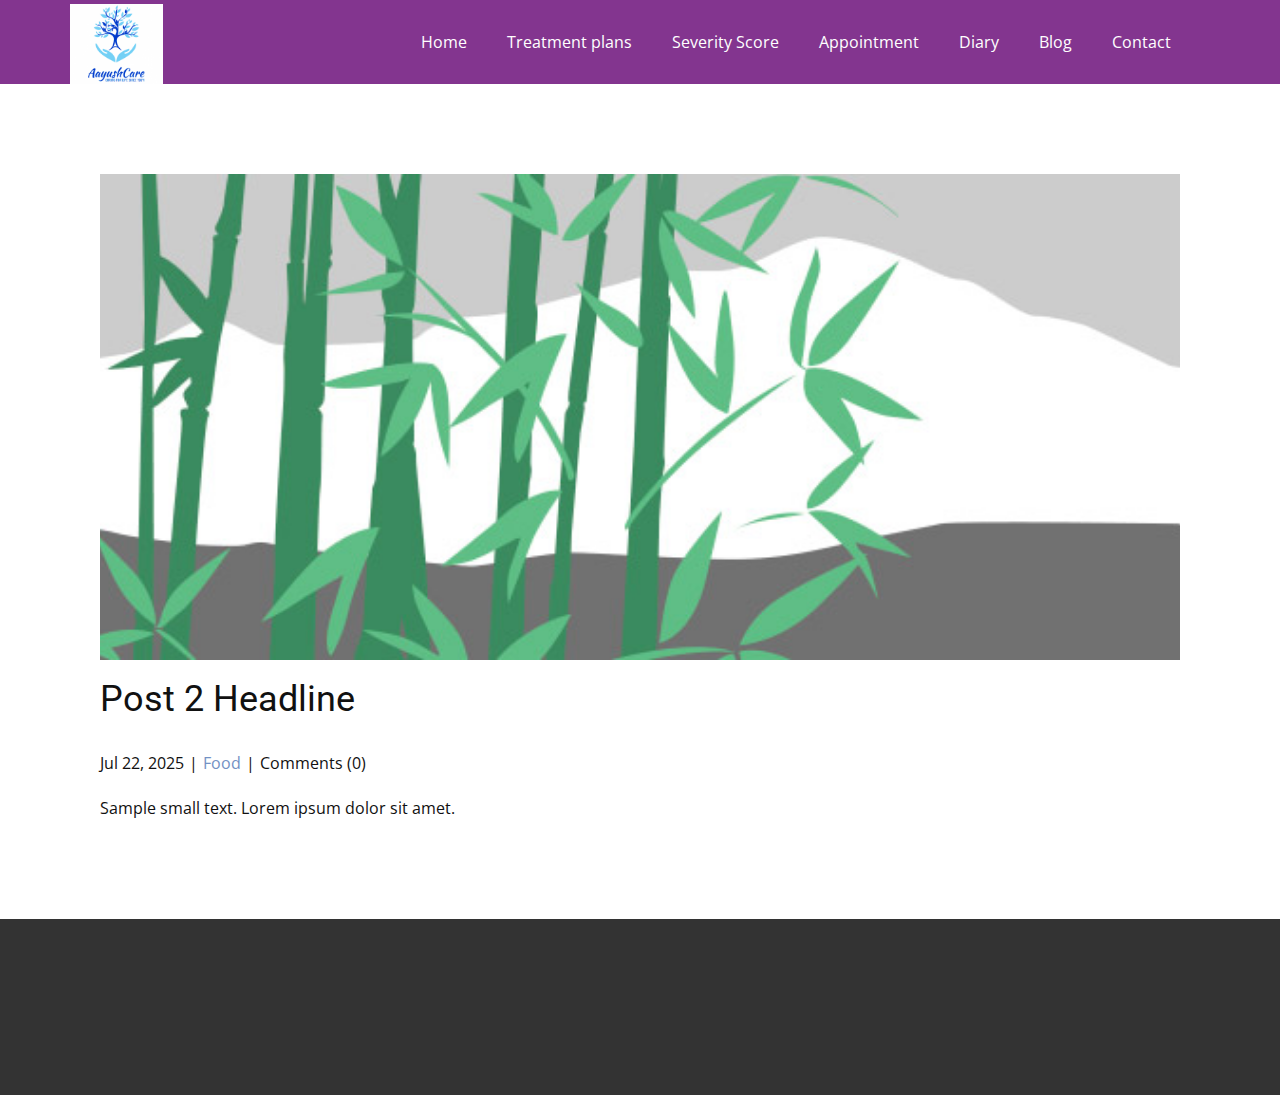
<file: blog/post-1.html>
<!DOCTYPE html>
<html style="font-size: 16px;" lang="en"><head>
    <meta name="viewport" content="width=device-width, initial-scale=1.0">
    <meta charset="utf-8">
    <meta name="keywords" content="Post 1 Headline">
    <meta name="description" content="">
    <title>Post 2 Headline</title>
    <link rel="stylesheet" href="../nicepage.css" media="screen">
<link rel="stylesheet" href="../Post-Template.css" media="screen">
    <script class="u-script" type="text/javascript" src="../jquery.js" defer=""></script>
    <script class="u-script" type="text/javascript" src="../nicepage.js" defer=""></script>
    <meta name="generator" content="Nicepage 7.11.4, nicepage.com">
    
    
    
    <link id="u-theme-google-font" rel="stylesheet" href="https://fonts.googleapis.com/css?family=Roboto:100,100i,200,200i,300,300i,400,400i,500,500i,600,600i,700,700i,800,800i,900,900i|Open+Sans:300,300i,400,400i,500,500i,600,600i,700,700i,800,800i">
    <script type="application/ld+json">{
		"@context": "http://schema.org",
		"@type": "Organization",
		"name": "Migraine",
		"logo": "images/3644a684f98ea8fe223c713b77189a77.png"
}</script>
    <meta name="theme-color" content="#7391c4">
  <meta data-intl-tel-input-cdn-path="intlTelInput/"></head>
  <body data-path-to-root="./" data-include-products="false" class="u-body u-xl-mode" data-lang="en"><header class="u-clearfix u-color-var u-header u-header" id="header"><div class="u-clearfix u-sheet u-valign-middle-lg u-valign-middle-md u-valign-middle-sm u-valign-middle-xs u-sheet-1">
        <a href="#" class="u-image u-logo u-image-1" data-image-width="250" data-image-height="214">
          <img src="../images/3644a684f98ea8fe223c713b77189a77.png" class="u-logo-image u-logo-image-1">
        </a>
        <nav class="u-menu u-menu-one-level u-offcanvas u-menu-1" role="navigation">
          <div class="menu-collapse" style="font-size: 1rem; letter-spacing: 0px;">
            <a class="u-button-style u-custom-left-right-menu-spacing u-custom-padding-bottom u-custom-text-color u-custom-top-bottom-menu-spacing u-hamburger-link u-nav-link u-text-active-palette-1-base u-text-hover-palette-2-base" href="#" tabindex="-1" aria-label="Open menu" aria-controls="5d1d">
              <svg class="u-svg-link" viewBox="0 0 24 24"><use xlink:href="#menu-hamburger"></use></svg>
              <svg class="u-svg-content" version="1.1" id="menu-hamburger" viewBox="0 0 16 16" x="0px" y="0px" xmlns:xlink="http://www.w3.org/1999/xlink" xmlns="http://www.w3.org/2000/svg"><g><rect y="1" width="16" height="2"></rect><rect y="7" width="16" height="2"></rect><rect y="13" width="16" height="2"></rect>
</g></svg>
            </a>
          </div>
          <div class="u-custom-menu u-nav-container">
            <ul class="u-nav u-unstyled u-nav-1" role="menubar"><li role="none" class="u-nav-item"><a role="menuitem" class="u-button-style u-nav-link u-text-active-palette-1-base u-text-hover-palette-2-base u-text-white" href="../" style="padding: 10px 20px;">Home</a>
</li><li role="none" class="u-nav-item"><a role="menuitem" class="u-button-style u-nav-link u-text-active-palette-1-base u-text-hover-palette-2-base u-text-white" href="../Treatment-plans.html" style="padding: 10px 20px;">Treatment plans</a>
</li><li role="none" class="u-nav-item"><a role="menuitem" class="u-button-style u-nav-link u-text-active-palette-1-base u-text-hover-palette-2-base u-text-white" href="../Severity-Score.html" style="padding: 10px 20px;">Severity Score</a>
</li><li role="none" class="u-nav-item"><a tabindex="-1" role="menuitem" class="u-button-style u-nav-link u-text-active-palette-1-base u-text-hover-palette-2-base u-text-white" style="padding: 10px 20px;">Appointment</a>
</li><li role="none" class="u-nav-item"><a role="menuitem" class="u-button-style u-nav-link u-text-active-palette-1-base u-text-hover-palette-2-base u-text-white" href="../Diary.html" style="padding: 10px 20px;">Diary</a>
</li><li role="none" class="u-nav-item"><a role="menuitem" class="u-button-style u-nav-link u-text-active-palette-1-base u-text-hover-palette-2-base u-text-white" href="../blog/blog.html" style="padding: 10px 20px;">Blog</a>
</li><li role="none" class="u-nav-item"><a role="menuitem" class="u-button-style u-nav-link u-text-active-palette-1-base u-text-hover-palette-2-base u-text-white" href="../Contact.html" style="padding: 10px 20px;">Contact</a>
</li></ul>
          </div>
          <div class="u-custom-menu u-nav-container-collapse" id="5d1d" role="region" aria-label="Menu panel">
            <div class="u-black u-container-style u-inner-container-layout u-opacity u-opacity-95 u-sidenav">
              <div class="u-inner-container-layout u-sidenav-overflow">
                <div class="u-menu-close" tabindex="-1" aria-label="Close menu"></div>
                <ul class="u-align-center u-nav u-popupmenu-items u-unstyled u-nav-2" role="menubar"><li role="none" class="u-nav-item"><a role="menuitem" class="u-button-style u-nav-link" href="../">Home</a>
</li><li role="none" class="u-nav-item"><a role="menuitem" class="u-button-style u-nav-link" href="../Treatment-plans.html">Treatment plans</a>
</li><li role="none" class="u-nav-item"><a role="menuitem" class="u-button-style u-nav-link" href="../Severity-Score.html">Severity Score</a>
</li><li role="none" class="u-nav-item"><a tabindex="-1" role="menuitem" class="u-button-style u-nav-link">Appointment</a>
</li><li role="none" class="u-nav-item"><a role="menuitem" class="u-button-style u-nav-link" href="../Diary.html">Diary</a>
</li><li role="none" class="u-nav-item"><a role="menuitem" class="u-button-style u-nav-link" href="../blog/blog.html">Blog</a>
</li><li role="none" class="u-nav-item"><a role="menuitem" class="u-button-style u-nav-link" href="../Contact.html">Contact</a>
</li></ul>
              </div>
            </div>
            <div class="u-black u-menu-overlay u-opacity u-opacity-70"></div>
          </div>
        </nav>
      </div></header>
    <section class="u-align-center u-clearfix u-section-1" id="block-1">
      <div class="u-clearfix u-sheet u-valign-middle-md u-valign-middle-sm u-valign-middle-xs u-sheet-1"><!--post_details--><!--post_details_options_json--><!--{"source":""}--><!--/post_details_options_json--><!--blog_post-->
        <div class="u-container-style u-expanded-width u-post-details u-post-details-1">
          <div class="u-container-layout u-valign-middle u-container-layout-1"><!--blog_post_image-->
            <img alt="" class="u-blog-control u-expanded-width u-image u-image-default u-image-1" src="../images/68f64b9d.jpeg"><!--/blog_post_image--><!--blog_post_header-->
            <h2 class="u-blog-control u-text u-text-1">Post 2 Headline</h2><!--/blog_post_header--><!--blog_post_metadata-->
            <div class="u-blog-control u-metadata u-metadata-1"><!--blog_post_metadata_date--><span class="u-meta-date u-meta-icon">Jul 22, 2025</span><!--/blog_post_metadata_date--><!--blog_post_metadata_category--><span class="u-meta-category u-meta-icon"><a href="/blog/blog.html#/blog-1///1">Food</a></span><!--/blog_post_metadata_category--><!--blog_post_metadata_comments--><span class="u-meta-comments u-meta-icon"><!--blog_post_metadata_comments_content-->Comments (0)<!--/blog_post_metadata_comments_content--></span><!--/blog_post_metadata_comments-->
            </div><!--/blog_post_metadata--><!--blog_post_content-->
            <div class="u-align-justify u-blog-control u-post-content u-text u-text-2 fr-view">
  <p>Sample small text. Lorem ipsum dolor sit amet.</p>
  </div><!--/blog_post_content-->
          </div>
        </div><!--/blog_post--><!--/post_details-->
      </div>
    </section>
    
    
    
    <footer class="u-align-center u-clearfix u-container-align-center u-footer u-grey-80 u-footer" id="footer"><div class="u-clearfix u-sheet u-sheet-1"></div></footer>
    <section class="u-backlink u-clearfix u-grey-80"></section>
  
</body></html>
</file>
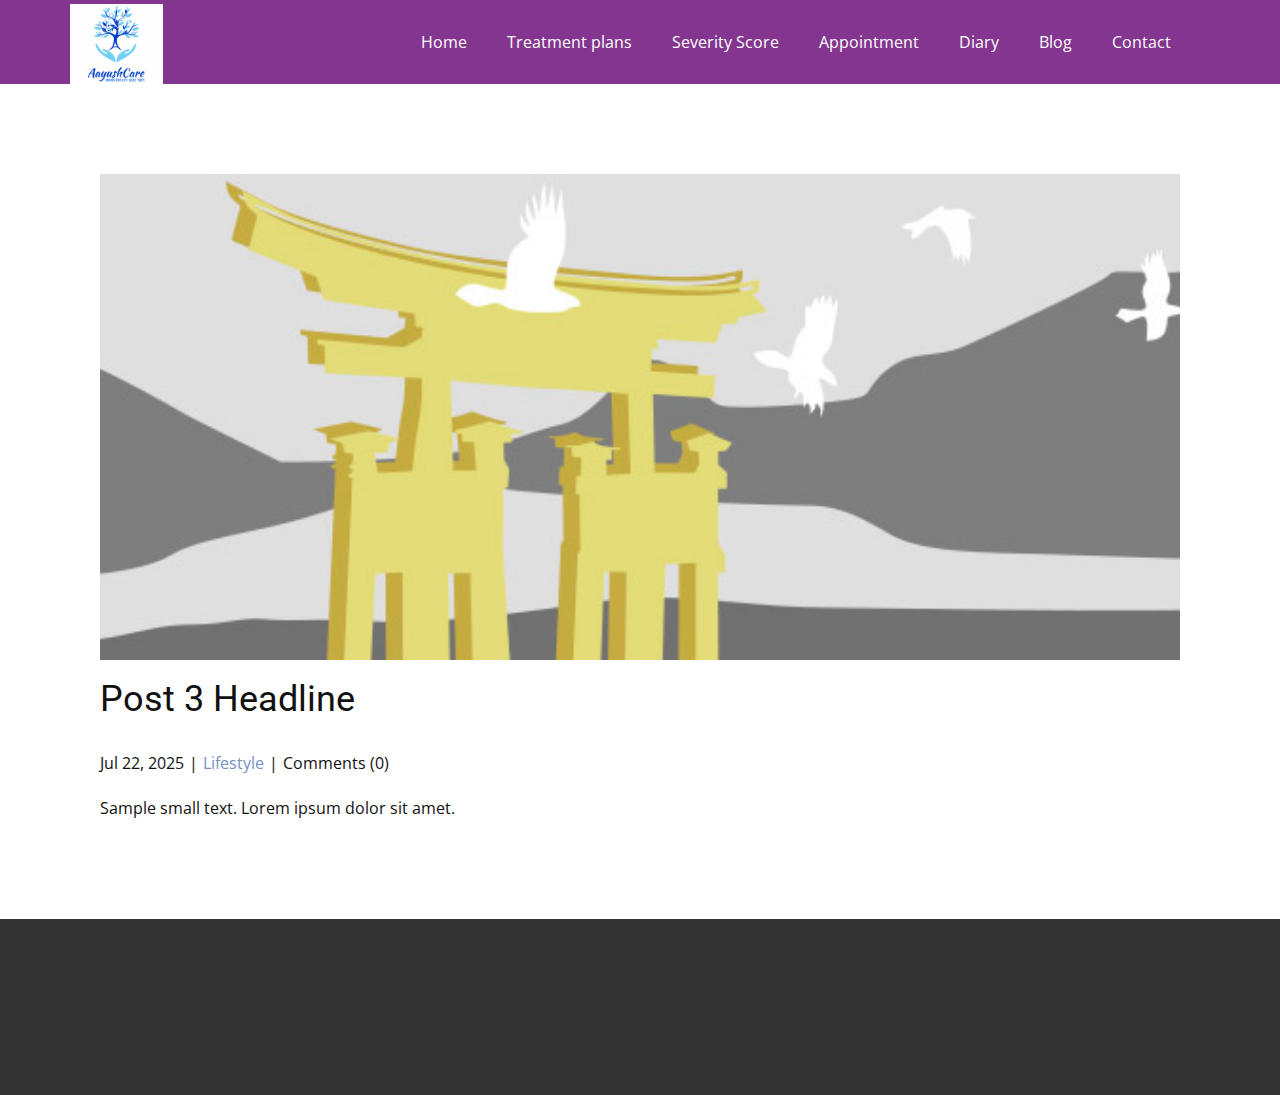
<file: blog/post-2.html>
<!DOCTYPE html>
<html style="font-size: 16px;" lang="en"><head>
    <meta name="viewport" content="width=device-width, initial-scale=1.0">
    <meta charset="utf-8">
    <meta name="keywords" content="Post 1 Headline">
    <meta name="description" content="">
    <title>Post 3 Headline</title>
    <link rel="stylesheet" href="../nicepage.css" media="screen">
<link rel="stylesheet" href="../Post-Template.css" media="screen">
    <script class="u-script" type="text/javascript" src="../jquery.js" defer=""></script>
    <script class="u-script" type="text/javascript" src="../nicepage.js" defer=""></script>
    <meta name="generator" content="Nicepage 7.11.4, nicepage.com">
    
    
    
    <link id="u-theme-google-font" rel="stylesheet" href="https://fonts.googleapis.com/css?family=Roboto:100,100i,200,200i,300,300i,400,400i,500,500i,600,600i,700,700i,800,800i,900,900i|Open+Sans:300,300i,400,400i,500,500i,600,600i,700,700i,800,800i">
    <script type="application/ld+json">{
		"@context": "http://schema.org",
		"@type": "Organization",
		"name": "Migraine",
		"logo": "images/3644a684f98ea8fe223c713b77189a77.png"
}</script>
    <meta name="theme-color" content="#7391c4">
  <meta data-intl-tel-input-cdn-path="intlTelInput/"></head>
  <body data-path-to-root="./" data-include-products="false" class="u-body u-xl-mode" data-lang="en"><header class="u-clearfix u-color-var u-header u-header" id="header"><div class="u-clearfix u-sheet u-valign-middle-lg u-valign-middle-md u-valign-middle-sm u-valign-middle-xs u-sheet-1">
        <a href="#" class="u-image u-logo u-image-1" data-image-width="250" data-image-height="214">
          <img src="../images/3644a684f98ea8fe223c713b77189a77.png" class="u-logo-image u-logo-image-1">
        </a>
        <nav class="u-menu u-menu-one-level u-offcanvas u-menu-1" role="navigation">
          <div class="menu-collapse" style="font-size: 1rem; letter-spacing: 0px;">
            <a class="u-button-style u-custom-left-right-menu-spacing u-custom-padding-bottom u-custom-text-color u-custom-top-bottom-menu-spacing u-hamburger-link u-nav-link u-text-active-palette-1-base u-text-hover-palette-2-base" href="#" tabindex="-1" aria-label="Open menu" aria-controls="5d1d">
              <svg class="u-svg-link" viewBox="0 0 24 24"><use xlink:href="#menu-hamburger"></use></svg>
              <svg class="u-svg-content" version="1.1" id="menu-hamburger" viewBox="0 0 16 16" x="0px" y="0px" xmlns:xlink="http://www.w3.org/1999/xlink" xmlns="http://www.w3.org/2000/svg"><g><rect y="1" width="16" height="2"></rect><rect y="7" width="16" height="2"></rect><rect y="13" width="16" height="2"></rect>
</g></svg>
            </a>
          </div>
          <div class="u-custom-menu u-nav-container">
            <ul class="u-nav u-unstyled u-nav-1" role="menubar"><li role="none" class="u-nav-item"><a role="menuitem" class="u-button-style u-nav-link u-text-active-palette-1-base u-text-hover-palette-2-base u-text-white" href="../" style="padding: 10px 20px;">Home</a>
</li><li role="none" class="u-nav-item"><a role="menuitem" class="u-button-style u-nav-link u-text-active-palette-1-base u-text-hover-palette-2-base u-text-white" href="../Treatment-plans.html" style="padding: 10px 20px;">Treatment plans</a>
</li><li role="none" class="u-nav-item"><a role="menuitem" class="u-button-style u-nav-link u-text-active-palette-1-base u-text-hover-palette-2-base u-text-white" href="../Severity-Score.html" style="padding: 10px 20px;">Severity Score</a>
</li><li role="none" class="u-nav-item"><a tabindex="-1" role="menuitem" class="u-button-style u-nav-link u-text-active-palette-1-base u-text-hover-palette-2-base u-text-white" style="padding: 10px 20px;">Appointment</a>
</li><li role="none" class="u-nav-item"><a role="menuitem" class="u-button-style u-nav-link u-text-active-palette-1-base u-text-hover-palette-2-base u-text-white" href="../Diary.html" style="padding: 10px 20px;">Diary</a>
</li><li role="none" class="u-nav-item"><a role="menuitem" class="u-button-style u-nav-link u-text-active-palette-1-base u-text-hover-palette-2-base u-text-white" href="../blog/blog.html" style="padding: 10px 20px;">Blog</a>
</li><li role="none" class="u-nav-item"><a role="menuitem" class="u-button-style u-nav-link u-text-active-palette-1-base u-text-hover-palette-2-base u-text-white" href="../Contact.html" style="padding: 10px 20px;">Contact</a>
</li></ul>
          </div>
          <div class="u-custom-menu u-nav-container-collapse" id="5d1d" role="region" aria-label="Menu panel">
            <div class="u-black u-container-style u-inner-container-layout u-opacity u-opacity-95 u-sidenav">
              <div class="u-inner-container-layout u-sidenav-overflow">
                <div class="u-menu-close" tabindex="-1" aria-label="Close menu"></div>
                <ul class="u-align-center u-nav u-popupmenu-items u-unstyled u-nav-2" role="menubar"><li role="none" class="u-nav-item"><a role="menuitem" class="u-button-style u-nav-link" href="../">Home</a>
</li><li role="none" class="u-nav-item"><a role="menuitem" class="u-button-style u-nav-link" href="../Treatment-plans.html">Treatment plans</a>
</li><li role="none" class="u-nav-item"><a role="menuitem" class="u-button-style u-nav-link" href="../Severity-Score.html">Severity Score</a>
</li><li role="none" class="u-nav-item"><a tabindex="-1" role="menuitem" class="u-button-style u-nav-link">Appointment</a>
</li><li role="none" class="u-nav-item"><a role="menuitem" class="u-button-style u-nav-link" href="../Diary.html">Diary</a>
</li><li role="none" class="u-nav-item"><a role="menuitem" class="u-button-style u-nav-link" href="../blog/blog.html">Blog</a>
</li><li role="none" class="u-nav-item"><a role="menuitem" class="u-button-style u-nav-link" href="../Contact.html">Contact</a>
</li></ul>
              </div>
            </div>
            <div class="u-black u-menu-overlay u-opacity u-opacity-70"></div>
          </div>
        </nav>
      </div></header>
    <section class="u-align-center u-clearfix u-section-1" id="block-1">
      <div class="u-clearfix u-sheet u-valign-middle-md u-valign-middle-sm u-valign-middle-xs u-sheet-1"><!--post_details--><!--post_details_options_json--><!--{"source":""}--><!--/post_details_options_json--><!--blog_post-->
        <div class="u-container-style u-expanded-width u-post-details u-post-details-1">
          <div class="u-container-layout u-valign-middle u-container-layout-1"><!--blog_post_image-->
            <img alt="" class="u-blog-control u-expanded-width u-image u-image-default u-image-1" src="../images/8ad73f3c.jpeg"><!--/blog_post_image--><!--blog_post_header-->
            <h2 class="u-blog-control u-text u-text-1">Post 3 Headline</h2><!--/blog_post_header--><!--blog_post_metadata-->
            <div class="u-blog-control u-metadata u-metadata-1"><!--blog_post_metadata_date--><span class="u-meta-date u-meta-icon">Jul 22, 2025</span><!--/blog_post_metadata_date--><!--blog_post_metadata_category--><span class="u-meta-category u-meta-icon"><a href="/blog/blog.html#/blog-1///3">Lifestyle</a></span><!--/blog_post_metadata_category--><!--blog_post_metadata_comments--><span class="u-meta-comments u-meta-icon"><!--blog_post_metadata_comments_content-->Comments (0)<!--/blog_post_metadata_comments_content--></span><!--/blog_post_metadata_comments-->
            </div><!--/blog_post_metadata--><!--blog_post_content-->
            <div class="u-align-justify u-blog-control u-post-content u-text u-text-2 fr-view">
  <p>Sample small text. Lorem ipsum dolor sit amet.</p>
  </div><!--/blog_post_content-->
          </div>
        </div><!--/blog_post--><!--/post_details-->
      </div>
    </section>
    
    
    
    <footer class="u-align-center u-clearfix u-container-align-center u-footer u-grey-80 u-footer" id="footer"><div class="u-clearfix u-sheet u-sheet-1"></div></footer>
    <section class="u-backlink u-clearfix u-grey-80"></section>
  
</body></html>
</file>
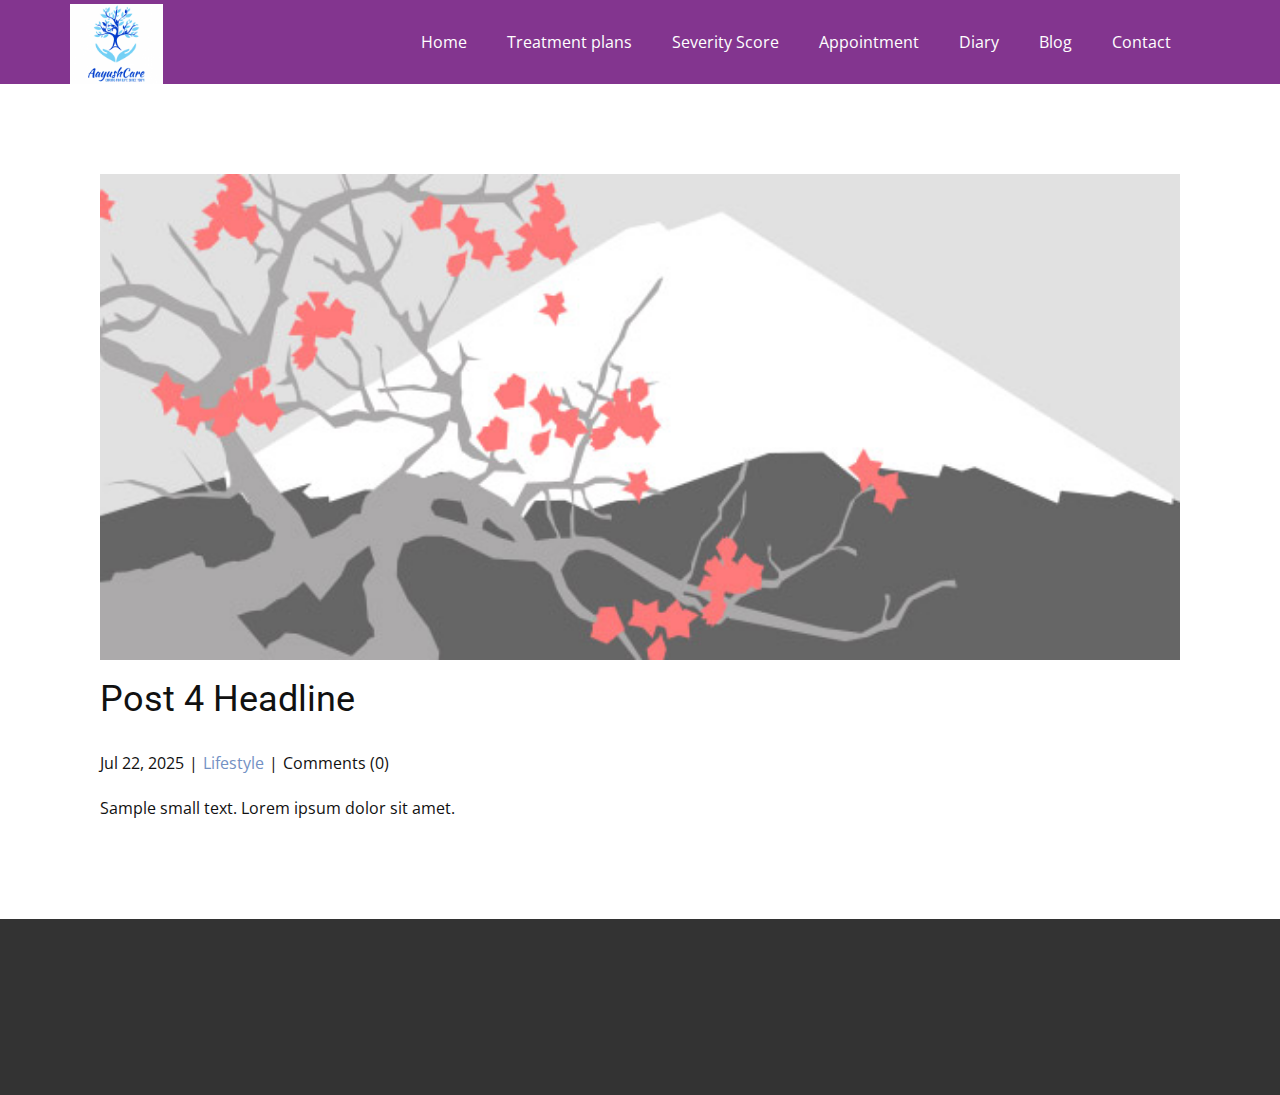
<file: blog/post-3.html>
<!DOCTYPE html>
<html style="font-size: 16px;" lang="en"><head>
    <meta name="viewport" content="width=device-width, initial-scale=1.0">
    <meta charset="utf-8">
    <meta name="keywords" content="Post 1 Headline">
    <meta name="description" content="">
    <title>Post 4 Headline</title>
    <link rel="stylesheet" href="../nicepage.css" media="screen">
<link rel="stylesheet" href="../Post-Template.css" media="screen">
    <script class="u-script" type="text/javascript" src="../jquery.js" defer=""></script>
    <script class="u-script" type="text/javascript" src="../nicepage.js" defer=""></script>
    <meta name="generator" content="Nicepage 7.11.4, nicepage.com">
    
    
    
    <link id="u-theme-google-font" rel="stylesheet" href="https://fonts.googleapis.com/css?family=Roboto:100,100i,200,200i,300,300i,400,400i,500,500i,600,600i,700,700i,800,800i,900,900i|Open+Sans:300,300i,400,400i,500,500i,600,600i,700,700i,800,800i">
    <script type="application/ld+json">{
		"@context": "http://schema.org",
		"@type": "Organization",
		"name": "Migraine",
		"logo": "images/3644a684f98ea8fe223c713b77189a77.png"
}</script>
    <meta name="theme-color" content="#7391c4">
  <meta data-intl-tel-input-cdn-path="intlTelInput/"></head>
  <body data-path-to-root="./" data-include-products="false" class="u-body u-xl-mode" data-lang="en"><header class="u-clearfix u-color-var u-header u-header" id="header"><div class="u-clearfix u-sheet u-valign-middle-lg u-valign-middle-md u-valign-middle-sm u-valign-middle-xs u-sheet-1">
        <a href="#" class="u-image u-logo u-image-1" data-image-width="250" data-image-height="214">
          <img src="../images/3644a684f98ea8fe223c713b77189a77.png" class="u-logo-image u-logo-image-1">
        </a>
        <nav class="u-menu u-menu-one-level u-offcanvas u-menu-1" role="navigation">
          <div class="menu-collapse" style="font-size: 1rem; letter-spacing: 0px;">
            <a class="u-button-style u-custom-left-right-menu-spacing u-custom-padding-bottom u-custom-text-color u-custom-top-bottom-menu-spacing u-hamburger-link u-nav-link u-text-active-palette-1-base u-text-hover-palette-2-base" href="#" tabindex="-1" aria-label="Open menu" aria-controls="5d1d">
              <svg class="u-svg-link" viewBox="0 0 24 24"><use xlink:href="#menu-hamburger"></use></svg>
              <svg class="u-svg-content" version="1.1" id="menu-hamburger" viewBox="0 0 16 16" x="0px" y="0px" xmlns:xlink="http://www.w3.org/1999/xlink" xmlns="http://www.w3.org/2000/svg"><g><rect y="1" width="16" height="2"></rect><rect y="7" width="16" height="2"></rect><rect y="13" width="16" height="2"></rect>
</g></svg>
            </a>
          </div>
          <div class="u-custom-menu u-nav-container">
            <ul class="u-nav u-unstyled u-nav-1" role="menubar"><li role="none" class="u-nav-item"><a role="menuitem" class="u-button-style u-nav-link u-text-active-palette-1-base u-text-hover-palette-2-base u-text-white" href="../" style="padding: 10px 20px;">Home</a>
</li><li role="none" class="u-nav-item"><a role="menuitem" class="u-button-style u-nav-link u-text-active-palette-1-base u-text-hover-palette-2-base u-text-white" href="../Treatment-plans.html" style="padding: 10px 20px;">Treatment plans</a>
</li><li role="none" class="u-nav-item"><a role="menuitem" class="u-button-style u-nav-link u-text-active-palette-1-base u-text-hover-palette-2-base u-text-white" href="../Severity-Score.html" style="padding: 10px 20px;">Severity Score</a>
</li><li role="none" class="u-nav-item"><a tabindex="-1" role="menuitem" class="u-button-style u-nav-link u-text-active-palette-1-base u-text-hover-palette-2-base u-text-white" style="padding: 10px 20px;">Appointment</a>
</li><li role="none" class="u-nav-item"><a role="menuitem" class="u-button-style u-nav-link u-text-active-palette-1-base u-text-hover-palette-2-base u-text-white" href="../Diary.html" style="padding: 10px 20px;">Diary</a>
</li><li role="none" class="u-nav-item"><a role="menuitem" class="u-button-style u-nav-link u-text-active-palette-1-base u-text-hover-palette-2-base u-text-white" href="../blog/blog.html" style="padding: 10px 20px;">Blog</a>
</li><li role="none" class="u-nav-item"><a role="menuitem" class="u-button-style u-nav-link u-text-active-palette-1-base u-text-hover-palette-2-base u-text-white" href="../Contact.html" style="padding: 10px 20px;">Contact</a>
</li></ul>
          </div>
          <div class="u-custom-menu u-nav-container-collapse" id="5d1d" role="region" aria-label="Menu panel">
            <div class="u-black u-container-style u-inner-container-layout u-opacity u-opacity-95 u-sidenav">
              <div class="u-inner-container-layout u-sidenav-overflow">
                <div class="u-menu-close" tabindex="-1" aria-label="Close menu"></div>
                <ul class="u-align-center u-nav u-popupmenu-items u-unstyled u-nav-2" role="menubar"><li role="none" class="u-nav-item"><a role="menuitem" class="u-button-style u-nav-link" href="../">Home</a>
</li><li role="none" class="u-nav-item"><a role="menuitem" class="u-button-style u-nav-link" href="../Treatment-plans.html">Treatment plans</a>
</li><li role="none" class="u-nav-item"><a role="menuitem" class="u-button-style u-nav-link" href="../Severity-Score.html">Severity Score</a>
</li><li role="none" class="u-nav-item"><a tabindex="-1" role="menuitem" class="u-button-style u-nav-link">Appointment</a>
</li><li role="none" class="u-nav-item"><a role="menuitem" class="u-button-style u-nav-link" href="../Diary.html">Diary</a>
</li><li role="none" class="u-nav-item"><a role="menuitem" class="u-button-style u-nav-link" href="../blog/blog.html">Blog</a>
</li><li role="none" class="u-nav-item"><a role="menuitem" class="u-button-style u-nav-link" href="../Contact.html">Contact</a>
</li></ul>
              </div>
            </div>
            <div class="u-black u-menu-overlay u-opacity u-opacity-70"></div>
          </div>
        </nav>
      </div></header>
    <section class="u-align-center u-clearfix u-section-1" id="block-1">
      <div class="u-clearfix u-sheet u-valign-middle-md u-valign-middle-sm u-valign-middle-xs u-sheet-1"><!--post_details--><!--post_details_options_json--><!--{"source":""}--><!--/post_details_options_json--><!--blog_post-->
        <div class="u-container-style u-expanded-width u-post-details u-post-details-1">
          <div class="u-container-layout u-valign-middle u-container-layout-1"><!--blog_post_image-->
            <img alt="" class="u-blog-control u-expanded-width u-image u-image-default u-image-1" src="../images/0fd3416c.jpeg"><!--/blog_post_image--><!--blog_post_header-->
            <h2 class="u-blog-control u-text u-text-1">Post 4 Headline</h2><!--/blog_post_header--><!--blog_post_metadata-->
            <div class="u-blog-control u-metadata u-metadata-1"><!--blog_post_metadata_date--><span class="u-meta-date u-meta-icon">Jul 22, 2025</span><!--/blog_post_metadata_date--><!--blog_post_metadata_category--><span class="u-meta-category u-meta-icon"><a href="/blog/blog.html#/blog-1///3">Lifestyle</a></span><!--/blog_post_metadata_category--><!--blog_post_metadata_comments--><span class="u-meta-comments u-meta-icon"><!--blog_post_metadata_comments_content-->Comments (0)<!--/blog_post_metadata_comments_content--></span><!--/blog_post_metadata_comments-->
            </div><!--/blog_post_metadata--><!--blog_post_content-->
            <div class="u-align-justify u-blog-control u-post-content u-text u-text-2 fr-view">
  <p>Sample small text. Lorem ipsum dolor sit amet.</p>
  </div><!--/blog_post_content-->
          </div>
        </div><!--/blog_post--><!--/post_details-->
      </div>
    </section>
    
    
    
    <footer class="u-align-center u-clearfix u-container-align-center u-footer u-grey-80 u-footer" id="footer"><div class="u-clearfix u-sheet u-sheet-1"></div></footer>
    <section class="u-backlink u-clearfix u-grey-80"></section>
  
</body></html>
</file>
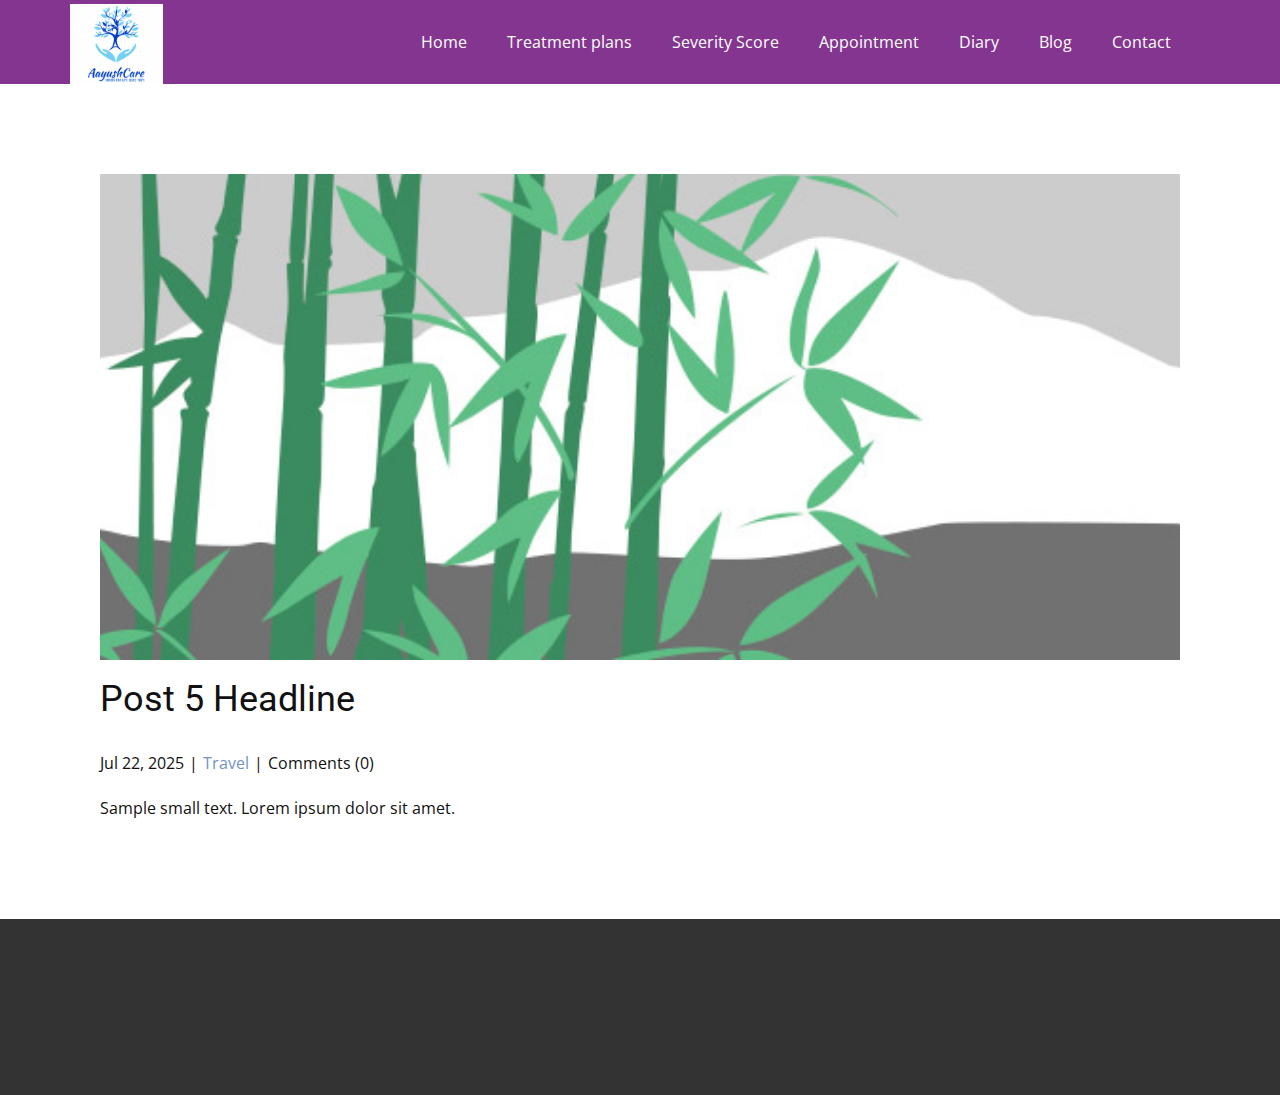
<file: blog/post-4.html>
<!DOCTYPE html>
<html style="font-size: 16px;" lang="en"><head>
    <meta name="viewport" content="width=device-width, initial-scale=1.0">
    <meta charset="utf-8">
    <meta name="keywords" content="Post 1 Headline">
    <meta name="description" content="">
    <title>Post 5 Headline</title>
    <link rel="stylesheet" href="../nicepage.css" media="screen">
<link rel="stylesheet" href="../Post-Template.css" media="screen">
    <script class="u-script" type="text/javascript" src="../jquery.js" defer=""></script>
    <script class="u-script" type="text/javascript" src="../nicepage.js" defer=""></script>
    <meta name="generator" content="Nicepage 7.11.4, nicepage.com">
    
    
    
    <link id="u-theme-google-font" rel="stylesheet" href="https://fonts.googleapis.com/css?family=Roboto:100,100i,200,200i,300,300i,400,400i,500,500i,600,600i,700,700i,800,800i,900,900i|Open+Sans:300,300i,400,400i,500,500i,600,600i,700,700i,800,800i">
    <script type="application/ld+json">{
		"@context": "http://schema.org",
		"@type": "Organization",
		"name": "Migraine",
		"logo": "images/3644a684f98ea8fe223c713b77189a77.png"
}</script>
    <meta name="theme-color" content="#7391c4">
  <meta data-intl-tel-input-cdn-path="intlTelInput/"></head>
  <body data-path-to-root="./" data-include-products="false" class="u-body u-xl-mode" data-lang="en"><header class="u-clearfix u-color-var u-header u-header" id="header"><div class="u-clearfix u-sheet u-valign-middle-lg u-valign-middle-md u-valign-middle-sm u-valign-middle-xs u-sheet-1">
        <a href="#" class="u-image u-logo u-image-1" data-image-width="250" data-image-height="214">
          <img src="../images/3644a684f98ea8fe223c713b77189a77.png" class="u-logo-image u-logo-image-1">
        </a>
        <nav class="u-menu u-menu-one-level u-offcanvas u-menu-1" role="navigation">
          <div class="menu-collapse" style="font-size: 1rem; letter-spacing: 0px;">
            <a class="u-button-style u-custom-left-right-menu-spacing u-custom-padding-bottom u-custom-text-color u-custom-top-bottom-menu-spacing u-hamburger-link u-nav-link u-text-active-palette-1-base u-text-hover-palette-2-base" href="#" tabindex="-1" aria-label="Open menu" aria-controls="5d1d">
              <svg class="u-svg-link" viewBox="0 0 24 24"><use xlink:href="#menu-hamburger"></use></svg>
              <svg class="u-svg-content" version="1.1" id="menu-hamburger" viewBox="0 0 16 16" x="0px" y="0px" xmlns:xlink="http://www.w3.org/1999/xlink" xmlns="http://www.w3.org/2000/svg"><g><rect y="1" width="16" height="2"></rect><rect y="7" width="16" height="2"></rect><rect y="13" width="16" height="2"></rect>
</g></svg>
            </a>
          </div>
          <div class="u-custom-menu u-nav-container">
            <ul class="u-nav u-unstyled u-nav-1" role="menubar"><li role="none" class="u-nav-item"><a role="menuitem" class="u-button-style u-nav-link u-text-active-palette-1-base u-text-hover-palette-2-base u-text-white" href="../" style="padding: 10px 20px;">Home</a>
</li><li role="none" class="u-nav-item"><a role="menuitem" class="u-button-style u-nav-link u-text-active-palette-1-base u-text-hover-palette-2-base u-text-white" href="../Treatment-plans.html" style="padding: 10px 20px;">Treatment plans</a>
</li><li role="none" class="u-nav-item"><a role="menuitem" class="u-button-style u-nav-link u-text-active-palette-1-base u-text-hover-palette-2-base u-text-white" href="../Severity-Score.html" style="padding: 10px 20px;">Severity Score</a>
</li><li role="none" class="u-nav-item"><a tabindex="-1" role="menuitem" class="u-button-style u-nav-link u-text-active-palette-1-base u-text-hover-palette-2-base u-text-white" style="padding: 10px 20px;">Appointment</a>
</li><li role="none" class="u-nav-item"><a role="menuitem" class="u-button-style u-nav-link u-text-active-palette-1-base u-text-hover-palette-2-base u-text-white" href="../Diary.html" style="padding: 10px 20px;">Diary</a>
</li><li role="none" class="u-nav-item"><a role="menuitem" class="u-button-style u-nav-link u-text-active-palette-1-base u-text-hover-palette-2-base u-text-white" href="../blog/blog.html" style="padding: 10px 20px;">Blog</a>
</li><li role="none" class="u-nav-item"><a role="menuitem" class="u-button-style u-nav-link u-text-active-palette-1-base u-text-hover-palette-2-base u-text-white" href="../Contact.html" style="padding: 10px 20px;">Contact</a>
</li></ul>
          </div>
          <div class="u-custom-menu u-nav-container-collapse" id="5d1d" role="region" aria-label="Menu panel">
            <div class="u-black u-container-style u-inner-container-layout u-opacity u-opacity-95 u-sidenav">
              <div class="u-inner-container-layout u-sidenav-overflow">
                <div class="u-menu-close" tabindex="-1" aria-label="Close menu"></div>
                <ul class="u-align-center u-nav u-popupmenu-items u-unstyled u-nav-2" role="menubar"><li role="none" class="u-nav-item"><a role="menuitem" class="u-button-style u-nav-link" href="../">Home</a>
</li><li role="none" class="u-nav-item"><a role="menuitem" class="u-button-style u-nav-link" href="../Treatment-plans.html">Treatment plans</a>
</li><li role="none" class="u-nav-item"><a role="menuitem" class="u-button-style u-nav-link" href="../Severity-Score.html">Severity Score</a>
</li><li role="none" class="u-nav-item"><a tabindex="-1" role="menuitem" class="u-button-style u-nav-link">Appointment</a>
</li><li role="none" class="u-nav-item"><a role="menuitem" class="u-button-style u-nav-link" href="../Diary.html">Diary</a>
</li><li role="none" class="u-nav-item"><a role="menuitem" class="u-button-style u-nav-link" href="../blog/blog.html">Blog</a>
</li><li role="none" class="u-nav-item"><a role="menuitem" class="u-button-style u-nav-link" href="../Contact.html">Contact</a>
</li></ul>
              </div>
            </div>
            <div class="u-black u-menu-overlay u-opacity u-opacity-70"></div>
          </div>
        </nav>
      </div></header>
    <section class="u-align-center u-clearfix u-section-1" id="block-1">
      <div class="u-clearfix u-sheet u-valign-middle-md u-valign-middle-sm u-valign-middle-xs u-sheet-1"><!--post_details--><!--post_details_options_json--><!--{"source":""}--><!--/post_details_options_json--><!--blog_post-->
        <div class="u-container-style u-expanded-width u-post-details u-post-details-1">
          <div class="u-container-layout u-valign-middle u-container-layout-1"><!--blog_post_image-->
            <img alt="" class="u-blog-control u-expanded-width u-image u-image-default u-image-1" src="../images/68f64b9d.jpeg"><!--/blog_post_image--><!--blog_post_header-->
            <h2 class="u-blog-control u-text u-text-1">Post 5 Headline</h2><!--/blog_post_header--><!--blog_post_metadata-->
            <div class="u-blog-control u-metadata u-metadata-1"><!--blog_post_metadata_date--><span class="u-meta-date u-meta-icon">Jul 22, 2025</span><!--/blog_post_metadata_date--><!--blog_post_metadata_category--><span class="u-meta-category u-meta-icon"><a href="/blog/blog.html#/blog-1///2">Travel</a></span><!--/blog_post_metadata_category--><!--blog_post_metadata_comments--><span class="u-meta-comments u-meta-icon"><!--blog_post_metadata_comments_content-->Comments (0)<!--/blog_post_metadata_comments_content--></span><!--/blog_post_metadata_comments-->
            </div><!--/blog_post_metadata--><!--blog_post_content-->
            <div class="u-align-justify u-blog-control u-post-content u-text u-text-2 fr-view">
  <p>Sample small text. Lorem ipsum dolor sit amet.</p>
  </div><!--/blog_post_content-->
          </div>
        </div><!--/blog_post--><!--/post_details-->
      </div>
    </section>
    
    
    
    <footer class="u-align-center u-clearfix u-container-align-center u-footer u-grey-80 u-footer" id="footer"><div class="u-clearfix u-sheet u-sheet-1"></div></footer>
    <section class="u-backlink u-clearfix u-grey-80"></section>
  
</body></html>
</file>
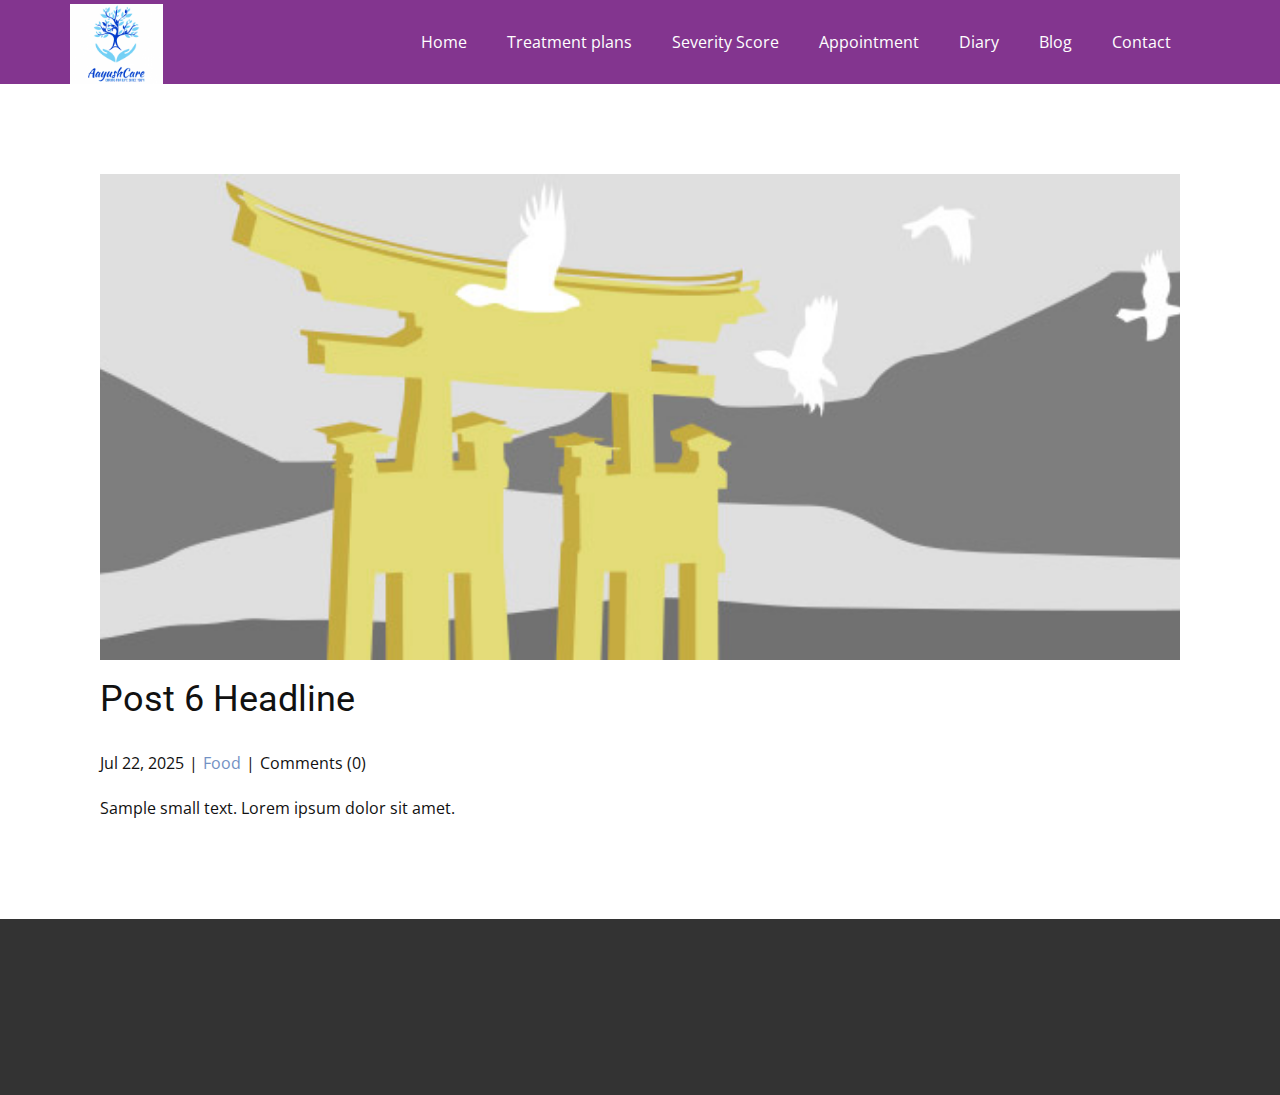
<file: blog/post-5.html>
<!DOCTYPE html>
<html style="font-size: 16px;" lang="en"><head>
    <meta name="viewport" content="width=device-width, initial-scale=1.0">
    <meta charset="utf-8">
    <meta name="keywords" content="Post 1 Headline">
    <meta name="description" content="">
    <title>Post 6 Headline</title>
    <link rel="stylesheet" href="../nicepage.css" media="screen">
<link rel="stylesheet" href="../Post-Template.css" media="screen">
    <script class="u-script" type="text/javascript" src="../jquery.js" defer=""></script>
    <script class="u-script" type="text/javascript" src="../nicepage.js" defer=""></script>
    <meta name="generator" content="Nicepage 7.11.4, nicepage.com">
    
    
    
    <link id="u-theme-google-font" rel="stylesheet" href="https://fonts.googleapis.com/css?family=Roboto:100,100i,200,200i,300,300i,400,400i,500,500i,600,600i,700,700i,800,800i,900,900i|Open+Sans:300,300i,400,400i,500,500i,600,600i,700,700i,800,800i">
    <script type="application/ld+json">{
		"@context": "http://schema.org",
		"@type": "Organization",
		"name": "Migraine",
		"logo": "images/3644a684f98ea8fe223c713b77189a77.png"
}</script>
    <meta name="theme-color" content="#7391c4">
  <meta data-intl-tel-input-cdn-path="intlTelInput/"></head>
  <body data-path-to-root="./" data-include-products="false" class="u-body u-xl-mode" data-lang="en"><header class="u-clearfix u-color-var u-header u-header" id="header"><div class="u-clearfix u-sheet u-valign-middle-lg u-valign-middle-md u-valign-middle-sm u-valign-middle-xs u-sheet-1">
        <a href="#" class="u-image u-logo u-image-1" data-image-width="250" data-image-height="214">
          <img src="../images/3644a684f98ea8fe223c713b77189a77.png" class="u-logo-image u-logo-image-1">
        </a>
        <nav class="u-menu u-menu-one-level u-offcanvas u-menu-1" role="navigation">
          <div class="menu-collapse" style="font-size: 1rem; letter-spacing: 0px;">
            <a class="u-button-style u-custom-left-right-menu-spacing u-custom-padding-bottom u-custom-text-color u-custom-top-bottom-menu-spacing u-hamburger-link u-nav-link u-text-active-palette-1-base u-text-hover-palette-2-base" href="#" tabindex="-1" aria-label="Open menu" aria-controls="5d1d">
              <svg class="u-svg-link" viewBox="0 0 24 24"><use xlink:href="#menu-hamburger"></use></svg>
              <svg class="u-svg-content" version="1.1" id="menu-hamburger" viewBox="0 0 16 16" x="0px" y="0px" xmlns:xlink="http://www.w3.org/1999/xlink" xmlns="http://www.w3.org/2000/svg"><g><rect y="1" width="16" height="2"></rect><rect y="7" width="16" height="2"></rect><rect y="13" width="16" height="2"></rect>
</g></svg>
            </a>
          </div>
          <div class="u-custom-menu u-nav-container">
            <ul class="u-nav u-unstyled u-nav-1" role="menubar"><li role="none" class="u-nav-item"><a role="menuitem" class="u-button-style u-nav-link u-text-active-palette-1-base u-text-hover-palette-2-base u-text-white" href="../" style="padding: 10px 20px;">Home</a>
</li><li role="none" class="u-nav-item"><a role="menuitem" class="u-button-style u-nav-link u-text-active-palette-1-base u-text-hover-palette-2-base u-text-white" href="../Treatment-plans.html" style="padding: 10px 20px;">Treatment plans</a>
</li><li role="none" class="u-nav-item"><a role="menuitem" class="u-button-style u-nav-link u-text-active-palette-1-base u-text-hover-palette-2-base u-text-white" href="../Severity-Score.html" style="padding: 10px 20px;">Severity Score</a>
</li><li role="none" class="u-nav-item"><a tabindex="-1" role="menuitem" class="u-button-style u-nav-link u-text-active-palette-1-base u-text-hover-palette-2-base u-text-white" style="padding: 10px 20px;">Appointment</a>
</li><li role="none" class="u-nav-item"><a role="menuitem" class="u-button-style u-nav-link u-text-active-palette-1-base u-text-hover-palette-2-base u-text-white" href="../Diary.html" style="padding: 10px 20px;">Diary</a>
</li><li role="none" class="u-nav-item"><a role="menuitem" class="u-button-style u-nav-link u-text-active-palette-1-base u-text-hover-palette-2-base u-text-white" href="../blog/blog.html" style="padding: 10px 20px;">Blog</a>
</li><li role="none" class="u-nav-item"><a role="menuitem" class="u-button-style u-nav-link u-text-active-palette-1-base u-text-hover-palette-2-base u-text-white" href="../Contact.html" style="padding: 10px 20px;">Contact</a>
</li></ul>
          </div>
          <div class="u-custom-menu u-nav-container-collapse" id="5d1d" role="region" aria-label="Menu panel">
            <div class="u-black u-container-style u-inner-container-layout u-opacity u-opacity-95 u-sidenav">
              <div class="u-inner-container-layout u-sidenav-overflow">
                <div class="u-menu-close" tabindex="-1" aria-label="Close menu"></div>
                <ul class="u-align-center u-nav u-popupmenu-items u-unstyled u-nav-2" role="menubar"><li role="none" class="u-nav-item"><a role="menuitem" class="u-button-style u-nav-link" href="../">Home</a>
</li><li role="none" class="u-nav-item"><a role="menuitem" class="u-button-style u-nav-link" href="../Treatment-plans.html">Treatment plans</a>
</li><li role="none" class="u-nav-item"><a role="menuitem" class="u-button-style u-nav-link" href="../Severity-Score.html">Severity Score</a>
</li><li role="none" class="u-nav-item"><a tabindex="-1" role="menuitem" class="u-button-style u-nav-link">Appointment</a>
</li><li role="none" class="u-nav-item"><a role="menuitem" class="u-button-style u-nav-link" href="../Diary.html">Diary</a>
</li><li role="none" class="u-nav-item"><a role="menuitem" class="u-button-style u-nav-link" href="../blog/blog.html">Blog</a>
</li><li role="none" class="u-nav-item"><a role="menuitem" class="u-button-style u-nav-link" href="../Contact.html">Contact</a>
</li></ul>
              </div>
            </div>
            <div class="u-black u-menu-overlay u-opacity u-opacity-70"></div>
          </div>
        </nav>
      </div></header>
    <section class="u-align-center u-clearfix u-section-1" id="block-1">
      <div class="u-clearfix u-sheet u-valign-middle-md u-valign-middle-sm u-valign-middle-xs u-sheet-1"><!--post_details--><!--post_details_options_json--><!--{"source":""}--><!--/post_details_options_json--><!--blog_post-->
        <div class="u-container-style u-expanded-width u-post-details u-post-details-1">
          <div class="u-container-layout u-valign-middle u-container-layout-1"><!--blog_post_image-->
            <img alt="" class="u-blog-control u-expanded-width u-image u-image-default u-image-1" src="../images/8ad73f3c.jpeg"><!--/blog_post_image--><!--blog_post_header-->
            <h2 class="u-blog-control u-text u-text-1">Post 6 Headline</h2><!--/blog_post_header--><!--blog_post_metadata-->
            <div class="u-blog-control u-metadata u-metadata-1"><!--blog_post_metadata_date--><span class="u-meta-date u-meta-icon">Jul 22, 2025</span><!--/blog_post_metadata_date--><!--blog_post_metadata_category--><span class="u-meta-category u-meta-icon"><a href="/blog/blog.html#/blog-1///1">Food</a></span><!--/blog_post_metadata_category--><!--blog_post_metadata_comments--><span class="u-meta-comments u-meta-icon"><!--blog_post_metadata_comments_content-->Comments (0)<!--/blog_post_metadata_comments_content--></span><!--/blog_post_metadata_comments-->
            </div><!--/blog_post_metadata--><!--blog_post_content-->
            <div class="u-align-justify u-blog-control u-post-content u-text u-text-2 fr-view">
  <p>Sample small text. Lorem ipsum dolor sit amet.</p>
  </div><!--/blog_post_content-->
          </div>
        </div><!--/blog_post--><!--/post_details-->
      </div>
    </section>
    
    
    
    <footer class="u-align-center u-clearfix u-container-align-center u-footer u-grey-80 u-footer" id="footer"><div class="u-clearfix u-sheet u-sheet-1"></div></footer>
    <section class="u-backlink u-clearfix u-grey-80"></section>
  
</body></html>
</file>
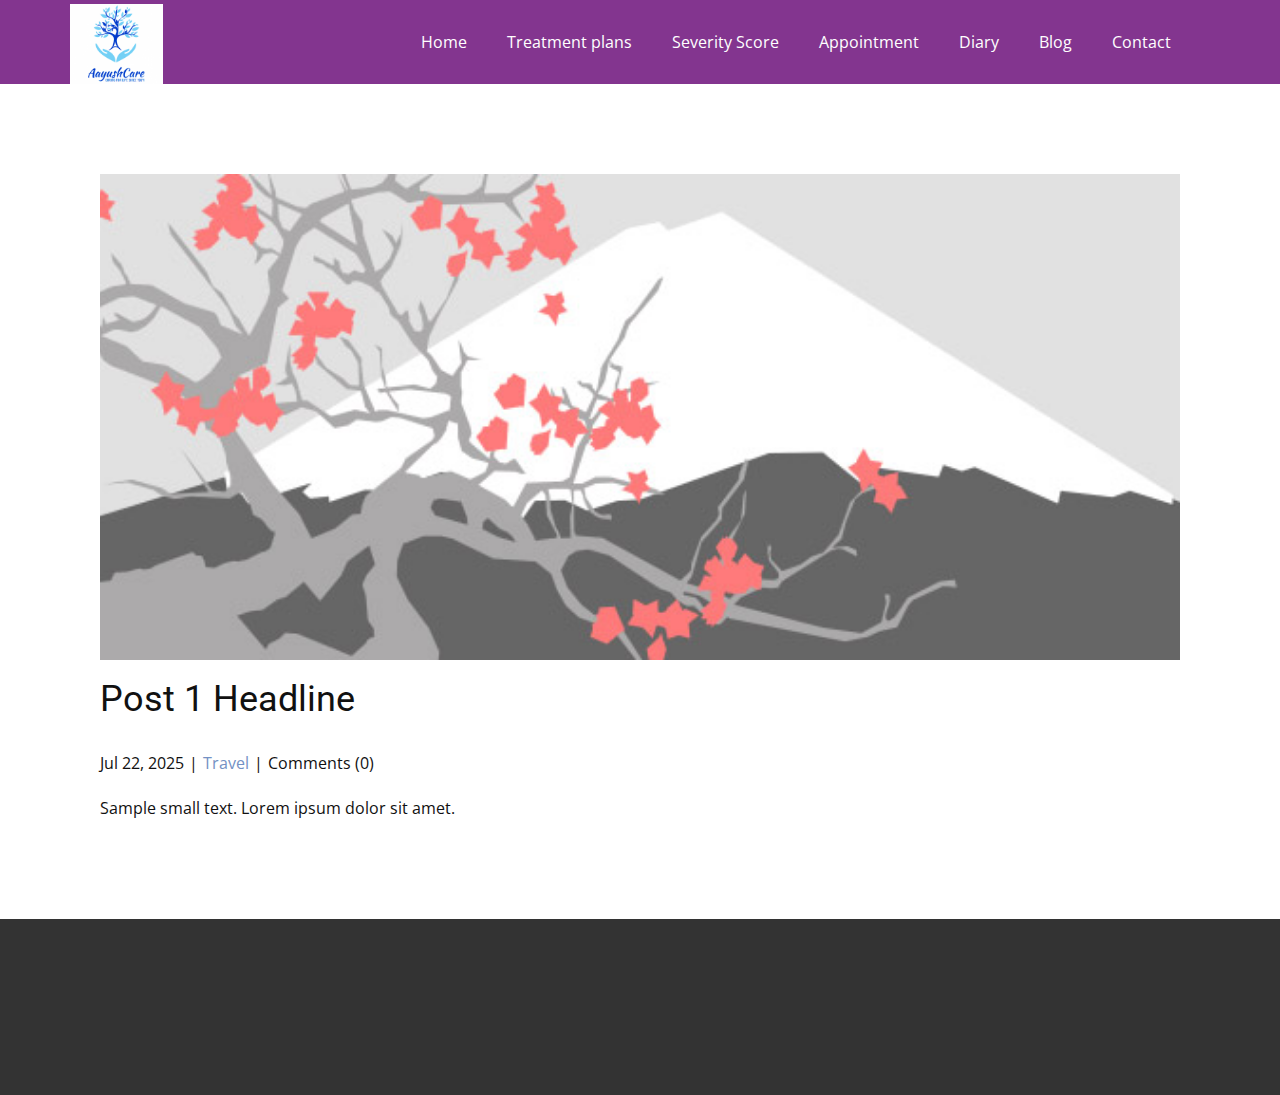
<file: blog/post.html>
<!DOCTYPE html>
<html style="font-size: 16px;" lang="en"><head>
    <meta name="viewport" content="width=device-width, initial-scale=1.0">
    <meta charset="utf-8">
    <meta name="keywords" content="Post 1 Headline">
    <meta name="description" content="">
    <title>Post 1 Headline</title>
    <link rel="stylesheet" href="../nicepage.css" media="screen">
<link rel="stylesheet" href="../Post-Template.css" media="screen">
    <script class="u-script" type="text/javascript" src="../jquery.js" defer=""></script>
    <script class="u-script" type="text/javascript" src="../nicepage.js" defer=""></script>
    <meta name="generator" content="Nicepage 7.11.4, nicepage.com">
    
    
    
    <link id="u-theme-google-font" rel="stylesheet" href="https://fonts.googleapis.com/css?family=Roboto:100,100i,200,200i,300,300i,400,400i,500,500i,600,600i,700,700i,800,800i,900,900i|Open+Sans:300,300i,400,400i,500,500i,600,600i,700,700i,800,800i">
    <script type="application/ld+json">{
		"@context": "http://schema.org",
		"@type": "Organization",
		"name": "Migraine",
		"logo": "images/3644a684f98ea8fe223c713b77189a77.png"
}</script>
    <meta name="theme-color" content="#7391c4">
  <meta data-intl-tel-input-cdn-path="intlTelInput/"></head>
  <body data-path-to-root="./" data-include-products="false" class="u-body u-xl-mode" data-lang="en"><header class="u-clearfix u-color-var u-header u-header" id="header"><div class="u-clearfix u-sheet u-valign-middle-lg u-valign-middle-md u-valign-middle-sm u-valign-middle-xs u-sheet-1">
        <a href="#" class="u-image u-logo u-image-1" data-image-width="250" data-image-height="214">
          <img src="../images/3644a684f98ea8fe223c713b77189a77.png" class="u-logo-image u-logo-image-1">
        </a>
        <nav class="u-menu u-menu-one-level u-offcanvas u-menu-1" role="navigation">
          <div class="menu-collapse" style="font-size: 1rem; letter-spacing: 0px;">
            <a class="u-button-style u-custom-left-right-menu-spacing u-custom-padding-bottom u-custom-text-color u-custom-top-bottom-menu-spacing u-hamburger-link u-nav-link u-text-active-palette-1-base u-text-hover-palette-2-base" href="#" tabindex="-1" aria-label="Open menu" aria-controls="5d1d">
              <svg class="u-svg-link" viewBox="0 0 24 24"><use xlink:href="#menu-hamburger"></use></svg>
              <svg class="u-svg-content" version="1.1" id="menu-hamburger" viewBox="0 0 16 16" x="0px" y="0px" xmlns:xlink="http://www.w3.org/1999/xlink" xmlns="http://www.w3.org/2000/svg"><g><rect y="1" width="16" height="2"></rect><rect y="7" width="16" height="2"></rect><rect y="13" width="16" height="2"></rect>
</g></svg>
            </a>
          </div>
          <div class="u-custom-menu u-nav-container">
            <ul class="u-nav u-unstyled u-nav-1" role="menubar"><li role="none" class="u-nav-item"><a role="menuitem" class="u-button-style u-nav-link u-text-active-palette-1-base u-text-hover-palette-2-base u-text-white" href="../" style="padding: 10px 20px;">Home</a>
</li><li role="none" class="u-nav-item"><a role="menuitem" class="u-button-style u-nav-link u-text-active-palette-1-base u-text-hover-palette-2-base u-text-white" href="../Treatment-plans.html" style="padding: 10px 20px;">Treatment plans</a>
</li><li role="none" class="u-nav-item"><a role="menuitem" class="u-button-style u-nav-link u-text-active-palette-1-base u-text-hover-palette-2-base u-text-white" href="../Severity-Score.html" style="padding: 10px 20px;">Severity Score</a>
</li><li role="none" class="u-nav-item"><a tabindex="-1" role="menuitem" class="u-button-style u-nav-link u-text-active-palette-1-base u-text-hover-palette-2-base u-text-white" style="padding: 10px 20px;">Appointment</a>
</li><li role="none" class="u-nav-item"><a role="menuitem" class="u-button-style u-nav-link u-text-active-palette-1-base u-text-hover-palette-2-base u-text-white" href="../Diary.html" style="padding: 10px 20px;">Diary</a>
</li><li role="none" class="u-nav-item"><a role="menuitem" class="u-button-style u-nav-link u-text-active-palette-1-base u-text-hover-palette-2-base u-text-white" href="../blog/blog.html" style="padding: 10px 20px;">Blog</a>
</li><li role="none" class="u-nav-item"><a role="menuitem" class="u-button-style u-nav-link u-text-active-palette-1-base u-text-hover-palette-2-base u-text-white" href="../Contact.html" style="padding: 10px 20px;">Contact</a>
</li></ul>
          </div>
          <div class="u-custom-menu u-nav-container-collapse" id="5d1d" role="region" aria-label="Menu panel">
            <div class="u-black u-container-style u-inner-container-layout u-opacity u-opacity-95 u-sidenav">
              <div class="u-inner-container-layout u-sidenav-overflow">
                <div class="u-menu-close" tabindex="-1" aria-label="Close menu"></div>
                <ul class="u-align-center u-nav u-popupmenu-items u-unstyled u-nav-2" role="menubar"><li role="none" class="u-nav-item"><a role="menuitem" class="u-button-style u-nav-link" href="../">Home</a>
</li><li role="none" class="u-nav-item"><a role="menuitem" class="u-button-style u-nav-link" href="../Treatment-plans.html">Treatment plans</a>
</li><li role="none" class="u-nav-item"><a role="menuitem" class="u-button-style u-nav-link" href="../Severity-Score.html">Severity Score</a>
</li><li role="none" class="u-nav-item"><a tabindex="-1" role="menuitem" class="u-button-style u-nav-link">Appointment</a>
</li><li role="none" class="u-nav-item"><a role="menuitem" class="u-button-style u-nav-link" href="../Diary.html">Diary</a>
</li><li role="none" class="u-nav-item"><a role="menuitem" class="u-button-style u-nav-link" href="../blog/blog.html">Blog</a>
</li><li role="none" class="u-nav-item"><a role="menuitem" class="u-button-style u-nav-link" href="../Contact.html">Contact</a>
</li></ul>
              </div>
            </div>
            <div class="u-black u-menu-overlay u-opacity u-opacity-70"></div>
          </div>
        </nav>
      </div></header>
    <section class="u-align-center u-clearfix u-section-1" id="block-1">
      <div class="u-clearfix u-sheet u-valign-middle-md u-valign-middle-sm u-valign-middle-xs u-sheet-1"><!--post_details--><!--post_details_options_json--><!--{"source":""}--><!--/post_details_options_json--><!--blog_post-->
        <div class="u-container-style u-expanded-width u-post-details u-post-details-1">
          <div class="u-container-layout u-valign-middle u-container-layout-1"><!--blog_post_image-->
            <img alt="" class="u-blog-control u-expanded-width u-image u-image-default u-image-1" src="../images/0fd3416c.jpeg"><!--/blog_post_image--><!--blog_post_header-->
            <h2 class="u-blog-control u-text u-text-1">Post 1 Headline</h2><!--/blog_post_header--><!--blog_post_metadata-->
            <div class="u-blog-control u-metadata u-metadata-1"><!--blog_post_metadata_date--><span class="u-meta-date u-meta-icon">Jul 22, 2025</span><!--/blog_post_metadata_date--><!--blog_post_metadata_category--><span class="u-meta-category u-meta-icon"><a href="/blog/blog.html#/blog-1///2">Travel</a></span><!--/blog_post_metadata_category--><!--blog_post_metadata_comments--><span class="u-meta-comments u-meta-icon"><!--blog_post_metadata_comments_content-->Comments (0)<!--/blog_post_metadata_comments_content--></span><!--/blog_post_metadata_comments-->
            </div><!--/blog_post_metadata--><!--blog_post_content-->
            <div class="u-align-justify u-blog-control u-post-content u-text u-text-2 fr-view">
  <p>Sample small text. Lorem ipsum dolor sit amet.</p>
  </div><!--/blog_post_content-->
          </div>
        </div><!--/blog_post--><!--/post_details-->
      </div>
    </section>
    
    
    
    <footer class="u-align-center u-clearfix u-container-align-center u-footer u-grey-80 u-footer" id="footer"><div class="u-clearfix u-sheet u-sheet-1"></div></footer>
    <section class="u-backlink u-clearfix u-grey-80"></section>
  
</body></html>
</file>
